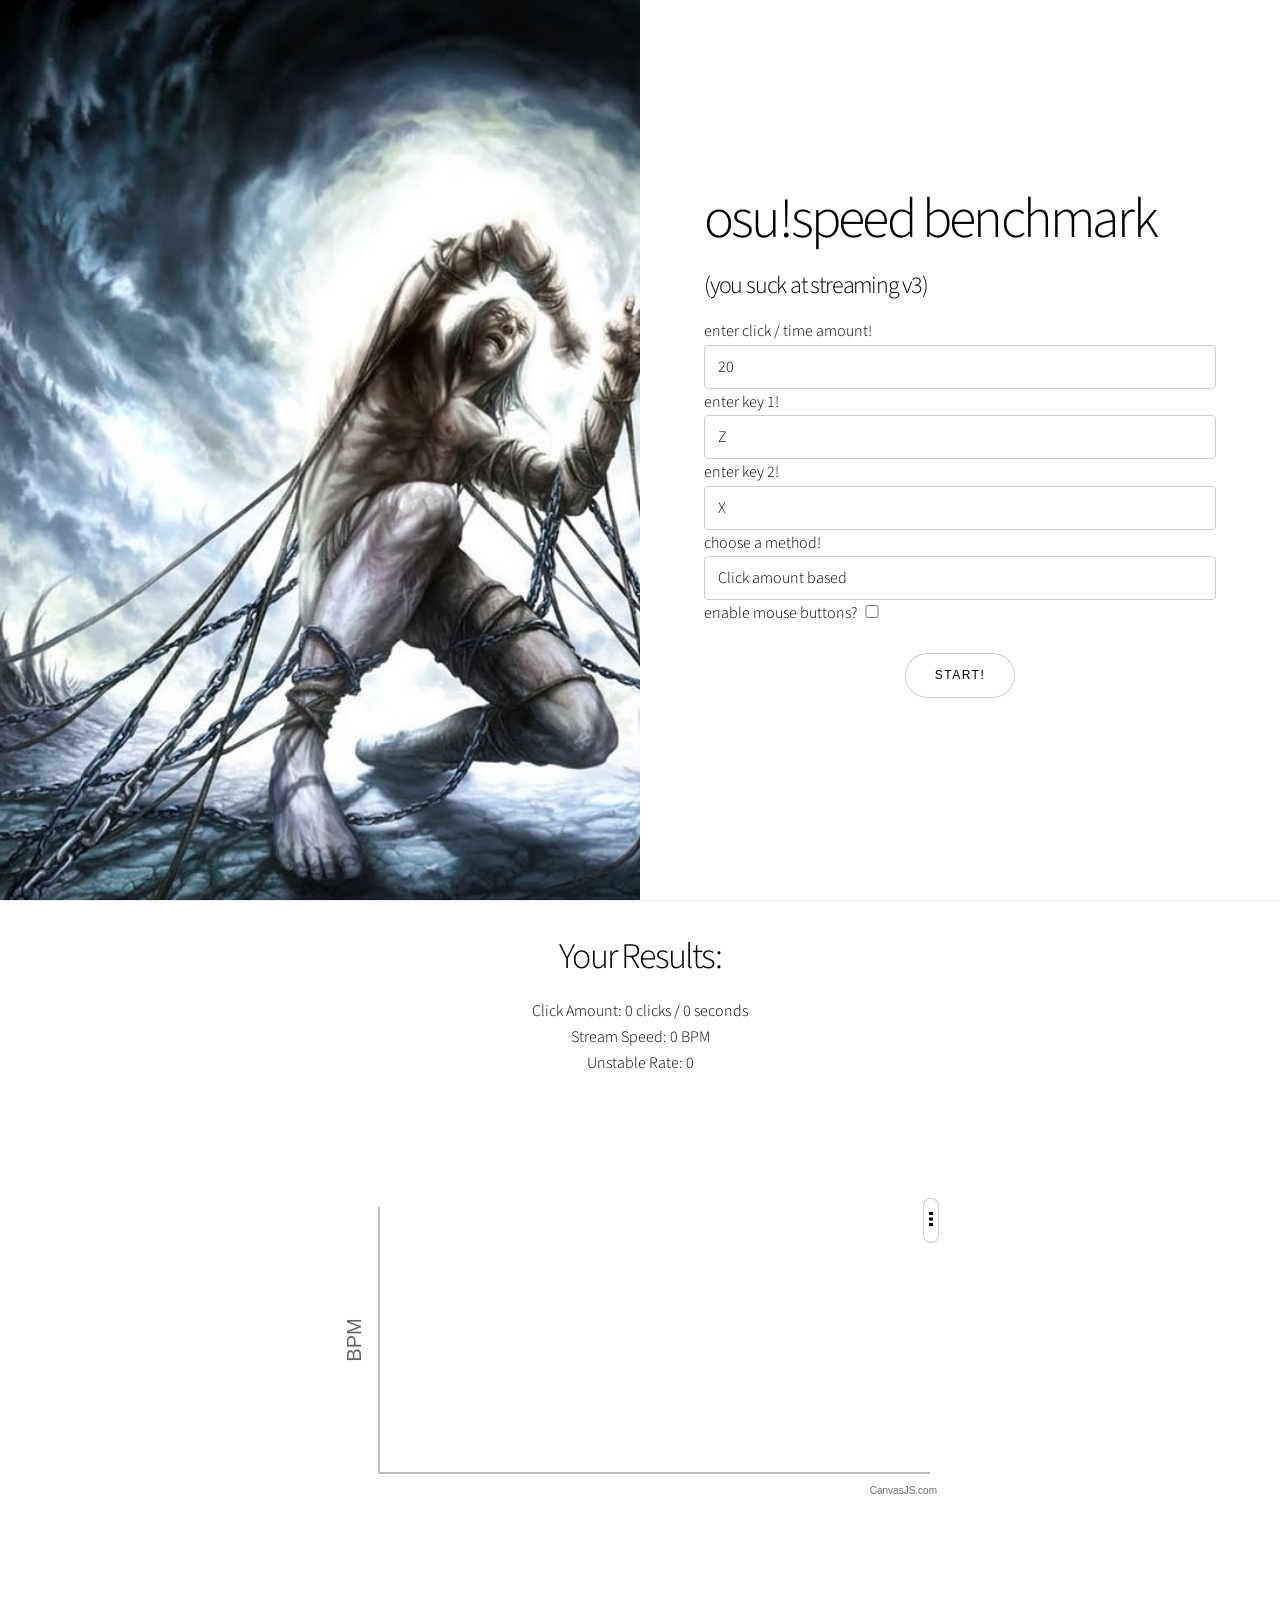
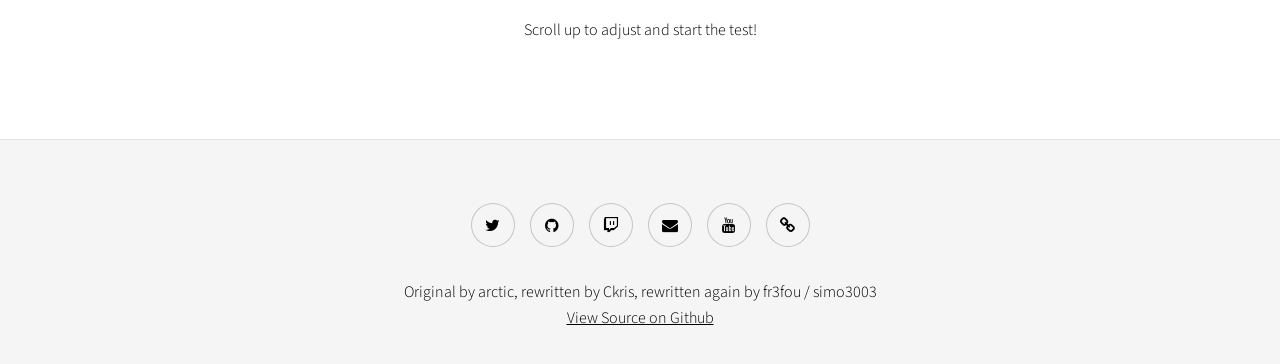
<file: index.html>
<!DOCTYPE HTML>
<html>

<head>
 <meta name="keywords" content="fr3fou, simo3003, GitHub, Simo Aleksandrov, osu!, speed test, speed osu, osu! speed, benchmark, speed test">
    <meta name="robots" content="index,follow">
	<script async src="https://www.googletagmanager.com/gtag/js?id=UA-119885780-1"></script>
	<script>
		window.dataLayer = window.dataLayer || [];
		function gtag() { dataLayer.push(arguments); }
		gtag('js', new Date());
		gtag('config', 'UA-119885780-1');
	</script>
	<title>osu!speed benchmark</title>
	<meta charset="utf-8" />
	<meta name="viewport" content="width=device-width, initial-scale=1" />
	<meta name="google-site-verification" content="1zC2v0RzUmeZ8P00uOAmUdrccvRsgkYQR87oyn7iTC4" />
	<meta name="msapplication-TileColor" content="#da532c">
	<meta name="theme-color" content="#ffffff">
	<link rel="stylesheet" href="assets/css/main.css?version=1.2" />
	<link rel="apple-touch-icon" sizes="180x180" href="images/favicon/apple-touch-icon.png">
	<link rel="icon" type="image/png" sizes="32x32" href="images/favicon/favicon-32x32.png">
	<link rel="icon" type="image/png" sizes="16x16" href="images/favicon/favicon-16x16.png">
	<link rel="manifest" href="images/favicon/site.webmanifest">
	<link rel="mask-icon" href="images/favicon/safari-pinned-tab.svg" color="#5bbad5">
	<meta name="msapplication-TileColor" content="#da532c">
	<meta name="description" content="Check how fast you can stream in osu! (recreation of the you suck at streaming speed test / osuStreamSpeed.js)"
	/>
	<script src="assets/js/jquery.min.js"></script>
	<script src="assets/js/jquery.scrollex.min.js"></script>
	<script src="assets/js/jquery.scrolly.min.js"></script>
	<script src="assets/js/jquery.canvasjs.min.js"></script>
	<script src="assets/js/speed.js"></script>
</head>

<body>
	<div id="wrapper" class="divided">
		<section class="banner style1 orient-right content-align-left image-position-left fullscreen onload-image-fade-in onload-content-fade-left">
			<div class="content" id="main" style="padding-top: 1rem">
				<h1>osu!speed benchmark</h1>
				<h3>(you suck at streaming v3)</h3>
				enter click / time amount!
				<input type="number" value="20" id="clickOrTimeAmount" min="5"> enter key 1!
				<input type="text" id="key1" value="Z" required="required"> enter key 2!
				<input type="text" id="key2" value="X" required="required"> choose a method!
				<select id="method" name="type">
					<option value="clicks">Click amount based</option>
					<option value="time">Time amount based</option>
				</select>
				<div>
					enable mouse buttons?
					<input type="checkbox" id="mouseCheck" style="opacity: 100;-webkit-appearance:checkbox; display: inline-block;float:none">
				</div>
				<br>
				<div style="text-align:center;">
					<button type="button" id="start">
						<p>start!</p>
				</div>
			</div>
			<div class="image">
				<img src="images/image7.jpg" />
			</div>
		</section>
		<div class="content" style="text-align: center; padding-top: 2rem; padding-bottom: 6rem">
			<a id="resultsAnchor"></a>
			<h2>Your Results:</h2>
			<div id="result">
				Click Amount: 0 clicks / 0 seconds
				<br>Stream Speed: 0 BPM
				<br>Unstable Rate: 0
			</div>
			<div style="display:flex;justify-content:center;align-items:center;">
				<div id="chartContainer" class="container" style="text-align:center; width:600px;height:300px;margin-bottom: 120px;margin-top:120px"></div>
			</div>
			<div style='display:none;' id="retry">
				<button style="width: 80%;" type="button" style="text-align: center;">
					<p>retry!</p>
			</div>
			<div style="text-align: center;" id="status">Scroll up to adjust and start the test!</div>
		</div>
		<footer class="wrapper style1 align-center" style="background-color: rgb(245,245,245)">
			<div class="inner">
				<ul class="icons">
					<li>
						<a href="https://twitter.com/fr3fou" class="icon style2 fa-twitter">
							<span class="label">Twitter</span>
						</a>
					</li>
					<li>
						<a href="https://github.com/simo3003" class="icon style2 fa-github">
							<span class="label">GitHub</span>
						</a>
					</li>
					<li>
						<a href="https://www.twitch.tv/fr3fou" class="icon style2 fa-twitch">
							<span class="label">Twitch</span>
						</a>
					</li>
					<li>
						<a href="mailto:simo3003@me.com" class="icon style2 fa-envelope">
							<span class="label">Email</span>
						</a>
					</li>
					<li>
						<a href="https://www.youtube.com/channel/UCXudfqkZnDPm8Kg8gijrAlA?view_as=subscriber" class="icon style2 fa-youtube">
							<span class="label">YouTube</span>
						</a>
					</li>
					<li>
						<a href="https:///simooo.ga" class="icon style2 fa-link">
							<span class="label">My Website</span>
						</a>
					</li>
				</ul>
				Original by arctic, rewritten by Ckris, rewritten again by fr3fou / simo3003
				<br>
				<a href="https://github.com/simo3003/osuStreamSpeed.js">View Source on Github</a>
			</div>
		</footer>
	</div>
	<script src="assets/js/skel.min.js"></script>
	<script src="assets/js/util.js"></script>
	<script src="assets/js/main.js"></script>
</body>

</html>
</file>
<file: assets/css/main.css>
@import url(font-awesome.min.css);
@import url("https://fonts.googleapis.com/css?family=Source+Sans+Pro:300,300i,400,400i");

	html, body, div, span, applet, object, iframe, h1, h2, h3, h4, h5, h6, p, blockquote, pre, a, abbr, acronym, address, big, cite, code, del, dfn, em, img, ins, kbd, q, s, samp, small, strike, strong, sub, sup, tt, var, b, u, i, center, dl, dt, dd, ol, ul, li, fieldset, form, label, legend, table, caption, tbody, tfoot, thead, tr, th, td, article, aside, canvas, details, embed, figure, figcaption, footer, header, hgroup, menu, nav, output, ruby, section, summary, time, mark, audio, video {
		margin: 0;
		padding: 0;
		border: 0;
		font-size: 100%;
		font: inherit;
		vertical-align: baseline;
	}
	
	article, aside, details, figcaption, figure, footer, header, hgroup, menu, nav, section {
		display: block;
	}

	body, html {
		line-height: 1;
	}

	ol, ul {
		list-style: none;
	}

	blockquote, q {
		quotes: none;
	}

	blockquote:before, blockquote:after, q:before, q:after {
		content: '';
		content: none;
	}

	table {
		border-collapse: collapse;
		border-spacing: 0;
	}

	body {
		-webkit-text-size-adjust: none;
	}

	input[type=date]::-webkit-inner-spin-button {
		-webkit-appearance: none;
		display: none;
	}		

/* Box Model */

	*, *:before, *:after {
		-moz-box-sizing: border-box;
		-webkit-box-sizing: border-box;
		box-sizing: border-box;
	}

/* Grid */

	.row {
		border-bottom: solid 1px transparent;
		-moz-box-sizing: border-box;
		-webkit-box-sizing: border-box;
		box-sizing: border-box;
	}

	.row > * {
		float: left;
		-moz-box-sizing: border-box;
		-webkit-box-sizing: border-box;
		box-sizing: border-box;
	}

	.row:after, .row:before {
		content: '';
		display: block;
		clear: both;
		height: 0;
	}

	.row.uniform > * > :first-child {
		margin-top: 0;
	}

	.row.uniform > * > :last-child {
		margin-bottom: 0;
	}

	.row.\30 \25 > * {
		padding: 0 0 0 0rem;
	}

	.row.\30 \25 {
		margin: 0 0 -1px 0rem;
	}

	.row.uniform.\30 \25 > * {
		padding: 0rem 0 0 0rem;
	}

	.row.uniform.\30 \25 {
		margin: 0rem 0 -1px 0rem;
	}

	.row > * {
		padding: 0 0 0 2rem;
	}

	.row {
		margin: 0 0 -1px -2rem;
	}

	.row.uniform > * {
		padding: 2rem 0 0 2rem;
	}

	.row.uniform {
		margin: -2rem 0 -1px -2rem;
	}

	.row.\32 00\25 > * {
		padding: 0 0 0 4rem;
	}

	.row.\32 00\25 {
		margin: 0 0 -1px -4rem;
	}

	.row.uniform.\32 00\25 > * {
		padding: 4rem 0 0 4rem;
	}

	.row.uniform.\32 00\25 {
		margin: -4rem 0 -1px -4rem;
	}

	.row.\31 50\25 > * {
		padding: 0 0 0 3rem;
	}

	.row.\31 50\25 {
		margin: 0 0 -1px -3rem;
	}

	.row.uniform.\31 50\25 > * {
		padding: 3rem 0 0 3rem;
	}

	.row.uniform.\31 50\25 {
		margin: -3rem 0 -1px -3rem;
	}

	.row.\35 0\25 > * {
		padding: 0 0 0 1rem;
	}

	.row.\35 0\25 {
		margin: 0 0 -1px -1rem;
	}

	.row.uniform.\35 0\25 > * {
		padding: 1rem 0 0 1rem;
	}

	.row.uniform.\35 0\25 {
		margin: -1rem 0 -1px -1rem;
	}

	.row.\32 5\25 > * {
		padding: 0 0 0 0.5rem;
	}

	.row.\32 5\25 {
		margin: 0 0 -1px -0.5rem;
	}

	.row.uniform.\32 5\25 > * {
		padding: 0.5rem 0 0 0.5rem;
	}

	.row.uniform.\32 5\25 {
		margin: -0.5rem 0 -1px -0.5rem;
	}

	.\31 2u, .\31 2u\24 {
		width: 100%;
		clear: none;
		margin-left: 0;
	}

	.\31 1u, .\31 1u\24 {
		width: 91.6666666667%;
		clear: none;
		margin-left: 0;
	}

	.\31 0u, .\31 0u\24 {
		width: 83.3333333333%;
		clear: none;
		margin-left: 0;
	}

	.\39 u, .\39 u\24 {
		width: 75%;
		clear: none;
		margin-left: 0;
	}

	.\38 u, .\38 u\24 {
		width: 66.6666666667%;
		clear: none;
		margin-left: 0;
	}

	.\37 u, .\37 u\24 {
		width: 58.3333333333%;
		clear: none;
		margin-left: 0;
	}

	.\36 u, .\36 u\24 {
		width: 50%;
		clear: none;
		margin-left: 0;
	}

	.\35 u, .\35 u\24 {
		width: 41.6666666667%;
		clear: none;
		margin-left: 0;
	}

	.\34 u, .\34 u\24 {
		width: 33.3333333333%;
		clear: none;
		margin-left: 0;
	}

	.\33 u, .\33 u\24 {
		width: 25%;
		clear: none;
		margin-left: 0;
	}

	.\32 u, .\32 u\24 {
		width: 16.6666666667%;
		clear: none;
		margin-left: 0;
	}

	.\31 u, .\31 u\24 {
		width: 8.3333333333%;
		clear: none;
		margin-left: 0;
	}

	.\31 2u\24 + *,
	.\31 1u\24 + *,
	.\31 0u\24 + *,
	.\39 u\24 + *,
	.\38 u\24 + *,
	.\37 u\24 + *,
	.\36 u\24 + *,
	.\35 u\24 + *,
	.\34 u\24 + *,
	.\33 u\24 + *,
	.\32 u\24 + *,
	.\31 u\24 + * {
		clear: left;
	}

	.\-11u {
		margin-left: 91.66667%;
	}

	.\-10u {
		margin-left: 83.33333%;
	}

	.\-9u {
		margin-left: 75%;
	}

	.\-8u {
		margin-left: 66.66667%;
	}

	.\-7u {
		margin-left: 58.33333%;
	}

	.\-6u {
		margin-left: 50%;
	}

	.\-5u {
		margin-left: 41.66667%;
	}

	.\-4u {
		margin-left: 33.33333%;
	}

	.\-3u {
		margin-left: 25%;
	}

	.\-2u {
		margin-left: 16.66667%;
	}

	.\-1u {
		margin-left: 8.33333%;
	}

	@media screen and (max-width: 1680px) {

		.row > * {
			padding: 0 0 0 2rem;
		}

		.row {
			margin: 0 0 -1px -2rem;
		}

		.row.uniform > * {
			padding: 2rem 0 0 2rem;
		}

		.row.uniform {
			margin: -2rem 0 -1px -2rem;
		}

		.row.\32 00\25 > * {
			padding: 0 0 0 4rem;
		}

		.row.\32 00\25 {
			margin: 0 0 -1px -4rem;
		}

		.row.uniform.\32 00\25 > * {
			padding: 4rem 0 0 4rem;
		}

		.row.uniform.\32 00\25 {
			margin: -4rem 0 -1px -4rem;
		}

		.row.\31 50\25 > * {
			padding: 0 0 0 3rem;
		}

		.row.\31 50\25 {
			margin: 0 0 -1px -3rem;
		}

		.row.uniform.\31 50\25 > * {
			padding: 3rem 0 0 3rem;
		}

		.row.uniform.\31 50\25 {
			margin: -3rem 0 -1px -3rem;
		}

		.row.\35 0\25 > * {
			padding: 0 0 0 1rem;
		}

		.row.\35 0\25 {
			margin: 0 0 -1px -1rem;
		}

		.row.uniform.\35 0\25 > * {
			padding: 1rem 0 0 1rem;
		}

		.row.uniform.\35 0\25 {
			margin: -1rem 0 -1px -1rem;
		}

		.row.\32 5\25 > * {
			padding: 0 0 0 0.5rem;
		}

		.row.\32 5\25 {
			margin: 0 0 -1px -0.5rem;
		}

		.row.uniform.\32 5\25 > * {
			padding: 0.5rem 0 0 0.5rem;
		}

		.row.uniform.\32 5\25 {
			margin: -0.5rem 0 -1px -0.5rem;
		}

		.\31 2u\28xlarge\29, .\31 2u\24\28xlarge\29 {
			width: 100%;
			clear: none;
			margin-left: 0;
		}

		.\31 1u\28xlarge\29, .\31 1u\24\28xlarge\29 {
			width: 91.6666666667%;
			clear: none;
			margin-left: 0;
		}

		.\31 0u\28xlarge\29, .\31 0u\24\28xlarge\29 {
			width: 83.3333333333%;
			clear: none;
			margin-left: 0;
		}

		.\39 u\28xlarge\29, .\39 u\24\28xlarge\29 {
			width: 75%;
			clear: none;
			margin-left: 0;
		}

		.\38 u\28xlarge\29, .\38 u\24\28xlarge\29 {
			width: 66.6666666667%;
			clear: none;
			margin-left: 0;
		}

		.\37 u\28xlarge\29, .\37 u\24\28xlarge\29 {
			width: 58.3333333333%;
			clear: none;
			margin-left: 0;
		}

		.\36 u\28xlarge\29, .\36 u\24\28xlarge\29 {
			width: 50%;
			clear: none;
			margin-left: 0;
		}

		.\35 u\28xlarge\29, .\35 u\24\28xlarge\29 {
			width: 41.6666666667%;
			clear: none;
			margin-left: 0;
		}

		.\34 u\28xlarge\29, .\34 u\24\28xlarge\29 {
			width: 33.3333333333%;
			clear: none;
			margin-left: 0;
		}

		.\33 u\28xlarge\29, .\33 u\24\28xlarge\29 {
			width: 25%;
			clear: none;
			margin-left: 0;
		}

		.\32 u\28xlarge\29, .\32 u\24\28xlarge\29 {
			width: 16.6666666667%;
			clear: none;
			margin-left: 0;
		}

		.\31 u\28xlarge\29, .\31 u\24\28xlarge\29 {
			width: 8.3333333333%;
			clear: none;
			margin-left: 0;
		}

		.\31 2u\24\28xlarge\29 + *,
		.\31 1u\24\28xlarge\29 + *,
		.\31 0u\24\28xlarge\29 + *,
		.\39 u\24\28xlarge\29 + *,
		.\38 u\24\28xlarge\29 + *,
		.\37 u\24\28xlarge\29 + *,
		.\36 u\24\28xlarge\29 + *,
		.\35 u\24\28xlarge\29 + *,
		.\34 u\24\28xlarge\29 + *,
		.\33 u\24\28xlarge\29 + *,
		.\32 u\24\28xlarge\29 + *,
		.\31 u\24\28xlarge\29 + * {
			clear: left;
		}

		.\-11u\28xlarge\29 {
			margin-left: 91.66667%;
		}

		.\-10u\28xlarge\29 {
			margin-left: 83.33333%;
		}

		.\-9u\28xlarge\29 {
			margin-left: 75%;
		}

		.\-8u\28xlarge\29 {
			margin-left: 66.66667%;
		}

		.\-7u\28xlarge\29 {
			margin-left: 58.33333%;
		}

		.\-6u\28xlarge\29 {
			margin-left: 50%;
		}

		.\-5u\28xlarge\29 {
			margin-left: 41.66667%;
		}

		.\-4u\28xlarge\29 {
			margin-left: 33.33333%;
		}

		.\-3u\28xlarge\29 {
			margin-left: 25%;
		}

		.\-2u\28xlarge\29 {
			margin-left: 16.66667%;
		}

		.\-1u\28xlarge\29 {
			margin-left: 8.33333%;
		}

	}

	@media screen and (max-width: 1280px) {

		.row > * {
			padding: 0 0 0 2rem;
		}

		.row {
			margin: 0 0 -1px -2rem;
		}

		.row.uniform > * {
			padding: 2rem 0 0 2rem;
		}

		.row.uniform {
			margin: -2rem 0 -1px -2rem;
		}

		.row.\32 00\25 > * {
			padding: 0 0 0 4rem;
		}

		.row.\32 00\25 {
			margin: 0 0 -1px -4rem;
		}

		.row.uniform.\32 00\25 > * {
			padding: 4rem 0 0 4rem;
		}

		.row.uniform.\32 00\25 {
			margin: -4rem 0 -1px -4rem;
		}

		.row.\31 50\25 > * {
			padding: 0 0 0 3rem;
		}

		.row.\31 50\25 {
			margin: 0 0 -1px -3rem;
		}

		.row.uniform.\31 50\25 > * {
			padding: 3rem 0 0 3rem;
		}

		.row.uniform.\31 50\25 {
			margin: -3rem 0 -1px -3rem;
		}

		.row.\35 0\25 > * {
			padding: 0 0 0 1rem;
		}

		.row.\35 0\25 {
			margin: 0 0 -1px -1rem;
		}

		.row.uniform.\35 0\25 > * {
			padding: 1rem 0 0 1rem;
		}

		.row.uniform.\35 0\25 {
			margin: -1rem 0 -1px -1rem;
		}

		.row.\32 5\25 > * {
			padding: 0 0 0 0.5rem;
		}

		.row.\32 5\25 {
			margin: 0 0 -1px -0.5rem;
		}

		.row.uniform.\32 5\25 > * {
			padding: 0.5rem 0 0 0.5rem;
		}

		.row.uniform.\32 5\25 {
			margin: -0.5rem 0 -1px -0.5rem;
		}

		.\31 2u\28large\29, .\31 2u\24\28large\29 {
			width: 100%;
			clear: none;
			margin-left: 0;
		}

		.\31 1u\28large\29, .\31 1u\24\28large\29 {
			width: 91.6666666667%;
			clear: none;
			margin-left: 0;
		}

		.\31 0u\28large\29, .\31 0u\24\28large\29 {
			width: 83.3333333333%;
			clear: none;
			margin-left: 0;
		}

		.\39 u\28large\29, .\39 u\24\28large\29 {
			width: 75%;
			clear: none;
			margin-left: 0;
		}

		.\38 u\28large\29, .\38 u\24\28large\29 {
			width: 66.6666666667%;
			clear: none;
			margin-left: 0;
		}

		.\37 u\28large\29, .\37 u\24\28large\29 {
			width: 58.3333333333%;
			clear: none;
			margin-left: 0;
		}

		.\36 u\28large\29, .\36 u\24\28large\29 {
			width: 50%;
			clear: none;
			margin-left: 0;
		}

		.\35 u\28large\29, .\35 u\24\28large\29 {
			width: 41.6666666667%;
			clear: none;
			margin-left: 0;
		}

		.\34 u\28large\29, .\34 u\24\28large\29 {
			width: 33.3333333333%;
			clear: none;
			margin-left: 0;
		}

		.\33 u\28large\29, .\33 u\24\28large\29 {
			width: 25%;
			clear: none;
			margin-left: 0;
		}

		.\32 u\28large\29, .\32 u\24\28large\29 {
			width: 16.6666666667%;
			clear: none;
			margin-left: 0;
		}

		.\31 u\28large\29, .\31 u\24\28large\29 {
			width: 8.3333333333%;
			clear: none;
			margin-left: 0;
		}

		.\31 2u\24\28large\29 + *,
		.\31 1u\24\28large\29 + *,
		.\31 0u\24\28large\29 + *,
		.\39 u\24\28large\29 + *,
		.\38 u\24\28large\29 + *,
		.\37 u\24\28large\29 + *,
		.\36 u\24\28large\29 + *,
		.\35 u\24\28large\29 + *,
		.\34 u\24\28large\29 + *,
		.\33 u\24\28large\29 + *,
		.\32 u\24\28large\29 + *,
		.\31 u\24\28large\29 + * {
			clear: left;
		}

		.\-11u\28large\29 {
			margin-left: 91.66667%;
		}

		.\-10u\28large\29 {
			margin-left: 83.33333%;
		}

		.\-9u\28large\29 {
			margin-left: 75%;
		}

		.\-8u\28large\29 {
			margin-left: 66.66667%;
		}

		.\-7u\28large\29 {
			margin-left: 58.33333%;
		}

		.\-6u\28large\29 {
			margin-left: 50%;
		}

		.\-5u\28large\29 {
			margin-left: 41.66667%;
		}

		.\-4u\28large\29 {
			margin-left: 33.33333%;
		}

		.\-3u\28large\29 {
			margin-left: 25%;
		}

		.\-2u\28large\29 {
			margin-left: 16.66667%;
		}

		.\-1u\28large\29 {
			margin-left: 8.33333%;
		}

	}

	@media screen and (max-width: 980px) {

		.row > * {
			padding: 0 0 0 2rem;
		}

		.row {
			margin: 0 0 -1px -2rem;
		}

		.row.uniform > * {
			padding: 2rem 0 0 2rem;
		}

		.row.uniform {
			margin: -2rem 0 -1px -2rem;
		}

		.row.\32 00\25 > * {
			padding: 0 0 0 4rem;
		}

		.row.\32 00\25 {
			margin: 0 0 -1px -4rem;
		}

		.row.uniform.\32 00\25 > * {
			padding: 4rem 0 0 4rem;
		}

		.row.uniform.\32 00\25 {
			margin: -4rem 0 -1px -4rem;
		}

		.row.\31 50\25 > * {
			padding: 0 0 0 3rem;
		}

		.row.\31 50\25 {
			margin: 0 0 -1px -3rem;
		}

		.row.uniform.\31 50\25 > * {
			padding: 3rem 0 0 3rem;
		}

		.row.uniform.\31 50\25 {
			margin: -3rem 0 -1px -3rem;
		}

		.row.\35 0\25 > * {
			padding: 0 0 0 1rem;
		}

		.row.\35 0\25 {
			margin: 0 0 -1px -1rem;
		}

		.row.uniform.\35 0\25 > * {
			padding: 1rem 0 0 1rem;
		}

		.row.uniform.\35 0\25 {
			margin: -1rem 0 -1px -1rem;
		}

		.row.\32 5\25 > * {
			padding: 0 0 0 0.5rem;
		}

		.row.\32 5\25 {
			margin: 0 0 -1px -0.5rem;
		}

		.row.uniform.\32 5\25 > * {
			padding: 0.5rem 0 0 0.5rem;
		}

		.row.uniform.\32 5\25 {
			margin: -0.5rem 0 -1px -0.5rem;
		}

		.\31 2u\28medium\29, .\31 2u\24\28medium\29 {
			width: 100%;
			clear: none;
			margin-left: 0;
		}

		.\31 1u\28medium\29, .\31 1u\24\28medium\29 {
			width: 91.6666666667%;
			clear: none;
			margin-left: 0;
		}

		.\31 0u\28medium\29, .\31 0u\24\28medium\29 {
			width: 83.3333333333%;
			clear: none;
			margin-left: 0;
		}

		.\39 u\28medium\29, .\39 u\24\28medium\29 {
			width: 75%;
			clear: none;
			margin-left: 0;
		}

		.\38 u\28medium\29, .\38 u\24\28medium\29 {
			width: 66.6666666667%;
			clear: none;
			margin-left: 0;
		}

		.\37 u\28medium\29, .\37 u\24\28medium\29 {
			width: 58.3333333333%;
			clear: none;
			margin-left: 0;
		}

		.\36 u\28medium\29, .\36 u\24\28medium\29 {
			width: 50%;
			clear: none;
			margin-left: 0;
		}

		.\35 u\28medium\29, .\35 u\24\28medium\29 {
			width: 41.6666666667%;
			clear: none;
			margin-left: 0;
		}

		.\34 u\28medium\29, .\34 u\24\28medium\29 {
			width: 33.3333333333%;
			clear: none;
			margin-left: 0;
		}

		.\33 u\28medium\29, .\33 u\24\28medium\29 {
			width: 25%;
			clear: none;
			margin-left: 0;
		}

		.\32 u\28medium\29, .\32 u\24\28medium\29 {
			width: 16.6666666667%;
			clear: none;
			margin-left: 0;
		}

		.\31 u\28medium\29, .\31 u\24\28medium\29 {
			width: 8.3333333333%;
			clear: none;
			margin-left: 0;
		}

		.\31 2u\24\28medium\29 + *,
		.\31 1u\24\28medium\29 + *,
		.\31 0u\24\28medium\29 + *,
		.\39 u\24\28medium\29 + *,
		.\38 u\24\28medium\29 + *,
		.\37 u\24\28medium\29 + *,
		.\36 u\24\28medium\29 + *,
		.\35 u\24\28medium\29 + *,
		.\34 u\24\28medium\29 + *,
		.\33 u\24\28medium\29 + *,
		.\32 u\24\28medium\29 + *,
		.\31 u\24\28medium\29 + * {
			clear: left;
		}

		.\-11u\28medium\29 {
			margin-left: 91.66667%;
		}

		.\-10u\28medium\29 {
			margin-left: 83.33333%;
		}

		.\-9u\28medium\29 {
			margin-left: 75%;
		}

		.\-8u\28medium\29 {
			margin-left: 66.66667%;
		}

		.\-7u\28medium\29 {
			margin-left: 58.33333%;
		}

		.\-6u\28medium\29 {
			margin-left: 50%;
		}

		.\-5u\28medium\29 {
			margin-left: 41.66667%;
		}

		.\-4u\28medium\29 {
			margin-left: 33.33333%;
		}

		.\-3u\28medium\29 {
			margin-left: 25%;
		}

		.\-2u\28medium\29 {
			margin-left: 16.66667%;
		}

		.\-1u\28medium\29 {
			margin-left: 8.33333%;
		}

	}

	@media screen and (max-width: 736px) {

		.row > * {
			padding: 0 0 0 2rem;
		}

		.row {
			margin: 0 0 -1px -2rem;
		}

		.row.uniform > * {
			padding: 2rem 0 0 2rem;
		}

		.row.uniform {
			margin: -2rem 0 -1px -2rem;
		}

		.row.\32 00\25 > * {
			padding: 0 0 0 4rem;
		}

		.row.\32 00\25 {
			margin: 0 0 -1px -4rem;
		}

		.row.uniform.\32 00\25 > * {
			padding: 4rem 0 0 4rem;
		}

		.row.uniform.\32 00\25 {
			margin: -4rem 0 -1px -4rem;
		}

		.row.\31 50\25 > * {
			padding: 0 0 0 3rem;
		}

		.row.\31 50\25 {
			margin: 0 0 -1px -3rem;
		}

		.row.uniform.\31 50\25 > * {
			padding: 3rem 0 0 3rem;
		}

		.row.uniform.\31 50\25 {
			margin: -3rem 0 -1px -3rem;
		}

		.row.\35 0\25 > * {
			padding: 0 0 0 1rem;
		}

		.row.\35 0\25 {
			margin: 0 0 -1px -1rem;
		}

		.row.uniform.\35 0\25 > * {
			padding: 1rem 0 0 1rem;
		}

		.row.uniform.\35 0\25 {
			margin: -1rem 0 -1px -1rem;
		}

		.row.\32 5\25 > * {
			padding: 0 0 0 0.5rem;
		}

		.row.\32 5\25 {
			margin: 0 0 -1px -0.5rem;
		}

		.row.uniform.\32 5\25 > * {
			padding: 0.5rem 0 0 0.5rem;
		}

		.row.uniform.\32 5\25 {
			margin: -0.5rem 0 -1px -0.5rem;
		}

		.\31 2u\28small\29, .\31 2u\24\28small\29 {
			width: 100%;
			clear: none;
			margin-left: 0;
		}

		.\31 1u\28small\29, .\31 1u\24\28small\29 {
			width: 91.6666666667%;
			clear: none;
			margin-left: 0;
		}

		.\31 0u\28small\29, .\31 0u\24\28small\29 {
			width: 83.3333333333%;
			clear: none;
			margin-left: 0;
		}

		.\39 u\28small\29, .\39 u\24\28small\29 {
			width: 75%;
			clear: none;
			margin-left: 0;
		}

		.\38 u\28small\29, .\38 u\24\28small\29 {
			width: 66.6666666667%;
			clear: none;
			margin-left: 0;
		}

		.\37 u\28small\29, .\37 u\24\28small\29 {
			width: 58.3333333333%;
			clear: none;
			margin-left: 0;
		}

		.\36 u\28small\29, .\36 u\24\28small\29 {
			width: 50%;
			clear: none;
			margin-left: 0;
		}

		.\35 u\28small\29, .\35 u\24\28small\29 {
			width: 41.6666666667%;
			clear: none;
			margin-left: 0;
		}

		.\34 u\28small\29, .\34 u\24\28small\29 {
			width: 33.3333333333%;
			clear: none;
			margin-left: 0;
		}

		.\33 u\28small\29, .\33 u\24\28small\29 {
			width: 25%;
			clear: none;
			margin-left: 0;
		}

		.\32 u\28small\29, .\32 u\24\28small\29 {
			width: 16.6666666667%;
			clear: none;
			margin-left: 0;
		}

		.\31 u\28small\29, .\31 u\24\28small\29 {
			width: 8.3333333333%;
			clear: none;
			margin-left: 0;
		}

		.\31 2u\24\28small\29 + *,
		.\31 1u\24\28small\29 + *,
		.\31 0u\24\28small\29 + *,
		.\39 u\24\28small\29 + *,
		.\38 u\24\28small\29 + *,
		.\37 u\24\28small\29 + *,
		.\36 u\24\28small\29 + *,
		.\35 u\24\28small\29 + *,
		.\34 u\24\28small\29 + *,
		.\33 u\24\28small\29 + *,
		.\32 u\24\28small\29 + *,
		.\31 u\24\28small\29 + * {
			clear: left;
		}

		.\-11u\28small\29 {
			margin-left: 91.66667%;
		}

		.\-10u\28small\29 {
			margin-left: 83.33333%;
		}

		.\-9u\28small\29 {
			margin-left: 75%;
		}

		.\-8u\28small\29 {
			margin-left: 66.66667%;
		}

		.\-7u\28small\29 {
			margin-left: 58.33333%;
		}

		.\-6u\28small\29 {
			margin-left: 50%;
		}

		.\-5u\28small\29 {
			margin-left: 41.66667%;
		}

		.\-4u\28small\29 {
			margin-left: 33.33333%;
		}

		.\-3u\28small\29 {
			margin-left: 25%;
		}

		.\-2u\28small\29 {
			margin-left: 16.66667%;
		}

		.\-1u\28small\29 {
			margin-left: 8.33333%;
		}

	}

	@media screen and (max-width: 480px) {

		.row > * {
			padding: 0 0 0 2rem;
		}

		.row {
			margin: 0 0 -1px -2rem;
		}

		.row.uniform > * {
			padding: 2rem 0 0 2rem;
		}

		.row.uniform {
			margin: -2rem 0 -1px -2rem;
		}

		.row.\32 00\25 > * {
			padding: 0 0 0 4rem;
		}

		.row.\32 00\25 {
			margin: 0 0 -1px -4rem;
		}

		.row.uniform.\32 00\25 > * {
			padding: 4rem 0 0 4rem;
		}

		.row.uniform.\32 00\25 {
			margin: -4rem 0 -1px -4rem;
		}

		.row.\31 50\25 > * {
			padding: 0 0 0 3rem;
		}

		.row.\31 50\25 {
			margin: 0 0 -1px -3rem;
		}

		.row.uniform.\31 50\25 > * {
			padding: 3rem 0 0 3rem;
		}

		.row.uniform.\31 50\25 {
			margin: -3rem 0 -1px -3rem;
		}

		.row.\35 0\25 > * {
			padding: 0 0 0 1rem;
		}

		.row.\35 0\25 {
			margin: 0 0 -1px -1rem;
		}

		.row.uniform.\35 0\25 > * {
			padding: 1rem 0 0 1rem;
		}

		.row.uniform.\35 0\25 {
			margin: -1rem 0 -1px -1rem;
		}

		.row.\32 5\25 > * {
			padding: 0 0 0 0.5rem;
		}

		.row.\32 5\25 {
			margin: 0 0 -1px -0.5rem;
		}

		.row.uniform.\32 5\25 > * {
			padding: 0.5rem 0 0 0.5rem;
		}

		.row.uniform.\32 5\25 {
			margin: -0.5rem 0 -1px -0.5rem;
		}

		.\31 2u\28xsmall\29, .\31 2u\24\28xsmall\29 {
			width: 100%;
			clear: none;
			margin-left: 0;
		}

		.\31 1u\28xsmall\29, .\31 1u\24\28xsmall\29 {
			width: 91.6666666667%;
			clear: none;
			margin-left: 0;
		}

		.\31 0u\28xsmall\29, .\31 0u\24\28xsmall\29 {
			width: 83.3333333333%;
			clear: none;
			margin-left: 0;
		}

		.\39 u\28xsmall\29, .\39 u\24\28xsmall\29 {
			width: 75%;
			clear: none;
			margin-left: 0;
		}

		.\38 u\28xsmall\29, .\38 u\24\28xsmall\29 {
			width: 66.6666666667%;
			clear: none;
			margin-left: 0;
		}

		.\37 u\28xsmall\29, .\37 u\24\28xsmall\29 {
			width: 58.3333333333%;
			clear: none;
			margin-left: 0;
		}

		.\36 u\28xsmall\29, .\36 u\24\28xsmall\29 {
			width: 50%;
			clear: none;
			margin-left: 0;
		}

		.\35 u\28xsmall\29, .\35 u\24\28xsmall\29 {
			width: 41.6666666667%;
			clear: none;
			margin-left: 0;
		}

		.\34 u\28xsmall\29, .\34 u\24\28xsmall\29 {
			width: 33.3333333333%;
			clear: none;
			margin-left: 0;
		}

		.\33 u\28xsmall\29, .\33 u\24\28xsmall\29 {
			width: 25%;
			clear: none;
			margin-left: 0;
		}

		.\32 u\28xsmall\29, .\32 u\24\28xsmall\29 {
			width: 16.6666666667%;
			clear: none;
			margin-left: 0;
		}

		.\31 u\28xsmall\29, .\31 u\24\28xsmall\29 {
			width: 8.3333333333%;
			clear: none;
			margin-left: 0;
		}

		.\31 2u\24\28xsmall\29 + *,
		.\31 1u\24\28xsmall\29 + *,
		.\31 0u\24\28xsmall\29 + *,
		.\39 u\24\28xsmall\29 + *,
		.\38 u\24\28xsmall\29 + *,
		.\37 u\24\28xsmall\29 + *,
		.\36 u\24\28xsmall\29 + *,
		.\35 u\24\28xsmall\29 + *,
		.\34 u\24\28xsmall\29 + *,
		.\33 u\24\28xsmall\29 + *,
		.\32 u\24\28xsmall\29 + *,
		.\31 u\24\28xsmall\29 + * {
			clear: left;
		}

		.\-11u\28xsmall\29 {
			margin-left: 91.66667%;
		}

		.\-10u\28xsmall\29 {
			margin-left: 83.33333%;
		}

		.\-9u\28xsmall\29 {
			margin-left: 75%;
		}

		.\-8u\28xsmall\29 {
			margin-left: 66.66667%;
		}

		.\-7u\28xsmall\29 {
			margin-left: 58.33333%;
		}

		.\-6u\28xsmall\29 {
			margin-left: 50%;
		}

		.\-5u\28xsmall\29 {
			margin-left: 41.66667%;
		}

		.\-4u\28xsmall\29 {
			margin-left: 33.33333%;
		}

		.\-3u\28xsmall\29 {
			margin-left: 25%;
		}

		.\-2u\28xsmall\29 {
			margin-left: 16.66667%;
		}

		.\-1u\28xsmall\29 {
			margin-left: 8.33333%;
		}

	}

	@media screen and (max-width: 360px) {

		.row > * {
			padding: 0 0 0 2rem;
		}

		.row {
			margin: 0 0 -1px -2rem;
		}

		.row.uniform > * {
			padding: 2rem 0 0 2rem;
		}

		.row.uniform {
			margin: -2rem 0 -1px -2rem;
		}

		.row.\32 00\25 > * {
			padding: 0 0 0 4rem;
		}

		.row.\32 00\25 {
			margin: 0 0 -1px -4rem;
		}

		.row.uniform.\32 00\25 > * {
			padding: 4rem 0 0 4rem;
		}

		.row.uniform.\32 00\25 {
			margin: -4rem 0 -1px -4rem;
		}

		.row.\31 50\25 > * {
			padding: 0 0 0 3rem;
		}

		.row.\31 50\25 {
			margin: 0 0 -1px -3rem;
		}

		.row.uniform.\31 50\25 > * {
			padding: 3rem 0 0 3rem;
		}

		.row.uniform.\31 50\25 {
			margin: -3rem 0 -1px -3rem;
		}

		.row.\35 0\25 > * {
			padding: 0 0 0 1rem;
		}

		.row.\35 0\25 {
			margin: 0 0 -1px -1rem;
		}

		.row.uniform.\35 0\25 > * {
			padding: 1rem 0 0 1rem;
		}

		.row.uniform.\35 0\25 {
			margin: -1rem 0 -1px -1rem;
		}

		.row.\32 5\25 > * {
			padding: 0 0 0 0.5rem;
		}

		.row.\32 5\25 {
			margin: 0 0 -1px -0.5rem;
		}

		.row.uniform.\32 5\25 > * {
			padding: 0.5rem 0 0 0.5rem;
		}

		.row.uniform.\32 5\25 {
			margin: -0.5rem 0 -1px -0.5rem;
		}

		.\31 2u\28xxsmall\29, .\31 2u\24\28xxsmall\29 {
			width: 100%;
			clear: none;
			margin-left: 0;
		}

		.\31 1u\28xxsmall\29, .\31 1u\24\28xxsmall\29 {
			width: 91.6666666667%;
			clear: none;
			margin-left: 0;
		}

		.\31 0u\28xxsmall\29, .\31 0u\24\28xxsmall\29 {
			width: 83.3333333333%;
			clear: none;
			margin-left: 0;
		}

		.\39 u\28xxsmall\29, .\39 u\24\28xxsmall\29 {
			width: 75%;
			clear: none;
			margin-left: 0;
		}

		.\38 u\28xxsmall\29, .\38 u\24\28xxsmall\29 {
			width: 66.6666666667%;
			clear: none;
			margin-left: 0;
		}

		.\37 u\28xxsmall\29, .\37 u\24\28xxsmall\29 {
			width: 58.3333333333%;
			clear: none;
			margin-left: 0;
		}

		.\36 u\28xxsmall\29, .\36 u\24\28xxsmall\29 {
			width: 50%;
			clear: none;
			margin-left: 0;
		}

		.\35 u\28xxsmall\29, .\35 u\24\28xxsmall\29 {
			width: 41.6666666667%;
			clear: none;
			margin-left: 0;
		}

		.\34 u\28xxsmall\29, .\34 u\24\28xxsmall\29 {
			width: 33.3333333333%;
			clear: none;
			margin-left: 0;
		}

		.\33 u\28xxsmall\29, .\33 u\24\28xxsmall\29 {
			width: 25%;
			clear: none;
			margin-left: 0;
		}

		.\32 u\28xxsmall\29, .\32 u\24\28xxsmall\29 {
			width: 16.6666666667%;
			clear: none;
			margin-left: 0;
		}

		.\31 u\28xxsmall\29, .\31 u\24\28xxsmall\29 {
			width: 8.3333333333%;
			clear: none;
			margin-left: 0;
		}

		.\31 2u\24\28xxsmall\29 + *,
		.\31 1u\24\28xxsmall\29 + *,
		.\31 0u\24\28xxsmall\29 + *,
		.\39 u\24\28xxsmall\29 + *,
		.\38 u\24\28xxsmall\29 + *,
		.\37 u\24\28xxsmall\29 + *,
		.\36 u\24\28xxsmall\29 + *,
		.\35 u\24\28xxsmall\29 + *,
		.\34 u\24\28xxsmall\29 + *,
		.\33 u\24\28xxsmall\29 + *,
		.\32 u\24\28xxsmall\29 + *,
		.\31 u\24\28xxsmall\29 + * {
			clear: left;
		}

		.\-11u\28xxsmall\29 {
			margin-left: 91.66667%;
		}

		.\-10u\28xxsmall\29 {
			margin-left: 83.33333%;
		}

		.\-9u\28xxsmall\29 {
			margin-left: 75%;
		}

		.\-8u\28xxsmall\29 {
			margin-left: 66.66667%;
		}

		.\-7u\28xxsmall\29 {
			margin-left: 58.33333%;
		}

		.\-6u\28xxsmall\29 {
			margin-left: 50%;
		}

		.\-5u\28xxsmall\29 {
			margin-left: 41.66667%;
		}

		.\-4u\28xxsmall\29 {
			margin-left: 33.33333%;
		}

		.\-3u\28xxsmall\29 {
			margin-left: 25%;
		}

		.\-2u\28xxsmall\29 {
			margin-left: 16.66667%;
		}

		.\-1u\28xxsmall\29 {
			margin-left: 8.33333%;
		}

	}

/* Basic */

	@-ms-viewport {
		width: device-width;
	}

	body {
		-ms-overflow-style: scrollbar;
	}

	@media screen and (max-width: 480px) {

		html, body {
			min-width: 320px;
		}

	}

	body {
		background: #ffffff;
	}

		body.is-loading *, body.is-loading *:before, body.is-loading *:after {
			-moz-animation: none !important;
			-webkit-animation: none !important;
			-ms-animation: none !important;
			animation: none !important;
			-moz-transition: none !important;
			-webkit-transition: none !important;
			-ms-transition: none !important;
			transition: none !important;
		}

/* Type */

	html {
		font-size: 18pt;
	}

		@media screen and (max-width: 1680px) {

			html {
				font-size: 14pt;
			}

		}

		@media screen and (max-width: 1280px) {

			html {
				font-size: 12pt;
			}

		}

		@media screen and (max-width: 736px) {

			html {
				font-size: 11pt;
			}

		}

		@media screen and (max-width: 360px) {

			html {
				font-size: 10pt;
			}

		}

	body {
		background-color: #ffffff;
		color: #000000;
	}

	body, input, select, textarea {
		font-family: "Source Sans Pro", Helvetica, sans-serif;
		font-size: 1rem;
		font-weight: 300;
		line-height: 1.65;
	}

	a {
		-moz-transition: color 0.2s ease-in-out;
		-webkit-transition: color 0.2s ease-in-out;
		-ms-transition: color 0.2s ease-in-out;
		transition: color 0.2s ease-in-out;
		text-decoration: underline;
	}

		a:hover {
			text-decoration: none;
		}

	strong, b {
		font-weight: 400;
	}

	em, i {
		font-style: italic;
	}

	p {
		margin: 0 0 2rem 0;
	}

		p.major {
			font-size: 1.25rem;
		}

	h1, h2, h3, h4, h5, h6 {
		font-weight: 300;
		line-height: 1.375;
		letter-spacing: -0.05em;
		margin: 0 0 1rem 0;
	}

		h1 a, h2 a, h3 a, h4 a, h5 a, h6 a {
			color: inherit;
			text-decoration: none;
		}

	h1 {
		font-size: 3.5rem;
		line-height: 1.2;
	}

	h2 {
		font-size: 2.25rem;
	}

	h3 {
		font-size: 1.5rem;
	}

	h4 {
		font-size: 1.1rem;
	}

	h5 {
		font-size: 0.9rem;
	}

	h6 {
		font-size: 0.7rem;
	}

	sub {
		font-size: 0.8rem;
		position: relative;
		top: 0.5rem;
	}

	sup {
		font-size: 0.8rem;
		position: relative;
		top: -0.5rem;
	}

	blockquote {
		border-left: solid 4px;
		font-style: italic;
		margin: 0 0 2rem 0;
		padding: 0.5rem 0 0.5rem 2rem;
	}

	code {
		border-radius: 4px;
		font-family: "Courier New", monospace;
		font-size: 0.9em;
		margin: 0 0.25rem;
		padding: 0.25rem 0.325rem;
	}

	pre {
		-webkit-overflow-scrolling: touch;
		font-family: "Courier New", monospace;
		font-size: 0.9em;
		margin: 0 0 2rem 0;
	}

		pre code {
			display: block;
			line-height: 1.5;
			padding: 0.75rem 1rem;
			overflow-x: auto;
		}

	hr {
		border: 0;
		border-bottom: solid 1px;
		margin: 2.5rem 0;
	}

		hr.major {
			margin: 3.5rem 0;
		}

	.align-left {
		text-align: left;
	}

	.align-center {
		text-align: center;
	}

	.align-right {
		text-align: right;
	}

	@media screen and (max-width: 736px) {

		p.major {
			font-size: 1.1rem;
		}

		h1 {
			font-size: 2.5rem;
		}

		h2 {
			font-size: 2rem;
		}

		h3 {
			font-size: 1.25rem;
		}

		h4 {
			font-size: 1rem;
		}

	}

	input, select, textarea {
		color: #000000;
	}

	a {
		color: #000000;
	}

		a:hover {
			color: #47D3E5;
		}

	strong, b {
		color: #000000;
	}

	h1, h2, h3, h4, h5, h6 {
		color: #000000;
	}

	blockquote {
		border-left-color: rgba(0, 0, 0, 0.2);
	}

	code {
		background: rgba(0, 0, 0, 0.05);
		border-color: rgba(0, 0, 0, 0.2);
	}

	hr {
		border-bottom-color: rgba(0, 0, 0, 0.2);
	}

/* Box */

	.box {
		border-radius: 4px;
		border: solid 1px;
		margin-bottom: 2rem;
		padding: 1.5rem;
	}

		.box > :last-child,
		.box > :last-child > :last-child,
		.box > :last-child > :last-child > :last-child {
			margin-bottom: 0;
		}

		.box.alt {
			border: 0;
			border-radius: 0;
			padding: 0;
		}

	.box {
		border-color: rgba(0, 0, 0, 0.2);
	}

/* Button */

	input[type="submit"],
	input[type="reset"],
	input[type="button"],
	button,
	.button {
		-moz-appearance: none;
		-webkit-appearance: none;
		-ms-appearance: none;
		appearance: none;
		-moz-transition: background-color 0.2s ease-in-out, box-shadow 0.2s ease-in-out, color 0.2s ease-in-out;
		-webkit-transition: background-color 0.2s ease-in-out, box-shadow 0.2s ease-in-out, color 0.2s ease-in-out;
		-ms-transition: background-color 0.2s ease-in-out, box-shadow 0.2s ease-in-out, color 0.2s ease-in-out;
		transition: background-color 0.2s ease-in-out, box-shadow 0.2s ease-in-out, color 0.2s ease-in-out;
		border: 0;
		cursor: pointer;
		display: inline-block;
		font-weight: 400;
		letter-spacing: 0.125em;
		text-align: center;
		text-decoration: none;
		text-transform: uppercase;
		white-space: nowrap;
		font-size: 0.75rem;
		max-width: 20rem;
		height: 3.75em;
		line-height: 3.75em;
		border-radius: 3.75em;
		padding: 0 2.5em;
		text-overflow: ellipsis;
		overflow: hidden;
	}

		input[type="submit"].icon:before,
		input[type="reset"].icon:before,
		input[type="button"].icon:before,
		button.icon:before,
		.button.icon:before {
			margin-right: 0.5rem;
		}

		input[type="submit"].fit,
		input[type="reset"].fit,
		input[type="button"].fit,
		button.fit,
		.button.fit {
			display: block;
			margin: 0 0 1rem 0;
			width: 100%;
		}

		input[type="submit"].small,
		input[type="reset"].small,
		input[type="button"].small,
		button.small,
		.button.small {
			font-size: 0.6rem;
			height: 3.325em;
			line-height: 3.325em;
			border-radius: 3.325em;
			padding: 0 2em;
		}

		input[type="submit"].big,
		input[type="reset"].big,
		input[type="button"].big,
		button.big,
		.button.big {
			font-size: 0.8rem;
			height: 4em;
			line-height: 4em;
			border-radius: 4em;
			padding: 0 3em;
		}

		input[type="submit"].wide,
		input[type="reset"].wide,
		input[type="button"].wide,
		button.wide,
		.button.wide {
			min-width: 14em;
		}

		input[type="submit"].disabled, input[type="submit"]:disabled,
		input[type="reset"].disabled,
		input[type="reset"]:disabled,
		input[type="button"].disabled,
		input[type="button"]:disabled,
		button.disabled,
		button:disabled,
		.button.disabled,
		.button:disabled {
			-moz-pointer-events: none;
			-webkit-pointer-events: none;
			-ms-pointer-events: none;
			pointer-events: none;
			opacity: 0.25;
		}

	input[type="submit"],
	input[type="reset"],
	input[type="button"],
	button,
	.button {
		background-color: transparent;
		box-shadow: inset 0 0 0 1px rgba(0, 0, 0, 0.2);
		color: #000000 !important;
	}

		input[type="submit"]:hover,
		input[type="reset"]:hover,
		input[type="button"]:hover,
		button:hover,
		.button:hover {
			box-shadow: inset 0 0 0 1px #47D3E5;
			color: #47D3E5 !important;
		}

		input[type="submit"]:active,
		input[type="reset"]:active,
		input[type="button"]:active,
		button:active,
		.button:active {
			background-color: rgba(71, 211, 229, 0.2);
			box-shadow: inset 0 0 0 1px #47D3E5;
			color: #47D3E5 !important;
		}

		input[type="submit"].special,
		input[type="reset"].special,
		input[type="button"].special,
		button.special,
		.button.special {
			background-color: #000000;
			box-shadow: none;
			color: #ffffff !important;
		}

			input[type="submit"].special:hover,
			input[type="reset"].special:hover,
			input[type="button"].special:hover,
			button.special:hover,
			.button.special:hover {
				background-color: #47D3E5;
			}

			input[type="submit"].special:active,
			input[type="reset"].special:active,
			input[type="button"].special:active,
			button.special:active,
			.button.special:active {
				background-color: #1ebdd1;
			}

/* Form */

	form {
		margin: 0 0 2rem 0;
	}

		form .field {
			margin: 0 0 1.5rem 0;
			clear: both;
		}

			form .field.half {
				clear: none;
				width: 50%;
				float: left;
				padding: 0 0 0 0.75rem;
			}

				form .field.half.first {
					padding: 0 0.75rem 0 0;
				}

			form .field.third {
				clear: none;
				width: 33.33333%;
				float: left;
				padding: 0 0 0 0.75rem;
			}

				form .field.third.first {
					padding: 0 0.75rem 0 0;
				}

		form > .actions {
			clear: both;
			margin: 1.875rem 0 0 0 !important;
		}

		@media screen and (max-width: 736px) {

			form .field {
				margin: 0 0 1.125rem 0;
			}

				form .field.half {
					padding: 0 0 0 0.5625rem;
				}

					form .field.half.first {
						padding: 0 0.5625rem 0 0;
					}

			form > .actions {
				margin: 1.5rem 0 0 0 !important;
			}

		}

		@media screen and (max-width: 480px) {

			form .field.half {
				width: 100%;
				float: none;
				padding: 0;
			}

				form .field.half.first {
					padding: 0;
				}

			form .field.third {
				width: 100%;
				float: none;
				padding: 0;
			}

				form .field.third.first {
					padding: 0;
				}

		}

	label {
		display: block;
		font-size: 0.9rem;
		font-weight: 400;
		margin: 0 0 1rem 0;
	}

	input[type="text"],
	input[type="password"],
	input[type="email"],
	input[type="tel"],
	input[type="search"],
	input[type="url"],
	input[type="date"],	
	input[type="number"],
	select,
	textarea {
		-moz-appearance: none;
		-webkit-appearance: none;
		-ms-appearance: none;
		appearance: none;
		background-color: transparent;
		border-radius: 4px;
		border: none;
		border: solid 1px;
		color: inherit;
		display: block;
		outline: 0;
		padding: 0 0.825rem;
		text-decoration: none;
		width: 100%;
	}

		input[type="text"]:invalid,
		input[type="password"]:invalid,
		input[type="email"]:invalid,
		input[type="tel"]:invalid,
		input[type="search"]:invalid,
		input[type="url"]:invalid,
		input[type="date"]:invalid,
		input[type="number"]:invalid,
		select:invalid,
		textarea:invalid {
			box-shadow: none;
		}

	.select-wrapper {
		text-decoration: none;
		display: block;
		position: relative;
	}

		.select-wrapper:before {
			-moz-osx-font-smoothing: grayscale;
			-webkit-font-smoothing: antialiased;
			font-family: FontAwesome;
			font-style: normal;
			font-weight: normal;
			text-transform: none !important;
		}

		.select-wrapper:before {
			content: '\f078';
			display: block;
			height: 2.75rem;
			line-height: 2.75rem;
			pointer-events: none;
			position: absolute;
			right: 0;
			text-align: center;
			top: 0;
			width: 2.75rem;
		}

		.select-wrapper select::-ms-expand {
			display: none;
		}

	input[type="text"],
	input[type="password"],
	input[type="email"],
	input[type="tel"],
	input[type="search"],
	input[type="url"],
	input[type="date"],	
	input[type="number"],
	select {
		height: 2.75rem;
	}

	textarea {
		padding: 0.75rem 1rem;
	}

	input[type="checkbox"],
	input[type="radio"] {
		-moz-appearance: none;
		-webkit-appearance: none;
		-ms-appearance: none;
		appearance: none;
		display: block;
		float: left;
		margin-right: -2rem;
		opacity: 0;
		width: 1rem;
		z-index: -1;
	}

		input[type="checkbox"] + label,
		input[type="radio"] + label {
			text-decoration: none;
			-moz-user-select: none;
			-webkit-user-select: none;
			-ms-user-select: none;
			user-select: none;
			cursor: pointer;
			display: inline-block;
			font-size: 1rem;
			font-weight: 300;
			padding-left: 2.4rem;
			padding-right: 0.75rem;
			position: relative;
			margin-bottom: 0;
		}

			input[type="checkbox"] + label:before,
			input[type="radio"] + label:before {
				-moz-osx-font-smoothing: grayscale;
				-webkit-font-smoothing: antialiased;
				font-family: FontAwesome;
				font-style: normal;
				font-weight: normal;
				text-transform: none !important;
			}

			input[type="checkbox"] + label:before,
			input[type="radio"] + label:before {
				border-radius: 4px;
				border: solid 1px;
				content: '';
				display: inline-block;
				height: 1.65rem;
				left: 0;
				line-height: 1.58125rem;
				position: absolute;
				text-align: center;
				top: 0;
				width: 1.65rem;
			}

		input[type="checkbox"]:checked + label:before,
		input[type="radio"]:checked + label:before {
			content: '\f00c';
		}

	input[type="checkbox"] + label:before {
		border-radius: 4px;
	}

	input[type="radio"] + label:before {
		border-radius: 100%;
	}

	::-webkit-input-placeholder {
		opacity: 1.0;
	}

	:-moz-placeholder {
		opacity: 1.0;
	}

	::-moz-placeholder {
		opacity: 1.0;
	}

	:-ms-input-placeholder {
		opacity: 1.0;
	}

	.formerize-placeholder {
		opacity: 1.0;
	}

	label {
		color: #000000;
	}

	input[type="text"],
	input[type="password"],
	input[type="email"],
	input[type="tel"],
	input[type="search"],
	input[type="url"],
	input[type="date"],	
	input[type="number"],
	select,
	textarea {
		border-color: rgba(0, 0, 0, 0.2);
	}

		input[type="text"]:focus,
		input[type="password"]:focus,
		input[type="email"]:focus,
		input[type="tel"]:focus,
		input[type="search"]:focus,
		input[type="url"]:focus,
		input[type="date"]:focus,	
		input[type="number"]:focus,	
		select:focus,
		textarea:focus {
			border-color: #47D3E5;
			box-shadow: 0 0 0 1px #47D3E5;
		}

	.select-wrapper:before {
		color: rgba(0, 0, 0, 0.2);
	}

	input[type="checkbox"] + label,
	input[type="radio"] + label {
		color: #000000;
	}

		input[type="checkbox"] + label:before,
		input[type="radio"] + label:before {
			border-color: rgba(0, 0, 0, 0.2);
		}

	input[type="checkbox"]:checked + label:before,
	input[type="radio"]:checked + label:before {
		background-color: #000000;
		border-color: #000000;
		color: #ffffff;
	}

	input[type="checkbox"]:focus + label:before,
	input[type="radio"]:focus + label:before {
		border-color: #47D3E5;
		box-shadow: 0 0 0 1px #47D3E5;
	}

	::-webkit-input-placeholder {
		color: rgba(0, 0, 0, 0.75) !important;
	}

	:-moz-placeholder {
		color: rgba(0, 0, 0, 0.75) !important;
	}

	::-moz-placeholder {
		color: rgba(0, 0, 0, 0.75) !important;
	}

	:-ms-input-placeholder {
		color: rgba(0, 0, 0, 0.75) !important;
	}

	.formerize-placeholder {
		color: rgba(0, 0, 0, 0.75) !important;
	}

/* Icon */

	.icon {
		text-decoration: none;
		border-bottom: none;
		position: relative;
		text-align: center;
	}

		.icon:before {
			-moz-osx-font-smoothing: grayscale;
			-webkit-font-smoothing: antialiased;
			font-family: FontAwesome;
			font-style: normal;
			font-weight: normal;
			text-transform: none !important;
		}

		.icon > .label {
			display: none;
		}

		.icon.style2:before {
			border-radius: 2.75em;
			display: inline-block;
			height: 2.75em;
			line-height: 2.75em;
			width: 2.75em;
		}

		.icon.major {
			display: block;
			margin: 0 0 1rem 0;
		}

			.icon.major:before {
				font-size: 1.25rem;
			}

	a.icon.style2:before {
		-moz-transition: background-color 0.2s ease-in-out, box-shadow 0.2s ease-in-out, color 0.2s ease-in-out;
		-webkit-transition: background-color 0.2s ease-in-out, box-shadow 0.2s ease-in-out, color 0.2s ease-in-out;
		-ms-transition: background-color 0.2s ease-in-out, box-shadow 0.2s ease-in-out, color 0.2s ease-in-out;
		transition: background-color 0.2s ease-in-out, box-shadow 0.2s ease-in-out, color 0.2s ease-in-out;
	}

	.icon.style2:before {
		box-shadow: inset 0 0 0 1px rgba(0, 0, 0, 0.2);
	}

	a.icon.style2:hover:before {
		box-shadow: inset 0 0 0 1px #47D3E5;
		color: #47D3E5;
	}

	a.icon.style2:active:before {
		background-color: rgba(71, 211, 229, 0.1);
		box-shadow: inset 0 0 0 1px #47D3E5;
		color: #47D3E5;
	}

/* Image */

	.image {
		border: 0;
		border-radius: 4px;
		display: inline-block;
		position: relative;
	}

		.image img {
			display: block;
			border-radius: 4px;
		}

		.image.left, .image.right {
			width: 40%;
			max-width: 10rem;
		}

			.image.left img, .image.right img {
				width: 100%;
			}

		.image.left {
			float: left;
			margin: 0 1.5rem 1rem 0;
			top: 0.25rem;
		}

		.image.right {
			float: right;
			margin: 0 0 1rem 1.5rem;
			top: 0.25rem;
		}

		.image.fit {
			display: block;
			margin: 0 0 2rem 0;
			width: 100%;
		}

			.image.fit img {
				width: 100%;
			}

		.image.main {
			display: block;
			margin: 0 0 3rem 0;
			width: 100%;
		}

			.image.main img {
				width: 100%;
			}

/* List */

	ol {
		list-style: decimal;
		margin: 0 0 2rem 0;
		padding-left: 1.25rem;
	}

		ol li {
			padding-left: 0.25rem;
		}

	ul {
		list-style: disc;
		margin: 0 0 2rem 0;
		padding-left: 1rem;
	}

		ul li {
			padding-left: 0.5rem;
		}

		ul.alt {
			list-style: none;
			padding-left: 0;
		}

			ul.alt li {
				border-top: solid 1px;
				padding: 0.5rem 0;
			}

				ul.alt li:first-child {
					border-top: 0;
					padding-top: 0;
				}

		ul.icons {
			cursor: default;
			list-style: none;
			padding-left: 0;
		}

			ul.icons li {
				display: inline-block;
				padding: 0 0.75rem 0 0;
			}

				ul.icons li:last-child {
					padding-right: 0;
				}

		ul.actions {
			cursor: default;
			list-style: none;
			padding-left: 0;
		}

			ul.actions li {
				display: inline-block;
				padding: 0 1rem 0 0;
				vertical-align: middle;
			}

				ul.actions li:last-child {
					padding-right: 0;
				}

			ul.actions.small li {
				padding: 0 0.5rem 0 0;
			}

			ul.actions.vertical li {
				display: block;
				padding: 1rem 0 0 0;
			}

				ul.actions.vertical li:first-child {
					padding-top: 0;
				}

				ul.actions.vertical li > * {
					margin-bottom: 0;
				}

			ul.actions.vertical.small li {
				padding: 0.5rem 0 0 0;
			}

				ul.actions.vertical.small li:first-child {
					padding-top: 0;
				}

			ul.actions.fit {
				display: table;
				margin-left: -1rem;
				padding: 0;
				table-layout: fixed;
				width: calc(100% + 1rem);
			}

				ul.actions.fit li {
					display: table-cell;
					padding: 0 0 0 1rem;
				}

					ul.actions.fit li > * {
						margin-bottom: 0;
					}

				ul.actions.fit.small {
					margin-left: -0.5rem;
					width: calc(100% + 0.5rem);
				}

					ul.actions.fit.small li {
						padding: 0 0 0 0.5rem;
					}

			@media screen and (max-width: 480px) {

				ul.actions {
					margin: 0 0 2rem 0;
				}

					ul.actions li {
						padding: 1rem 0 0 0;
						display: block;
						text-align: center;
						width: 100%;
					}

						ul.actions li:first-child {
							padding-top: 0;
						}

						ul.actions li > * {
							width: 100%;
							margin: 0 !important;
						}

							ul.actions li > *.icon:before {
								margin-left: -2rem;
							}

					ul.actions.small li {
						padding: 0.5rem 0 0 0;
					}

						ul.actions.small li:first-child {
							padding-top: 0;
						}

			}

	dl {
		margin: 0 0 2rem 0;
	}

		dl dt {
			display: block;
			font-weight: 400;
			margin: 0 0 1rem 0;
		}

		dl dd {
			margin-left: 2rem;
		}

		dl.style2 dt {
			width: 25%;
			float: left;
		}

		dl.style2 dd {
			width: 70%;
			float: left;
		}

		dl.style2:after {
			content: '';
			display: block;
			clear: both;
		}

	ul.alt li {
		border-top-color: rgba(0, 0, 0, 0.2);
	}

/* Section/Article */

	section.special, article.special {
		text-align: center;
	}

	header p {
		position: relative;
		margin: -0.65rem 0 1.5rem 0;
		font-style: italic;
	}

	header h1 + p {
		font-size: 1.375rem;
	}

	header h2 + p {
		font-size: 1.25rem;
	}

	header h3 + p {
		font-size: 1.1rem;
	}

	header h4 + p,
	header h5 + p,
	header h6 + p {
		font-size: 0.9rem;
	}

	header p {
		color: rgba(0, 0, 0, 0.75);
	}

/* Table */

	.table-wrapper {
		-webkit-overflow-scrolling: touch;
		margin: 0 0 2rem 0;
		overflow-x: auto;
	}

		.table-wrapper > table {
			margin-bottom: 0;
		}

	table {
		margin: 0 0 2rem 0;
		width: 100%;
	}

		table tbody tr {
			border: solid 1px;
			border-left: 0;
			border-right: 0;
		}

		table td {
			padding: 0.75rem 0.75rem;
		}

		table th {
			font-size: 0.9rem;
			font-weight: 400;
			padding: 0 0.75rem 0.75rem 0.75rem;
			text-align: left;
		}

		table thead {
			border-bottom: solid 2px;
		}

		table tfoot {
			border-top: solid 2px;
		}

		table.alt {
			border-collapse: separate;
		}

			table.alt tbody tr td {
				border: solid 1px;
				border-left-width: 0;
				border-top-width: 0;
			}

				table.alt tbody tr td:first-child {
					border-left-width: 1px;
				}

			table.alt tbody tr:first-child td {
				border-top-width: 1px;
			}

			table.alt thead {
				border-bottom: 0;
			}

			table.alt tfoot {
				border-top: 0;
			}

		table.fixed {
			table-layout: fixed;
		}

	table tbody tr {
		border-color: rgba(0, 0, 0, 0.2);
	}

		table tbody tr:nth-child(2n + 1) {
			background-color: rgba(0, 0, 0, 0.05);
		}

		table tbody tr.alt {
			background-color: rgba(0, 0, 0, 0.05) !important;
		}

	table th {
		color: #000000;
	}

	table thead {
		border-bottom-color: rgba(0, 0, 0, 0.2);
	}

	table tfoot {
		border-top-color: rgba(0, 0, 0, 0.2);
	}

	table.alt tbody tr td {
		border-color: rgba(0, 0, 0, 0.2);
	}

	table.uniform tbody tr:nth-child(2n + 1) {
		background-color: transparent;
	}

/* Banner (transitions) */

	.banner.onload-content-fade-up .content {
		-moz-transition: opacity 0.75s ease-in-out, -moz-transform 0.75s ease-in-out;
		-webkit-transition: opacity 0.75s ease-in-out, -webkit-transform 0.75s ease-in-out;
		-ms-transition: opacity 0.75s ease-in-out, -ms-transform 0.75s ease-in-out;
		transition: opacity 0.75s ease-in-out, transform 0.75s ease-in-out;
	}

	body.is-loading .banner.onload-content-fade-up .content {
		-moz-transform: translateY(1rem);
		-webkit-transform: translateY(1rem);
		-ms-transform: translateY(1rem);
		transform: translateY(1rem);
		opacity: 0;
	}

	.banner.onload-content-fade-down .content {
		-moz-transition: opacity 0.75s ease-in-out, -moz-transform 0.75s ease-in-out;
		-webkit-transition: opacity 0.75s ease-in-out, -webkit-transform 0.75s ease-in-out;
		-ms-transition: opacity 0.75s ease-in-out, -ms-transform 0.75s ease-in-out;
		transition: opacity 0.75s ease-in-out, transform 0.75s ease-in-out;
	}

	body.is-loading .banner.onload-content-fade-down .content {
		-moz-transform: translateY(-1rem);
		-webkit-transform: translateY(-1rem);
		-ms-transform: translateY(-1rem);
		transform: translateY(-1rem);
		opacity: 0;
	}

	.banner.onload-content-fade-left .content {
		-moz-transition: opacity 0.75s ease-in-out, -moz-transform 0.75s ease-in-out;
		-webkit-transition: opacity 0.75s ease-in-out, -webkit-transform 0.75s ease-in-out;
		-ms-transition: opacity 0.75s ease-in-out, -ms-transform 0.75s ease-in-out;
		transition: opacity 0.75s ease-in-out, transform 0.75s ease-in-out;
	}

	body.is-loading .banner.onload-content-fade-left .content {
		-moz-transform: translateX(1rem);
		-webkit-transform: translateX(1rem);
		-ms-transform: translateX(1rem);
		transform: translateX(1rem);
		opacity: 0;
	}

	.banner.onload-content-fade-right .content {
		-moz-transition: opacity 0.75s ease-in-out, -moz-transform 0.75s ease-in-out;
		-webkit-transition: opacity 0.75s ease-in-out, -webkit-transform 0.75s ease-in-out;
		-ms-transition: opacity 0.75s ease-in-out, -ms-transform 0.75s ease-in-out;
		transition: opacity 0.75s ease-in-out, transform 0.75s ease-in-out;
	}

	body.is-loading .banner.onload-content-fade-right .content {
		-moz-transform: translateX(-1rem);
		-webkit-transform: translateX(-1rem);
		-ms-transform: translateX(-1rem);
		transform: translateX(-1rem);
		opacity: 0;
	}

	.banner.onload-content-fade-in .content {
		-moz-transition: opacity 0.75s ease-in-out;
		-webkit-transition: opacity 0.75s ease-in-out;
		-ms-transition: opacity 0.75s ease-in-out;
		transition: opacity 0.75s ease-in-out;
	}

	body.is-loading .banner.onload-content-fade-in .content {
		opacity: 0;
	}

	.banner.onload-image-fade-up .image {
		-moz-transition: opacity 0.75s ease-in-out, -moz-transform 0.75s ease-in-out;
		-webkit-transition: opacity 0.75s ease-in-out, -webkit-transform 0.75s ease-in-out;
		-ms-transition: opacity 0.75s ease-in-out, -ms-transform 0.75s ease-in-out;
		transition: opacity 0.75s ease-in-out, transform 0.75s ease-in-out;
	}

		.banner.onload-image-fade-up .image img {
			-moz-transition: opacity 0.75s ease-in-out;
			-webkit-transition: opacity 0.75s ease-in-out;
			-ms-transition: opacity 0.75s ease-in-out;
			transition: opacity 0.75s ease-in-out;
			-moz-transition-delay: 0.5625s;
			-webkit-transition-delay: 0.5625s;
			-ms-transition-delay: 0.5625s;
			transition-delay: 0.5625s;
		}

	body.is-loading .banner.onload-image-fade-up .image {
		-moz-transform: translateY(1rem);
		-webkit-transform: translateY(1rem);
		-ms-transform: translateY(1rem);
		transform: translateY(1rem);
		opacity: 0;
	}

		body.is-loading .banner.onload-image-fade-up .image img {
			opacity: 0;
		}

	.banner.onload-image-fade-down .image {
		-moz-transition: opacity 0.75s ease-in-out, -moz-transform 0.75s ease-in-out;
		-webkit-transition: opacity 0.75s ease-in-out, -webkit-transform 0.75s ease-in-out;
		-ms-transition: opacity 0.75s ease-in-out, -ms-transform 0.75s ease-in-out;
		transition: opacity 0.75s ease-in-out, transform 0.75s ease-in-out;
	}

		.banner.onload-image-fade-down .image img {
			-moz-transition: opacity 0.75s ease-in-out;
			-webkit-transition: opacity 0.75s ease-in-out;
			-ms-transition: opacity 0.75s ease-in-out;
			transition: opacity 0.75s ease-in-out;
			-moz-transition-delay: 0.5625s;
			-webkit-transition-delay: 0.5625s;
			-ms-transition-delay: 0.5625s;
			transition-delay: 0.5625s;
		}

	body.is-loading .banner.onload-image-fade-down .image {
		-moz-transform: translateY(-1rem);
		-webkit-transform: translateY(-1rem);
		-ms-transform: translateY(-1rem);
		transform: translateY(-1rem);
		opacity: 0;
	}

		body.is-loading .banner.onload-image-fade-down .image img {
			opacity: 0;
		}

	.banner.onload-image-fade-left .image {
		-moz-transition: opacity 0.75s ease-in-out, -moz-transform 0.75s ease-in-out;
		-webkit-transition: opacity 0.75s ease-in-out, -webkit-transform 0.75s ease-in-out;
		-ms-transition: opacity 0.75s ease-in-out, -ms-transform 0.75s ease-in-out;
		transition: opacity 0.75s ease-in-out, transform 0.75s ease-in-out;
	}

		.banner.onload-image-fade-left .image img {
			-moz-transition: opacity 0.75s ease-in-out;
			-webkit-transition: opacity 0.75s ease-in-out;
			-ms-transition: opacity 0.75s ease-in-out;
			transition: opacity 0.75s ease-in-out;
			-moz-transition-delay: 0.5625s;
			-webkit-transition-delay: 0.5625s;
			-ms-transition-delay: 0.5625s;
			transition-delay: 0.5625s;
		}

	body.is-loading .banner.onload-image-fade-left .image {
		-moz-transform: translateX(1rem);
		-webkit-transform: translateX(1rem);
		-ms-transform: translateX(1rem);
		transform: translateX(1rem);
		opacity: 0;
	}

		body.is-loading .banner.onload-image-fade-left .image img {
			opacity: 0;
		}

	.banner.onload-image-fade-right .image {
		-moz-transition: opacity 0.75s ease-in-out, -moz-transform 0.75s ease-in-out;
		-webkit-transition: opacity 0.75s ease-in-out, -webkit-transform 0.75s ease-in-out;
		-ms-transition: opacity 0.75s ease-in-out, -ms-transform 0.75s ease-in-out;
		transition: opacity 0.75s ease-in-out, transform 0.75s ease-in-out;
	}

		.banner.onload-image-fade-right .image img {
			-moz-transition: opacity 0.75s ease-in-out;
			-webkit-transition: opacity 0.75s ease-in-out;
			-ms-transition: opacity 0.75s ease-in-out;
			transition: opacity 0.75s ease-in-out;
			-moz-transition-delay: 0.5625s;
			-webkit-transition-delay: 0.5625s;
			-ms-transition-delay: 0.5625s;
			transition-delay: 0.5625s;
		}

	body.is-loading .banner.onload-image-fade-right .image {
		-moz-transform: translateX(-1rem);
		-webkit-transform: translateX(-1rem);
		-ms-transform: translateX(-1rem);
		transform: translateX(-1rem);
		opacity: 0;
	}

		body.is-loading .banner.onload-image-fade-right .image img {
			opacity: 0;
		}

	.banner.onload-image-fade-in .image img {
		-moz-transition: opacity 0.75s ease-in-out;
		-webkit-transition: opacity 0.75s ease-in-out;
		-ms-transition: opacity 0.75s ease-in-out;
		transition: opacity 0.75s ease-in-out;
	}

	body.is-loading .banner.onload-image-fade-in .image img {
		opacity: 0;
	}

	.banner.onscroll-content-fade-up .content {
		-moz-transition: opacity 0.75s ease-in-out, -moz-transform 0.75s ease-in-out;
		-webkit-transition: opacity 0.75s ease-in-out, -webkit-transform 0.75s ease-in-out;
		-ms-transition: opacity 0.75s ease-in-out, -ms-transform 0.75s ease-in-out;
		transition: opacity 0.75s ease-in-out, transform 0.75s ease-in-out;
	}

	.banner.onscroll-content-fade-up.is-inactive .content {
		-moz-transform: translateY(1rem);
		-webkit-transform: translateY(1rem);
		-ms-transform: translateY(1rem);
		transform: translateY(1rem);
		opacity: 0;
	}

	.banner.onscroll-content-fade-down .content {
		-moz-transition: opacity 0.75s ease-in-out, -moz-transform 0.75s ease-in-out;
		-webkit-transition: opacity 0.75s ease-in-out, -webkit-transform 0.75s ease-in-out;
		-ms-transition: opacity 0.75s ease-in-out, -ms-transform 0.75s ease-in-out;
		transition: opacity 0.75s ease-in-out, transform 0.75s ease-in-out;
	}

	.banner.onscroll-content-fade-down.is-inactive .content {
		-moz-transform: translateY(-1rem);
		-webkit-transform: translateY(-1rem);
		-ms-transform: translateY(-1rem);
		transform: translateY(-1rem);
		opacity: 0;
	}

	.banner.onscroll-content-fade-left .content {
		-moz-transition: opacity 0.75s ease-in-out, -moz-transform 0.75s ease-in-out;
		-webkit-transition: opacity 0.75s ease-in-out, -webkit-transform 0.75s ease-in-out;
		-ms-transition: opacity 0.75s ease-in-out, -ms-transform 0.75s ease-in-out;
		transition: opacity 0.75s ease-in-out, transform 0.75s ease-in-out;
	}

	.banner.onscroll-content-fade-left.is-inactive .content {
		-moz-transform: translateX(1rem);
		-webkit-transform: translateX(1rem);
		-ms-transform: translateX(1rem);
		transform: translateX(1rem);
		opacity: 0;
	}

	.banner.onscroll-content-fade-right .content {
		-moz-transition: opacity 0.75s ease-in-out, -moz-transform 0.75s ease-in-out;
		-webkit-transition: opacity 0.75s ease-in-out, -webkit-transform 0.75s ease-in-out;
		-ms-transition: opacity 0.75s ease-in-out, -ms-transform 0.75s ease-in-out;
		transition: opacity 0.75s ease-in-out, transform 0.75s ease-in-out;
	}

	.banner.onscroll-content-fade-right.is-inactive .content {
		-moz-transform: translateX(-1rem);
		-webkit-transform: translateX(-1rem);
		-ms-transform: translateX(-1rem);
		transform: translateX(-1rem);
		opacity: 0;
	}

	.banner.onscroll-content-fade-in .content {
		-moz-transition: opacity 0.75s ease-in-out;
		-webkit-transition: opacity 0.75s ease-in-out;
		-ms-transition: opacity 0.75s ease-in-out;
		transition: opacity 0.75s ease-in-out;
	}

	.banner.onscroll-content-fade-in.is-inactive .content {
		opacity: 0;
	}

	.banner.onscroll-image-fade-up .image {
		-moz-transition: opacity 0.75s ease-in-out, -moz-transform 0.75s ease-in-out;
		-webkit-transition: opacity 0.75s ease-in-out, -webkit-transform 0.75s ease-in-out;
		-ms-transition: opacity 0.75s ease-in-out, -ms-transform 0.75s ease-in-out;
		transition: opacity 0.75s ease-in-out, transform 0.75s ease-in-out;
	}

		.banner.onscroll-image-fade-up .image img {
			-moz-transition: opacity 0.75s ease-in-out;
			-webkit-transition: opacity 0.75s ease-in-out;
			-ms-transition: opacity 0.75s ease-in-out;
			transition: opacity 0.75s ease-in-out;
			-moz-transition-delay: 0.5625s;
			-webkit-transition-delay: 0.5625s;
			-ms-transition-delay: 0.5625s;
			transition-delay: 0.5625s;
		}

	.banner.onscroll-image-fade-up.is-inactive .image {
		-moz-transform: translateY(1rem);
		-webkit-transform: translateY(1rem);
		-ms-transform: translateY(1rem);
		transform: translateY(1rem);
		opacity: 0;
	}

		.banner.onscroll-image-fade-up.is-inactive .image img {
			opacity: 0;
		}

	.banner.onscroll-image-fade-down .image {
		-moz-transition: opacity 0.75s ease-in-out, -moz-transform 0.75s ease-in-out;
		-webkit-transition: opacity 0.75s ease-in-out, -webkit-transform 0.75s ease-in-out;
		-ms-transition: opacity 0.75s ease-in-out, -ms-transform 0.75s ease-in-out;
		transition: opacity 0.75s ease-in-out, transform 0.75s ease-in-out;
	}

		.banner.onscroll-image-fade-down .image img {
			-moz-transition: opacity 0.75s ease-in-out;
			-webkit-transition: opacity 0.75s ease-in-out;
			-ms-transition: opacity 0.75s ease-in-out;
			transition: opacity 0.75s ease-in-out;
			-moz-transition-delay: 0.5625s;
			-webkit-transition-delay: 0.5625s;
			-ms-transition-delay: 0.5625s;
			transition-delay: 0.5625s;
		}

	.banner.onscroll-image-fade-down.is-inactive .image {
		-moz-transform: translateY(-1rem);
		-webkit-transform: translateY(-1rem);
		-ms-transform: translateY(-1rem);
		transform: translateY(-1rem);
		opacity: 0;
	}

		.banner.onscroll-image-fade-down.is-inactive .image img {
			opacity: 0;
		}

	.banner.onscroll-image-fade-left .image {
		-moz-transition: opacity 0.75s ease-in-out, -moz-transform 0.75s ease-in-out;
		-webkit-transition: opacity 0.75s ease-in-out, -webkit-transform 0.75s ease-in-out;
		-ms-transition: opacity 0.75s ease-in-out, -ms-transform 0.75s ease-in-out;
		transition: opacity 0.75s ease-in-out, transform 0.75s ease-in-out;
	}

		.banner.onscroll-image-fade-left .image img {
			-moz-transition: opacity 0.75s ease-in-out;
			-webkit-transition: opacity 0.75s ease-in-out;
			-ms-transition: opacity 0.75s ease-in-out;
			transition: opacity 0.75s ease-in-out;
			-moz-transition-delay: 0.5625s;
			-webkit-transition-delay: 0.5625s;
			-ms-transition-delay: 0.5625s;
			transition-delay: 0.5625s;
		}

	.banner.onscroll-image-fade-left.is-inactive .image {
		-moz-transform: translateX(1rem);
		-webkit-transform: translateX(1rem);
		-ms-transform: translateX(1rem);
		transform: translateX(1rem);
		opacity: 0;
	}

		.banner.onscroll-image-fade-left.is-inactive .image img {
			opacity: 0;
		}

	.banner.onscroll-image-fade-right .image {
		-moz-transition: opacity 0.75s ease-in-out, -moz-transform 0.75s ease-in-out;
		-webkit-transition: opacity 0.75s ease-in-out, -webkit-transform 0.75s ease-in-out;
		-ms-transition: opacity 0.75s ease-in-out, -ms-transform 0.75s ease-in-out;
		transition: opacity 0.75s ease-in-out, transform 0.75s ease-in-out;
	}

		.banner.onscroll-image-fade-right .image img {
			-moz-transition: opacity 0.75s ease-in-out;
			-webkit-transition: opacity 0.75s ease-in-out;
			-ms-transition: opacity 0.75s ease-in-out;
			transition: opacity 0.75s ease-in-out;
			-moz-transition-delay: 0.5625s;
			-webkit-transition-delay: 0.5625s;
			-ms-transition-delay: 0.5625s;
			transition-delay: 0.5625s;
		}

	.banner.onscroll-image-fade-right.is-inactive .image {
		-moz-transform: translateX(-1rem);
		-webkit-transform: translateX(-1rem);
		-ms-transform: translateX(-1rem);
		transform: translateX(-1rem);
		opacity: 0;
	}

		.banner.onscroll-image-fade-right.is-inactive .image img {
			opacity: 0;
		}

	.banner.onscroll-image-fade-in .image img {
		-moz-transition: opacity 0.75s ease-in-out;
		-webkit-transition: opacity 0.75s ease-in-out;
		-ms-transition: opacity 0.75s ease-in-out;
		transition: opacity 0.75s ease-in-out;
	}

	.banner.onscroll-image-fade-in.is-inactive .image img {
		opacity: 0;
	}

/* Banner (style1) */

	.banner.style1 {
		-moz-align-items: stretch;
		-webkit-align-items: stretch;
		-ms-align-items: stretch;
		align-items: stretch;
		display: -moz-flex;
		display: -webkit-flex;
		display: -ms-flex;
		display: flex;
		-moz-flex-direction: row;
		-webkit-flex-direction: row;
		-ms-flex-direction: row;
		flex-direction: row;
		-moz-justify-content: -moz-flex-end;
		-webkit-justify-content: -webkit-flex-end;
		-ms-justify-content: -ms-flex-end;
		justify-content: flex-end;
		position: relative;
		text-align: left;
		overflow-x: hidden;
	}

		.banner.style1 .content {
			padding: 7rem 7rem 5rem 7rem ;
			-moz-align-self: center;
			-webkit-align-self: center;
			-ms-align-self: center;
			align-self: center;
			-moz-flex-grow: 1;
			-webkit-flex-grow: 1;
			-ms-flex-grow: 1;
			flex-grow: 1;
			-moz-flex-shrink: 1;
			-webkit-flex-shrink: 1;
			-ms-flex-shrink: 1;
			flex-shrink: 1;
			width: 50%;
			max-width: 48rem;
			margin: 0 auto;
		}

		.banner.style1 .image {
			-moz-flex-grow: 0;
			-webkit-flex-grow: 0;
			-ms-flex-grow: 0;
			flex-grow: 0;
			-moz-flex-shrink: 0;
			-webkit-flex-shrink: 0;
			-ms-flex-shrink: 0;
			flex-shrink: 0;
			border-radius: 0;
			width: 50%;
		}

			.banner.style1 .image img {
				-moz-object-fit: cover;
				-webkit-object-fit: cover;
				-ms-object-fit: cover;
				object-fit: cover;
				-moz-object-position: center;
				-webkit-object-position: center;
				-ms-object-position: center;
				object-position: center;
				display: block;
				position: absolute;
				top: 0;
				left: 0;
				width: 100%;
				height: 100%;
				border-radius: 0;
			}

		@media screen and (max-width: 1680px) {

			.banner.style1 .content {
				padding: 5rem 5rem 3rem 5rem ;
			}

		}

		@media screen and (max-width: 1280px) {

			.banner.style1 .content {
				padding: 4rem 4rem 2rem 4rem ;
			}

		}

		@media screen and (max-width: 980px) {

			.banner.style1 .content {
				padding: 3.75rem 3rem 1.75rem 3rem ;
			}

		}

		@media screen and (max-width: 736px) {

			.banner.style1 .content {
				padding: 2.5rem 2rem 0.5rem 2rem ;
			}

		}

		@media screen and (orientation: portrait) {

			.banner.style1 {
				-moz-flex-direction: column-reverse;
				-webkit-flex-direction: column-reverse;
				-ms-flex-direction: column-reverse;
				flex-direction: column-reverse;
				text-align: center;
			}

				.banner.style1 .content {
					display: -moz-flex;
					display: -webkit-flex;
					display: -ms-flex;
					display: flex;
					-moz-flex-direction: column;
					-webkit-flex-direction: column;
					-ms-flex-direction: column;
					flex-direction: column;
					-moz-justify-content: center;
					-webkit-justify-content: center;
					-ms-justify-content: center;
					justify-content: center;
					width: 100%;
					max-width: 100%;
				}

				.banner.style1 .image {
					width: 100%;
					max-width: 100%;
					height: 45vh;
				}

		}

		.banner.style1.fullscreen {
			min-height: 100vh;
		}

			@media screen and (orientation: portrait) {

				.banner.style1.fullscreen .content {
					min-height: 50vh;
				}

				.banner.style1.fullscreen .image {
					height: 50vh;
				}

			}

		.banner.style1.orient-right {
			-moz-flex-direction: row-reverse;
			-webkit-flex-direction: row-reverse;
			-ms-flex-direction: row-reverse;
			flex-direction: row-reverse;
		}

			@media screen and (orientation: portrait) {

				.banner.style1.orient-right {
					-moz-flex-direction: column-reverse;
					-webkit-flex-direction: column-reverse;
					-ms-flex-direction: column-reverse;
					flex-direction: column-reverse;
				}

			}

		.banner.style1.content-align-center {
			text-align: center;
		}

		.banner.style1.content-align-right {
			text-align: right;
		}

			@media screen and (orientation: portrait) {

				.banner.style1.content-align-right {
					text-align: center;
				}

			}

		.banner.style1.image-position-left .image img {
			-moz-object-position: left;
			-webkit-object-position: left;
			-ms-object-position: left;
			object-position: left;
		}

		.banner.style1.image-position-right .image img {
			-moz-object-position: right;
			-webkit-object-position: right;
			-ms-object-position: right;
			object-position: right;
		}

/* Banner (style2) */

	.banner.style2 {
		padding: 5.25rem 5.25rem 3.25rem 5.25rem ;
		-moz-align-items: center;
		-webkit-align-items: center;
		-ms-align-items: center;
		align-items: center;
		display: -moz-flex;
		display: -webkit-flex;
		display: -ms-flex;
		display: flex;
		-moz-justify-content: center;
		-webkit-justify-content: center;
		-ms-justify-content: center;
		justify-content: center;
		background-color: inherit;
		position: relative;
		text-align: center;
		overflow-x: hidden;
	}

		.banner.style2 .content {
			padding: 5.25rem 5.25rem 3.25rem 5.25rem ;
			position: relative;
			width: 40rem;
			max-width: 100%;
			background-color: inherit;
			border-radius: 0.5rem;
			margin-bottom: 2rem;
			z-index: 1;
		}

		.banner.style2 .image {
			-moz-flex-grow: 0;
			-webkit-flex-grow: 0;
			-ms-flex-grow: 0;
			flex-grow: 0;
			-moz-flex-shrink: 0;
			-webkit-flex-shrink: 0;
			-ms-flex-shrink: 0;
			flex-shrink: 0;
			position: absolute;
			width: 100%;
			height: 100%;
			top: 0;
			left: 0;
			border-radius: 0;
		}

			.banner.style2 .image img {
				-moz-object-fit: cover;
				-webkit-object-fit: cover;
				-ms-object-fit: cover;
				object-fit: cover;
				-moz-object-position: center;
				-webkit-object-position: center;
				-ms-object-position: center;
				object-position: center;
				display: block;
				position: absolute;
				top: 0;
				left: 0;
				width: 100%;
				height: 100%;
				border-radius: 0;
			}

		@media screen and (max-width: 1680px) {

			.banner.style2 {
				padding: 3.75rem 3.75rem 1.75rem 3.75rem ;
			}

				.banner.style2 .content {
					padding: 3.75rem 3.75rem 1.75rem 3.75rem ;
				}

		}

		@media screen and (max-width: 1280px) {

			.banner.style2 {
				padding: 4rem 3rem 2rem 3rem ;
			}

				.banner.style2 .content {
					padding: 4rem 3rem 2rem 3rem ;
				}

		}

		@media screen and (max-width: 980px) {

			.banner.style2 {
				padding: 3rem 3rem 1rem 3rem ;
			}

				.banner.style2 .content {
					padding: 3.75rem 2.25rem 1.75rem 2.25rem ;
				}

		}

		@media screen and (max-width: 736px) {

			.banner.style2 {
				padding: 2rem 2rem 0.1rem 2rem ;
			}

				.banner.style2 .content {
					padding: 2.5rem 1.5rem 0.5rem 1.5rem ;
				}

		}

		.banner.style2.fullscreen {
			min-height: 100vh;
		}

		.banner.style2.orient-left {
			-moz-justify-content: -moz-flex-start;
			-webkit-justify-content: -webkit-flex-start;
			-ms-justify-content: -ms-flex-start;
			justify-content: flex-start;
			padding-left: 0;
		}

			.banner.style2.orient-left .content {
				border-top-left-radius: 0;
				border-bottom-left-radius: 0;
			}

		.banner.style2.orient-right {
			-moz-justify-content: -moz-flex-end;
			-webkit-justify-content: -webkit-flex-end;
			-ms-justify-content: -ms-flex-end;
			justify-content: flex-end;
			padding-right: 0;
		}

			.banner.style2.orient-right .content {
				border-top-right-radius: 0;
				border-bottom-right-radius: 0;
			}

		.banner.style2.content-align-left {
			text-align: left;
		}

		.banner.style2.content-align-right {
			text-align: right;
		}

		.banner.style2.image-position-left .image img {
			-moz-object-position: left;
			-webkit-object-position: left;
			-ms-object-position: left;
			object-position: left;
		}

		.banner.style2.image-position-right .image img {
			-moz-object-position: right;
			-webkit-object-position: right;
			-ms-object-position: right;
			object-position: right;
		}

/* Banner (style3) */

	.banner.style3 {
		padding: 7rem 7rem 5rem 7rem ;
		-moz-align-items: center;
		-webkit-align-items: center;
		-ms-align-items: center;
		align-items: center;
		display: -moz-flex;
		display: -webkit-flex;
		display: -ms-flex;
		display: flex;
		-moz-flex-direction: row-reverse;
		-webkit-flex-direction: row-reverse;
		-ms-flex-direction: row-reverse;
		flex-direction: row-reverse;
		-moz-justify-content: center;
		-webkit-justify-content: center;
		-ms-justify-content: center;
		justify-content: center;
		position: relative;
		text-align: left;
		overflow-x: hidden;
	}

		.banner.style3 .content {
			width: 31.5rem;
			max-width: 100%;
		}

		.banner.style3 .image {
			-moz-flex-grow: 0;
			-webkit-flex-grow: 0;
			-ms-flex-grow: 0;
			flex-grow: 0;
			-moz-flex-shrink: 0;
			-webkit-flex-shrink: 0;
			-ms-flex-shrink: 0;
			flex-shrink: 0;
			width: 21rem;
			height: 21rem;
			border-radius: 100%;
			margin: 0 3.5rem 2rem 0;
		}

			.banner.style3 .image img {
				-moz-object-fit: cover;
				-webkit-object-fit: cover;
				-ms-object-fit: cover;
				object-fit: cover;
				-moz-object-position: center;
				-webkit-object-position: center;
				-ms-object-position: center;
				object-position: center;
				display: block;
				width: 100%;
				height: 100%;
				border-radius: 100%;
			}

		@media screen and (max-width: 1680px) {

			.banner.style3 {
				padding: 5rem 5rem 3rem 5rem ;
			}

		}

		@media screen and (max-width: 1280px) {

			.banner.style3 {
				padding: 4rem 4rem 2rem 4rem ;
			}

		}

		@media screen and (max-width: 980px) {

			.banner.style3 {
				padding: 3.75rem 3rem 1.75rem 3rem ;
			}

				.banner.style3 .image {
					width: 18.375rem;
					height: 18.375rem;
				}

		}

		@media screen and (max-width: 736px) {

			.banner.style3 {
				padding: 2.5rem 2rem 0.5rem 2rem ;
				-moz-align-items: -moz-flex-start;
				-webkit-align-items: -webkit-flex-start;
				-ms-align-items: -ms-flex-start;
				align-items: flex-start;
			}

				.banner.style3 .image {
					width: 15.75rem;
					height: 15.75rem;
					margin: 0 2rem 2rem 0;
				}

		}

		@media screen and (orientation: portrait) {

			.banner.style3 {
				-moz-align-items: center;
				-webkit-align-items: center;
				-ms-align-items: center;
				align-items: center;
				-moz-flex-direction: column-reverse;
				-webkit-flex-direction: column-reverse;
				-ms-flex-direction: column-reverse;
				flex-direction: column-reverse;
				text-align: center;
			}

				.banner.style3 .content {
					width: 34rem;
					max-width: 100%;
				}

				.banner.style3 .image {
					margin-right: 0;
				}

		}

		.banner.style3.fullscreen {
			min-height: 100vh;
		}

		.banner.style3.orient-left {
			-moz-flex-direction: row;
			-webkit-flex-direction: row;
			-ms-flex-direction: row;
			flex-direction: row;
		}

			.banner.style3.orient-left .image {
				margin: 0 0 2rem 3.5rem;
			}

			@media screen and (max-width: 736px) {

				.banner.style3.orient-left .image {
					margin: 0 0 2rem 2rem;
				}

			}

			@media screen and (orientation: portrait) {

				.banner.style3.orient-left {
					-moz-flex-direction: column-reverse;
					-webkit-flex-direction: column-reverse;
					-ms-flex-direction: column-reverse;
					flex-direction: column-reverse;
				}

					.banner.style3.orient-left .image {
						margin-left: 0;
					}

			}

		.banner.style3.content-align-center {
			text-align: center;
		}

		.banner.style3.content-align-right {
			text-align: right;
		}

		.banner.style3.image-position-left .image img {
			-moz-object-position: left;
			-webkit-object-position: left;
			-ms-object-position: left;
			object-position: left;
		}

		.banner.style3.image-position-right .image img {
			-moz-object-position: right;
			-webkit-object-position: right;
			-ms-object-position: right;
			object-position: right;
		}

/* Banner (style4) */

	.banner.style4 {
		padding: 7rem 7rem 5rem 7rem ;
		-moz-align-items: center;
		-webkit-align-items: center;
		-ms-align-items: center;
		align-items: center;
		display: -moz-flex;
		display: -webkit-flex;
		display: -ms-flex;
		display: flex;
		-moz-flex-direction: row-reverse;
		-webkit-flex-direction: row-reverse;
		-ms-flex-direction: row-reverse;
		flex-direction: row-reverse;
		-moz-justify-content: center;
		-webkit-justify-content: center;
		-ms-justify-content: center;
		justify-content: center;
		position: relative;
		text-align: left;
		overflow-x: hidden;
	}

		.banner.style4 .content {
			width: 31.5rem;
			max-width: 100%;
		}

		.banner.style4 .image {
			-moz-flex-grow: 0;
			-webkit-flex-grow: 0;
			-ms-flex-grow: 0;
			flex-grow: 0;
			-moz-flex-shrink: 0;
			-webkit-flex-shrink: 0;
			-ms-flex-shrink: 0;
			flex-shrink: 0;
			border-radius: 0;
			border: solid 1px;
			width: 13rem;
			height: 23.11111rem;
			margin-top: 2.5rem;
			margin-bottom: 5rem;
			margin-right: 3.5rem;
		}

			.banner.style4 .image img {
				-moz-object-fit: cover;
				-webkit-object-fit: cover;
				-ms-object-fit: cover;
				object-fit: cover;
				-moz-object-position: center;
				-webkit-object-position: center;
				-ms-object-position: center;
				object-position: center;
				display: block;
				width: 100%;
				height: 100%;
				border-radius: 0;
			}

			.banner.style4 .image:before {
				content: '';
				display: block;
				background-position: center;
				background-repeat: no-repeat;
				border: solid 1px;
				border-bottom: 0;
			}

			.banner.style4 .image:after {
				content: '';
				display: block;
				background-position: center;
				background-repeat: no-repeat;
				border: solid 1px;
				border-top: 0;
			}

			.banner.style4 .image:before {
				height: 2.5rem;
				background-size: 64px 32px;
				margin-top: -2.5rem;
				border-radius: 1rem 1rem 0 0;
			}

			.banner.style4 .image:after {
				height: 3rem;
				background-size: 64px 32px;
				margin-bottom: -3rem;
				border-radius: 0 0 1rem 1rem;
			}

		@media screen and (max-width: 1680px) {

			.banner.style4 {
				padding: 5rem 5rem 3rem 5rem ;
			}

		}

		@media screen and (max-width: 1280px) {

			.banner.style4 {
				padding: 4rem 4rem 2rem 4rem ;
			}

		}

		@media screen and (max-width: 980px) {

			.banner.style4 {
				padding: 3.75rem 3rem 1.75rem 3rem ;
			}

				.banner.style4 .image {
					width: 11.375rem;
					height: 20.22222rem;
					margin-top: 2.1875rem;
					margin-bottom: 4.625rem;
				}

					.banner.style4 .image:before {
						height: 2.1875rem;
						background-size: 56px 28px;
						margin-top: -2.1875rem;
						border-radius: 0.875rem 0.875rem 0 0;
					}

					.banner.style4 .image:after {
						height: 2.625rem;
						background-size: 56px 28px;
						margin-bottom: -2.625rem;
						border-radius: 0 0 0.875rem 0.875rem;
					}

		}

		@media screen and (max-width: 736px) {

			.banner.style4 {
				padding: 2.5rem 2rem 0.5rem 2rem ;
				-moz-align-items: -moz-flex-start;
				-webkit-align-items: -webkit-flex-start;
				-ms-align-items: -ms-flex-start;
				align-items: flex-start;
			}

				.banner.style4 .image {
					width: 8.125rem;
					height: 14.44444rem;
					margin-top: 1.5625rem;
					margin-bottom: 3.875rem;
				}

					.banner.style4 .image:before {
						height: 1.5625rem;
						background-size: 40px 20px;
						margin-top: -1.5625rem;
						border-radius: 0.625rem 0.625rem 0 0;
					}

					.banner.style4 .image:after {
						height: 1.875rem;
						background-size: 40px 20px;
						margin-bottom: -1.875rem;
						border-radius: 0 0 0.625rem 0.625rem;
					}

		}

		@media screen and (orientation: portrait) {

			.banner.style4 {
				-moz-align-items: center;
				-webkit-align-items: center;
				-ms-align-items: center;
				align-items: center;
				-moz-flex-direction: column-reverse;
				-webkit-flex-direction: column-reverse;
				-ms-flex-direction: column-reverse;
				flex-direction: column-reverse;
				text-align: center;
			}

				.banner.style4 .content {
					width: 34rem;
					max-width: 100%;
				}

				.banner.style4 .image {
					margin-right: 0;
					margin-left: 0;
				}

		}

		.banner.style4.fullscreen {
			min-height: 100vh;
		}

		.banner.style4.orient-left {
			-moz-flex-direction: row;
			-webkit-flex-direction: row;
			-ms-flex-direction: row;
			flex-direction: row;
		}

			.banner.style4.orient-left .image {
				margin-right: 0;
				margin-left: 3.5rem;
			}

			@media screen and (orientation: portrait) {

				.banner.style4.orient-left {
					-moz-flex-direction: column-reverse;
					-webkit-flex-direction: column-reverse;
					-ms-flex-direction: column-reverse;
					flex-direction: column-reverse;
				}

					.banner.style4.orient-left .image {
						margin-right: 0;
						margin-left: 0;
					}

			}

		.banner.style4.content-align-center {
			text-align: center;
		}

		.banner.style4.content-align-right {
			text-align: right;
		}

		.banner.style4.image-position-left .image img {
			-moz-object-position: left;
			-webkit-object-position: left;
			-ms-object-position: left;
			object-position: left;
		}

		.banner.style4.image-position-right .image img {
			-moz-object-position: right;
			-webkit-object-position: right;
			-ms-object-position: right;
			object-position: right;
		}

/* Banner (style5) */

	.banner.style5 {
		padding: 7rem 7rem 5rem 7rem ;
		-moz-align-items: center;
		-webkit-align-items: center;
		-ms-align-items: center;
		align-items: center;
		display: -moz-flex;
		display: -webkit-flex;
		display: -ms-flex;
		display: flex;
		-moz-justify-content: center;
		-webkit-justify-content: center;
		-ms-justify-content: center;
		justify-content: center;
		background-color: inherit;
		position: relative;
		text-align: center;
		overflow-x: hidden;
	}

		.banner.style5 .content {
			position: relative;
			width: 40rem;
			max-width: 100%;
			margin-bottom: 2rem;
			z-index: 1;
		}

		.banner.style5 .image {
			-moz-flex-grow: 0;
			-webkit-flex-grow: 0;
			-ms-flex-grow: 0;
			flex-grow: 0;
			-moz-flex-shrink: 0;
			-webkit-flex-shrink: 0;
			-ms-flex-shrink: 0;
			flex-shrink: 0;
			position: absolute;
			width: 100%;
			height: 100%;
			top: 0;
			left: 0;
			border-radius: 0;
			opacity: 0.5;
		}

			.banner.style5 .image img {
				-moz-object-fit: cover;
				-webkit-object-fit: cover;
				-ms-object-fit: cover;
				object-fit: cover;
				-moz-object-position: center;
				-webkit-object-position: center;
				-ms-object-position: center;
				object-position: center;
				display: block;
				position: absolute;
				top: 0;
				left: 0;
				width: 100%;
				height: 100%;
				border-radius: 0;
			}

		@media screen and (max-width: 1680px) {

			.banner.style5 {
				padding: 5rem 5rem 3rem 5rem ;
			}

		}

		@media screen and (max-width: 1280px) {

			.banner.style5 {
				padding: 4rem 4rem 2rem 4rem ;
			}

		}

		@media screen and (max-width: 980px) {

			.banner.style5 {
				padding: 3.75rem 3rem 1.75rem 3rem ;
			}

		}

		@media screen and (max-width: 736px) {

			.banner.style5 {
				padding: 2.5rem 2rem 0.5rem 2rem ;
			}

		}

		.banner.style5.fullscreen {
			min-height: 100vh;
		}

		.banner.style5.content-align-left {
			text-align: left;
		}

		.banner.style5.content-align-right {
			text-align: right;
		}

		.banner.style5.image-position-left .image img {
			-moz-object-position: left;
			-webkit-object-position: left;
			-ms-object-position: left;
			object-position: left;
		}

		.banner.style5.image-position-right .image img {
			-moz-object-position: right;
			-webkit-object-position: right;
			-ms-object-position: right;
			object-position: right;
		}

	.banner .image {
		background-color: rgba(0, 0, 0, 0.125);
	}

	.banner.invert .image {
		background-color: rgba(255, 255, 255, 0.125);
	}

	.banner.style4 .image {
		border-color: rgba(0, 0, 0, 0.2);
		background-color: rgba(0, 0, 0, 0.2);
		border-width: 0;
	}

		.banner.style4 .image:before {
			background-image: url("data:image/svg+xml;charset=utf8,%3Csvg xmlns='http://www.w3.org/2000/svg' xmlns:xlink='http://www.w3.org/1999/xlink' width='64px' height='32px' viewBox='0 0 64 32' zoomAndPan='disable'%3E%3Cstyle%3Erect %7Bfill: transparent%3B stroke: rgba(0, 0, 0, 0.2)%3B stroke-width: 1px%3B %7D%3C/style%3E%3Crect rx='4' ry='4' x='11' y='12' width='42' height='8' vector-effect='non-scaling-stroke' /%3E%3C/svg%3E");
			border-color: rgba(0, 0, 0, 0.2);
			width: 100%;
		}

		.banner.style4 .image:after {
			background-image: url("data:image/svg+xml;charset=utf8,%3Csvg xmlns='http://www.w3.org/2000/svg' xmlns:xlink='http://www.w3.org/1999/xlink' width='64px' height='32px' viewBox='0 0 64 32' zoomAndPan='disable'%3E%3Cstyle%3Ecircle %7Bfill: transparent%3B stroke: rgba(0, 0, 0, 0.2)%3B stroke-width: 1px%3B %7D%3C/style%3E%3Ccircle cx='32' cy='16' r='14' vector-effect='non-scaling-stroke' /%3E%3C/svg%3E");
			border-color: rgba(0, 0, 0, 0.2);
			width: 100%;
		}

	.banner.style4.android .image:after {
		background-image: url("data:image/svg+xml;charset=utf8,%3Csvg xmlns='http://www.w3.org/2000/svg' xmlns:xlink='http://www.w3.org/1999/xlink' width='64px' height='32px' viewBox='0 0 64 32' zoomAndPan='disable'%3E%3Cstyle%3Erect %7Bfill: transparent%3B stroke: rgba(0, 0, 0, 0.2)%3B stroke-width: 1px%3B %7D%3C/style%3E%3Crect rx='4' ry='4' x='6' y='4' width='52' height='24' vector-effect='non-scaling-stroke' /%3E%3C/svg%3E");
	}

	.banner.style4.invert .image {
		border-color: white;
		background-color: white;
		border-width: 1px;
	}

		.banner.style4.invert .image:before {
			background-image: url("data:image/svg+xml;charset=utf8,%3Csvg xmlns='http://www.w3.org/2000/svg' xmlns:xlink='http://www.w3.org/1999/xlink' width='64px' height='32px' viewBox='0 0 64 32' zoomAndPan='disable'%3E%3Cstyle%3Erect %7Bfill: transparent%3B stroke: white%3B stroke-width: 1px%3B %7D%3C/style%3E%3Crect rx='4' ry='4' x='11' y='12' width='42' height='8' vector-effect='non-scaling-stroke' /%3E%3C/svg%3E");
			border-color: white;
			width: calc(100% + 2px);
			margin-left: -1px;
		}

		.banner.style4.invert .image:after {
			background-image: url("data:image/svg+xml;charset=utf8,%3Csvg xmlns='http://www.w3.org/2000/svg' xmlns:xlink='http://www.w3.org/1999/xlink' width='64px' height='32px' viewBox='0 0 64 32' zoomAndPan='disable'%3E%3Cstyle%3Ecircle %7Bfill: transparent%3B stroke: white%3B stroke-width: 1px%3B %7D%3C/style%3E%3Ccircle cx='32' cy='16' r='14' vector-effect='non-scaling-stroke' /%3E%3C/svg%3E");
			border-color: white;
			width: calc(100% + 2px);
			margin-left: -1px;
		}

	.banner.style4.invert.android .image:after {
		background-image: url("data:image/svg+xml;charset=utf8,%3Csvg xmlns='http://www.w3.org/2000/svg' xmlns:xlink='http://www.w3.org/1999/xlink' width='64px' height='32px' viewBox='0 0 64 32' zoomAndPan='disable'%3E%3Cstyle%3Erect %7Bfill: transparent%3B stroke: white%3B stroke-width: 1px%3B %7D%3C/style%3E%3Crect rx='4' ry='4' x='6' y='4' width='52' height='24' vector-effect='non-scaling-stroke' /%3E%3C/svg%3E");
	}

/* Spotlight (transitions) */

	.spotlight.onload-content-fade-up .content {
		-moz-transition: opacity 0.75s ease-in-out, -moz-transform 0.75s ease-in-out;
		-webkit-transition: opacity 0.75s ease-in-out, -webkit-transform 0.75s ease-in-out;
		-ms-transition: opacity 0.75s ease-in-out, -ms-transform 0.75s ease-in-out;
		transition: opacity 0.75s ease-in-out, transform 0.75s ease-in-out;
	}

	body.is-loading .spotlight.onload-content-fade-up .content {
		-moz-transform: translateY(1rem);
		-webkit-transform: translateY(1rem);
		-ms-transform: translateY(1rem);
		transform: translateY(1rem);
		opacity: 0;
	}

	.spotlight.onload-content-fade-down .content {
		-moz-transition: opacity 0.75s ease-in-out, -moz-transform 0.75s ease-in-out;
		-webkit-transition: opacity 0.75s ease-in-out, -webkit-transform 0.75s ease-in-out;
		-ms-transition: opacity 0.75s ease-in-out, -ms-transform 0.75s ease-in-out;
		transition: opacity 0.75s ease-in-out, transform 0.75s ease-in-out;
	}

	body.is-loading .spotlight.onload-content-fade-down .content {
		-moz-transform: translateY(-1rem);
		-webkit-transform: translateY(-1rem);
		-ms-transform: translateY(-1rem);
		transform: translateY(-1rem);
		opacity: 0;
	}

	.spotlight.onload-content-fade-left .content {
		-moz-transition: opacity 0.75s ease-in-out, -moz-transform 0.75s ease-in-out;
		-webkit-transition: opacity 0.75s ease-in-out, -webkit-transform 0.75s ease-in-out;
		-ms-transition: opacity 0.75s ease-in-out, -ms-transform 0.75s ease-in-out;
		transition: opacity 0.75s ease-in-out, transform 0.75s ease-in-out;
	}

	body.is-loading .spotlight.onload-content-fade-left .content {
		-moz-transform: translateX(1rem);
		-webkit-transform: translateX(1rem);
		-ms-transform: translateX(1rem);
		transform: translateX(1rem);
		opacity: 0;
	}

	.spotlight.onload-content-fade-right .content {
		-moz-transition: opacity 0.75s ease-in-out, -moz-transform 0.75s ease-in-out;
		-webkit-transition: opacity 0.75s ease-in-out, -webkit-transform 0.75s ease-in-out;
		-ms-transition: opacity 0.75s ease-in-out, -ms-transform 0.75s ease-in-out;
		transition: opacity 0.75s ease-in-out, transform 0.75s ease-in-out;
	}

	body.is-loading .spotlight.onload-content-fade-right .content {
		-moz-transform: translateX(-1rem);
		-webkit-transform: translateX(-1rem);
		-ms-transform: translateX(-1rem);
		transform: translateX(-1rem);
		opacity: 0;
	}

	.spotlight.onload-content-fade-in .content {
		-moz-transition: opacity 0.75s ease-in-out;
		-webkit-transition: opacity 0.75s ease-in-out;
		-ms-transition: opacity 0.75s ease-in-out;
		transition: opacity 0.75s ease-in-out;
	}

	body.is-loading .spotlight.onload-content-fade-in .content {
		opacity: 0;
	}

	.spotlight.onload-image-fade-up .image {
		-moz-transition: opacity 0.75s ease-in-out, -moz-transform 0.75s ease-in-out;
		-webkit-transition: opacity 0.75s ease-in-out, -webkit-transform 0.75s ease-in-out;
		-ms-transition: opacity 0.75s ease-in-out, -ms-transform 0.75s ease-in-out;
		transition: opacity 0.75s ease-in-out, transform 0.75s ease-in-out;
	}

		.spotlight.onload-image-fade-up .image img {
			-moz-transition: opacity 0.75s ease-in-out;
			-webkit-transition: opacity 0.75s ease-in-out;
			-ms-transition: opacity 0.75s ease-in-out;
			transition: opacity 0.75s ease-in-out;
			-moz-transition-delay: 0.5625s;
			-webkit-transition-delay: 0.5625s;
			-ms-transition-delay: 0.5625s;
			transition-delay: 0.5625s;
		}

	body.is-loading .spotlight.onload-image-fade-up .image {
		-moz-transform: translateY(1rem);
		-webkit-transform: translateY(1rem);
		-ms-transform: translateY(1rem);
		transform: translateY(1rem);
		opacity: 0;
	}

		body.is-loading .spotlight.onload-image-fade-up .image img {
			opacity: 0;
		}

	.spotlight.onload-image-fade-down .image {
		-moz-transition: opacity 0.75s ease-in-out, -moz-transform 0.75s ease-in-out;
		-webkit-transition: opacity 0.75s ease-in-out, -webkit-transform 0.75s ease-in-out;
		-ms-transition: opacity 0.75s ease-in-out, -ms-transform 0.75s ease-in-out;
		transition: opacity 0.75s ease-in-out, transform 0.75s ease-in-out;
	}

		.spotlight.onload-image-fade-down .image img {
			-moz-transition: opacity 0.75s ease-in-out;
			-webkit-transition: opacity 0.75s ease-in-out;
			-ms-transition: opacity 0.75s ease-in-out;
			transition: opacity 0.75s ease-in-out;
			-moz-transition-delay: 0.5625s;
			-webkit-transition-delay: 0.5625s;
			-ms-transition-delay: 0.5625s;
			transition-delay: 0.5625s;
		}

	body.is-loading .spotlight.onload-image-fade-down .image {
		-moz-transform: translateY(-1rem);
		-webkit-transform: translateY(-1rem);
		-ms-transform: translateY(-1rem);
		transform: translateY(-1rem);
		opacity: 0;
	}

		body.is-loading .spotlight.onload-image-fade-down .image img {
			opacity: 0;
		}

	.spotlight.onload-image-fade-left .image {
		-moz-transition: opacity 0.75s ease-in-out, -moz-transform 0.75s ease-in-out;
		-webkit-transition: opacity 0.75s ease-in-out, -webkit-transform 0.75s ease-in-out;
		-ms-transition: opacity 0.75s ease-in-out, -ms-transform 0.75s ease-in-out;
		transition: opacity 0.75s ease-in-out, transform 0.75s ease-in-out;
	}

		.spotlight.onload-image-fade-left .image img {
			-moz-transition: opacity 0.75s ease-in-out;
			-webkit-transition: opacity 0.75s ease-in-out;
			-ms-transition: opacity 0.75s ease-in-out;
			transition: opacity 0.75s ease-in-out;
			-moz-transition-delay: 0.5625s;
			-webkit-transition-delay: 0.5625s;
			-ms-transition-delay: 0.5625s;
			transition-delay: 0.5625s;
		}

	body.is-loading .spotlight.onload-image-fade-left .image {
		-moz-transform: translateX(1rem);
		-webkit-transform: translateX(1rem);
		-ms-transform: translateX(1rem);
		transform: translateX(1rem);
		opacity: 0;
	}

		body.is-loading .spotlight.onload-image-fade-left .image img {
			opacity: 0;
		}

	.spotlight.onload-image-fade-right .image {
		-moz-transition: opacity 0.75s ease-in-out, -moz-transform 0.75s ease-in-out;
		-webkit-transition: opacity 0.75s ease-in-out, -webkit-transform 0.75s ease-in-out;
		-ms-transition: opacity 0.75s ease-in-out, -ms-transform 0.75s ease-in-out;
		transition: opacity 0.75s ease-in-out, transform 0.75s ease-in-out;
	}

		.spotlight.onload-image-fade-right .image img {
			-moz-transition: opacity 0.75s ease-in-out;
			-webkit-transition: opacity 0.75s ease-in-out;
			-ms-transition: opacity 0.75s ease-in-out;
			transition: opacity 0.75s ease-in-out;
			-moz-transition-delay: 0.5625s;
			-webkit-transition-delay: 0.5625s;
			-ms-transition-delay: 0.5625s;
			transition-delay: 0.5625s;
		}

	body.is-loading .spotlight.onload-image-fade-right .image {
		-moz-transform: translateX(-1rem);
		-webkit-transform: translateX(-1rem);
		-ms-transform: translateX(-1rem);
		transform: translateX(-1rem);
		opacity: 0;
	}

		body.is-loading .spotlight.onload-image-fade-right .image img {
			opacity: 0;
		}

	.spotlight.onload-image-fade-in .image img {
		-moz-transition: opacity 0.75s ease-in-out;
		-webkit-transition: opacity 0.75s ease-in-out;
		-ms-transition: opacity 0.75s ease-in-out;
		transition: opacity 0.75s ease-in-out;
	}

	body.is-loading .spotlight.onload-image-fade-in .image img {
		opacity: 0;
	}

	.spotlight.onscroll-content-fade-up .content {
		-moz-transition: opacity 0.75s ease-in-out, -moz-transform 0.75s ease-in-out;
		-webkit-transition: opacity 0.75s ease-in-out, -webkit-transform 0.75s ease-in-out;
		-ms-transition: opacity 0.75s ease-in-out, -ms-transform 0.75s ease-in-out;
		transition: opacity 0.75s ease-in-out, transform 0.75s ease-in-out;
	}

	.spotlight.onscroll-content-fade-up.is-inactive .content {
		-moz-transform: translateY(1rem);
		-webkit-transform: translateY(1rem);
		-ms-transform: translateY(1rem);
		transform: translateY(1rem);
		opacity: 0;
	}

	.spotlight.onscroll-content-fade-down .content {
		-moz-transition: opacity 0.75s ease-in-out, -moz-transform 0.75s ease-in-out;
		-webkit-transition: opacity 0.75s ease-in-out, -webkit-transform 0.75s ease-in-out;
		-ms-transition: opacity 0.75s ease-in-out, -ms-transform 0.75s ease-in-out;
		transition: opacity 0.75s ease-in-out, transform 0.75s ease-in-out;
	}

	.spotlight.onscroll-content-fade-down.is-inactive .content {
		-moz-transform: translateY(-1rem);
		-webkit-transform: translateY(-1rem);
		-ms-transform: translateY(-1rem);
		transform: translateY(-1rem);
		opacity: 0;
	}

	.spotlight.onscroll-content-fade-left .content {
		-moz-transition: opacity 0.75s ease-in-out, -moz-transform 0.75s ease-in-out;
		-webkit-transition: opacity 0.75s ease-in-out, -webkit-transform 0.75s ease-in-out;
		-ms-transition: opacity 0.75s ease-in-out, -ms-transform 0.75s ease-in-out;
		transition: opacity 0.75s ease-in-out, transform 0.75s ease-in-out;
	}

	.spotlight.onscroll-content-fade-left.is-inactive .content {
		-moz-transform: translateX(1rem);
		-webkit-transform: translateX(1rem);
		-ms-transform: translateX(1rem);
		transform: translateX(1rem);
		opacity: 0;
	}

	.spotlight.onscroll-content-fade-right .content {
		-moz-transition: opacity 0.75s ease-in-out, -moz-transform 0.75s ease-in-out;
		-webkit-transition: opacity 0.75s ease-in-out, -webkit-transform 0.75s ease-in-out;
		-ms-transition: opacity 0.75s ease-in-out, -ms-transform 0.75s ease-in-out;
		transition: opacity 0.75s ease-in-out, transform 0.75s ease-in-out;
	}

	.spotlight.onscroll-content-fade-right.is-inactive .content {
		-moz-transform: translateX(-1rem);
		-webkit-transform: translateX(-1rem);
		-ms-transform: translateX(-1rem);
		transform: translateX(-1rem);
		opacity: 0;
	}

	.spotlight.onscroll-content-fade-in .content {
		-moz-transition: opacity 0.75s ease-in-out;
		-webkit-transition: opacity 0.75s ease-in-out;
		-ms-transition: opacity 0.75s ease-in-out;
		transition: opacity 0.75s ease-in-out;
	}

	.spotlight.onscroll-content-fade-in.is-inactive .content {
		opacity: 0;
	}

	.spotlight.onscroll-image-fade-up .image {
		-moz-transition: opacity 0.75s ease-in-out, -moz-transform 0.75s ease-in-out;
		-webkit-transition: opacity 0.75s ease-in-out, -webkit-transform 0.75s ease-in-out;
		-ms-transition: opacity 0.75s ease-in-out, -ms-transform 0.75s ease-in-out;
		transition: opacity 0.75s ease-in-out, transform 0.75s ease-in-out;
	}

		.spotlight.onscroll-image-fade-up .image img {
			-moz-transition: opacity 0.75s ease-in-out;
			-webkit-transition: opacity 0.75s ease-in-out;
			-ms-transition: opacity 0.75s ease-in-out;
			transition: opacity 0.75s ease-in-out;
			-moz-transition-delay: 0.5625s;
			-webkit-transition-delay: 0.5625s;
			-ms-transition-delay: 0.5625s;
			transition-delay: 0.5625s;
		}

	.spotlight.onscroll-image-fade-up.is-inactive .image {
		-moz-transform: translateY(1rem);
		-webkit-transform: translateY(1rem);
		-ms-transform: translateY(1rem);
		transform: translateY(1rem);
		opacity: 0;
	}

		.spotlight.onscroll-image-fade-up.is-inactive .image img {
			opacity: 0;
		}

	.spotlight.onscroll-image-fade-down .image {
		-moz-transition: opacity 0.75s ease-in-out, -moz-transform 0.75s ease-in-out;
		-webkit-transition: opacity 0.75s ease-in-out, -webkit-transform 0.75s ease-in-out;
		-ms-transition: opacity 0.75s ease-in-out, -ms-transform 0.75s ease-in-out;
		transition: opacity 0.75s ease-in-out, transform 0.75s ease-in-out;
	}

		.spotlight.onscroll-image-fade-down .image img {
			-moz-transition: opacity 0.75s ease-in-out;
			-webkit-transition: opacity 0.75s ease-in-out;
			-ms-transition: opacity 0.75s ease-in-out;
			transition: opacity 0.75s ease-in-out;
			-moz-transition-delay: 0.5625s;
			-webkit-transition-delay: 0.5625s;
			-ms-transition-delay: 0.5625s;
			transition-delay: 0.5625s;
		}

	.spotlight.onscroll-image-fade-down.is-inactive .image {
		-moz-transform: translateY(-1rem);
		-webkit-transform: translateY(-1rem);
		-ms-transform: translateY(-1rem);
		transform: translateY(-1rem);
		opacity: 0;
	}

		.spotlight.onscroll-image-fade-down.is-inactive .image img {
			opacity: 0;
		}

	.spotlight.onscroll-image-fade-left .image {
		-moz-transition: opacity 0.75s ease-in-out, -moz-transform 0.75s ease-in-out;
		-webkit-transition: opacity 0.75s ease-in-out, -webkit-transform 0.75s ease-in-out;
		-ms-transition: opacity 0.75s ease-in-out, -ms-transform 0.75s ease-in-out;
		transition: opacity 0.75s ease-in-out, transform 0.75s ease-in-out;
	}

		.spotlight.onscroll-image-fade-left .image img {
			-moz-transition: opacity 0.75s ease-in-out;
			-webkit-transition: opacity 0.75s ease-in-out;
			-ms-transition: opacity 0.75s ease-in-out;
			transition: opacity 0.75s ease-in-out;
			-moz-transition-delay: 0.5625s;
			-webkit-transition-delay: 0.5625s;
			-ms-transition-delay: 0.5625s;
			transition-delay: 0.5625s;
		}

	.spotlight.onscroll-image-fade-left.is-inactive .image {
		-moz-transform: translateX(1rem);
		-webkit-transform: translateX(1rem);
		-ms-transform: translateX(1rem);
		transform: translateX(1rem);
		opacity: 0;
	}

		.spotlight.onscroll-image-fade-left.is-inactive .image img {
			opacity: 0;
		}

	.spotlight.onscroll-image-fade-right .image {
		-moz-transition: opacity 0.75s ease-in-out, -moz-transform 0.75s ease-in-out;
		-webkit-transition: opacity 0.75s ease-in-out, -webkit-transform 0.75s ease-in-out;
		-ms-transition: opacity 0.75s ease-in-out, -ms-transform 0.75s ease-in-out;
		transition: opacity 0.75s ease-in-out, transform 0.75s ease-in-out;
	}

		.spotlight.onscroll-image-fade-right .image img {
			-moz-transition: opacity 0.75s ease-in-out;
			-webkit-transition: opacity 0.75s ease-in-out;
			-ms-transition: opacity 0.75s ease-in-out;
			transition: opacity 0.75s ease-in-out;
			-moz-transition-delay: 0.5625s;
			-webkit-transition-delay: 0.5625s;
			-ms-transition-delay: 0.5625s;
			transition-delay: 0.5625s;
		}

	.spotlight.onscroll-image-fade-right.is-inactive .image {
		-moz-transform: translateX(-1rem);
		-webkit-transform: translateX(-1rem);
		-ms-transform: translateX(-1rem);
		transform: translateX(-1rem);
		opacity: 0;
	}

		.spotlight.onscroll-image-fade-right.is-inactive .image img {
			opacity: 0;
		}

	.spotlight.onscroll-image-fade-in .image img {
		-moz-transition: opacity 0.75s ease-in-out;
		-webkit-transition: opacity 0.75s ease-in-out;
		-ms-transition: opacity 0.75s ease-in-out;
		transition: opacity 0.75s ease-in-out;
	}

	.spotlight.onscroll-image-fade-in.is-inactive .image img {
		opacity: 0;
	}

/* Spotlight (style1) */

	.spotlight.style1 {
		-moz-align-items: stretch;
		-webkit-align-items: stretch;
		-ms-align-items: stretch;
		align-items: stretch;
		display: -moz-flex;
		display: -webkit-flex;
		display: -ms-flex;
		display: flex;
		-moz-flex-direction: row;
		-webkit-flex-direction: row;
		-ms-flex-direction: row;
		flex-direction: row;
		-moz-justify-content: -moz-flex-end;
		-webkit-justify-content: -webkit-flex-end;
		-ms-justify-content: -ms-flex-end;
		justify-content: flex-end;
		position: relative;
		overflow-x: hidden;
		text-align: left;
	}

		.spotlight.style1 .content {
			padding: 7rem 7rem 5rem 7rem ;
			-moz-align-self: center;
			-webkit-align-self: center;
			-ms-align-self: center;
			align-self: center;
			-moz-flex-grow: 1;
			-webkit-flex-grow: 1;
			-ms-flex-grow: 1;
			flex-grow: 1;
			-moz-flex-shrink: 1;
			-webkit-flex-shrink: 1;
			-ms-flex-shrink: 1;
			flex-shrink: 1;
			width: 65%;
			max-width: 64rem;
			margin: 0 auto;
		}

		.spotlight.style1 .image {
			-moz-flex-grow: 0;
			-webkit-flex-grow: 0;
			-ms-flex-grow: 0;
			flex-grow: 0;
			-moz-flex-shrink: 0;
			-webkit-flex-shrink: 0;
			-ms-flex-shrink: 0;
			flex-shrink: 0;
			width: 35%;
			min-width: 25rem;
			border-radius: 0;
		}

			.spotlight.style1 .image img {
				-moz-object-fit: cover;
				-webkit-object-fit: cover;
				-ms-object-fit: cover;
				object-fit: cover;
				-moz-object-position: center;
				-webkit-object-position: center;
				-ms-object-position: center;
				object-position: center;
				display: block;
				position: absolute;
				top: 0;
				left: 0;
				width: 100%;
				height: 100%;
				border-radius: 0;
			}

		@media screen and (max-width: 1680px) {

			.spotlight.style1 .content {
				padding: 5rem 5rem 3rem 5rem ;
			}

		}

		@media screen and (max-width: 1280px) {

			.spotlight.style1 .content {
				padding: 4rem 4rem 2rem 4rem ;
			}

		}

		@media screen and (max-width: 980px) {

			.spotlight.style1 .content {
				padding: 3.75rem 3rem 1.75rem 3rem ;
				width: 50%;
				min-width: 0;
			}

			.spotlight.style1 .image {
				width: 50%;
				min-width: 0;
			}

		}

		@media screen and (max-width: 736px) {

			.spotlight.style1 .content {
				padding: 2.5rem 2rem 0.5rem 2rem ;
			}

		}

	@media screen and (max-width: 736px) and (orientation: portrait) {

		.spotlight.style1 {
			-moz-flex-direction: column-reverse;
			-webkit-flex-direction: column-reverse;
			-ms-flex-direction: column-reverse;
			flex-direction: column-reverse;
			text-align: center !important;
		}

			.spotlight.style1 .content {
				width: 100%;
			}

			.spotlight.style1 .image {
				width: 100%;
			}

				.spotlight.style1 .image img {
					position: relative;
				}

	}

		.spotlight.style1.orient-right {
			-moz-flex-direction: row-reverse;
			-webkit-flex-direction: row-reverse;
			-ms-flex-direction: row-reverse;
			flex-direction: row-reverse;
		}

	@media screen and (max-width: 736px) and (orientation: portrait) {

		.spotlight.style1.orient-right {
			-moz-flex-direction: column-reverse;
			-webkit-flex-direction: column-reverse;
			-ms-flex-direction: column-reverse;
			flex-direction: column-reverse;
		}

	}

		.spotlight.style1.content-align-center {
			text-align: center;
		}

		.spotlight.style1.content-align-right {
			text-align: right;
		}

		.spotlight.style1.image-position-left .image img {
			-moz-object-position: left;
			-webkit-object-position: left;
			-ms-object-position: left;
			object-position: left;
		}

		.spotlight.style1.image-position-right .image img {
			-moz-object-position: right;
			-webkit-object-position: right;
			-ms-object-position: right;
			object-position: right;
		}

/* Spotlight (style2) */

	.spotlight.style2 {
		padding: 7rem 7rem 5rem 7rem ;
		-moz-align-items: center;
		-webkit-align-items: center;
		-ms-align-items: center;
		align-items: center;
		display: -moz-flex;
		display: -webkit-flex;
		display: -ms-flex;
		display: flex;
		-moz-flex-direction: row-reverse;
		-webkit-flex-direction: row-reverse;
		-ms-flex-direction: row-reverse;
		flex-direction: row-reverse;
		-moz-justify-content: center;
		-webkit-justify-content: center;
		-ms-justify-content: center;
		justify-content: center;
		position: relative;
		overflow-x: hidden;
		text-align: left;
	}

		.spotlight.style2 .content {
			width: 44.5rem;
			max-width: 100%;
		}

		.spotlight.style2 .image {
			-moz-flex-grow: 0;
			-webkit-flex-grow: 0;
			-ms-flex-grow: 0;
			flex-grow: 0;
			-moz-flex-shrink: 0;
			-webkit-flex-shrink: 0;
			-ms-flex-shrink: 0;
			flex-shrink: 0;
			width: 21rem;
			height: 21rem;
			border-radius: 100%;
			margin: 0 3.5rem 2rem 0;
		}

			.spotlight.style2 .image img {
				-moz-object-fit: cover;
				-webkit-object-fit: cover;
				-ms-object-fit: cover;
				object-fit: cover;
				-moz-object-position: center;
				-webkit-object-position: center;
				-ms-object-position: center;
				object-position: center;
				display: block;
				width: 100%;
				height: 100%;
				border-radius: 100%;
			}

		@media screen and (max-width: 1680px) {

			.spotlight.style2 {
				padding: 5rem 5rem 3rem 5rem ;
			}

		}

		@media screen and (max-width: 1280px) {

			.spotlight.style2 {
				padding: 4rem 4rem 2rem 4rem ;
			}

		}

		@media screen and (max-width: 980px) {

			.spotlight.style2 {
				padding: 3.75rem 3rem 1.75rem 3rem ;
			}

				.spotlight.style2 .image {
					width: 18.375rem;
					height: 18.375rem;
				}

		}

		@media screen and (max-width: 736px) {

			.spotlight.style2 {
				padding: 2.5rem 2rem 0.5rem 2rem ;
				-moz-align-items: -moz-flex-start;
				-webkit-align-items: -webkit-flex-start;
				-ms-align-items: -ms-flex-start;
				align-items: flex-start;
			}

				.spotlight.style2 .image {
					width: 15.75rem;
					height: 15.75rem;
					margin: 0 2rem 2rem 0;
				}

		}

		@media screen and (orientation: portrait) {

			.spotlight.style2 {
				-moz-align-items: center;
				-webkit-align-items: center;
				-ms-align-items: center;
				align-items: center;
				-moz-flex-direction: column-reverse;
				-webkit-flex-direction: column-reverse;
				-ms-flex-direction: column-reverse;
				flex-direction: column-reverse;
				text-align: center !important;
			}

				.spotlight.style2 .content {
					width: 34rem;
					max-width: 100%;
				}

				.spotlight.style2 .image {
					margin-right: 0;
				}

		}

		.spotlight.style2.orient-left {
			-moz-flex-direction: row;
			-webkit-flex-direction: row;
			-ms-flex-direction: row;
			flex-direction: row;
		}

			.spotlight.style2.orient-left .image {
				margin: 0 0 2rem 3.5rem;
			}

			@media screen and (max-width: 736px) {

				.spotlight.style2.orient-left .image {
					margin: 0 0 2rem 2rem;
				}

			}

			@media screen and (orientation: portrait) {

				.spotlight.style2.orient-left {
					-moz-flex-direction: column-reverse;
					-webkit-flex-direction: column-reverse;
					-ms-flex-direction: column-reverse;
					flex-direction: column-reverse;
				}

					.spotlight.style2.orient-left .image {
						margin-left: 0;
					}

			}

		.spotlight.style2.content-align-center {
			text-align: center;
		}

		.spotlight.style2.content-align-right {
			text-align: right;
		}

		.spotlight.style2.image-position-left .image img {
			-moz-object-position: left;
			-webkit-object-position: left;
			-ms-object-position: left;
			object-position: left;
		}

		.spotlight.style2.image-position-right .image img {
			-moz-object-position: right;
			-webkit-object-position: right;
			-ms-object-position: right;
			object-position: right;
		}

/* Spotlight (style3) */

	.spotlight.style3 {
		padding: 7rem 7rem 5rem 7rem ;
		-moz-align-items: center;
		-webkit-align-items: center;
		-ms-align-items: center;
		align-items: center;
		display: -moz-flex;
		display: -webkit-flex;
		display: -ms-flex;
		display: flex;
		-moz-flex-direction: row-reverse;
		-webkit-flex-direction: row-reverse;
		-ms-flex-direction: row-reverse;
		flex-direction: row-reverse;
		-moz-justify-content: center;
		-webkit-justify-content: center;
		-ms-justify-content: center;
		justify-content: center;
		position: relative;
		overflow-x: hidden;
		text-align: left;
	}

		.spotlight.style3 .content {
			width: 44.5rem;
			max-width: 100%;
		}

		.spotlight.style3 .image {
			-moz-flex-grow: 0;
			-webkit-flex-grow: 0;
			-ms-flex-grow: 0;
			flex-grow: 0;
			-moz-flex-shrink: 0;
			-webkit-flex-shrink: 0;
			-ms-flex-shrink: 0;
			flex-shrink: 0;
			border-radius: 0;
			border: solid 1px;
			width: 13rem;
			height: 23.11111rem;
			margin-top: 2.5rem;
			margin-bottom: 5rem;
			margin-right: 3.5rem;
		}

			.spotlight.style3 .image img {
				-moz-object-fit: cover;
				-webkit-object-fit: cover;
				-ms-object-fit: cover;
				object-fit: cover;
				-moz-object-position: center;
				-webkit-object-position: center;
				-ms-object-position: center;
				object-position: center;
				display: block;
				width: 100%;
				height: 100%;
				border-radius: 0;
			}

			.spotlight.style3 .image:before {
				content: '';
				display: block;
				background-position: center;
				background-repeat: no-repeat;
				border: solid 1px;
				border-bottom: 0;
			}

			.spotlight.style3 .image:after {
				content: '';
				display: block;
				background-position: center;
				background-repeat: no-repeat;
				border: solid 1px;
				border-top: 0;
			}

			.spotlight.style3 .image:before {
				height: 2.5rem;
				background-size: 64px 32px;
				margin-top: -2.5rem;
				border-radius: 1rem 1rem 0 0;
			}

			.spotlight.style3 .image:after {
				height: 3rem;
				background-size: 64px 32px;
				margin-bottom: -3rem;
				border-radius: 0 0 1rem 1rem;
			}

		@media screen and (max-width: 1680px) {

			.spotlight.style3 {
				padding: 5rem 5rem 3rem 5rem ;
			}

		}

		@media screen and (max-width: 1280px) {

			.spotlight.style3 {
				padding: 4rem 4rem 2rem 4rem ;
			}

		}

		@media screen and (max-width: 980px) {

			.spotlight.style3 {
				padding: 3.75rem 3rem 1.75rem 3rem ;
			}

				.spotlight.style3 .image {
					width: 11.375rem;
					height: 20.22222rem;
					margin-top: 2.1875rem;
					margin-bottom: 4.625rem;
				}

					.spotlight.style3 .image:before {
						height: 2.1875rem;
						background-size: 56px 28px;
						margin-top: -2.1875rem;
						border-radius: 0.875rem 0.875rem 0 0;
					}

					.spotlight.style3 .image:after {
						height: 2.625rem;
						background-size: 56px 28px;
						margin-bottom: -2.625rem;
						border-radius: 0 0 0.875rem 0.875rem;
					}

		}

		@media screen and (max-width: 736px) {

			.spotlight.style3 {
				padding: 2.5rem 2rem 0.5rem 2rem ;
				-moz-align-items: -moz-flex-start;
				-webkit-align-items: -webkit-flex-start;
				-ms-align-items: -ms-flex-start;
				align-items: flex-start;
			}

				.spotlight.style3 .image {
					width: 8.125rem;
					height: 14.44444rem;
					margin-top: 1.5625rem;
					margin-bottom: 3.875rem;
				}

					.spotlight.style3 .image:before {
						height: 1.5625rem;
						background-size: 40px 20px;
						margin-top: -1.5625rem;
						border-radius: 0.625rem 0.625rem 0 0;
					}

					.spotlight.style3 .image:after {
						height: 1.875rem;
						background-size: 40px 20px;
						margin-bottom: -1.875rem;
						border-radius: 0 0 0.625rem 0.625rem;
					}

		}

		@media screen and (orientation: portrait) {

			.spotlight.style3 {
				-moz-align-items: center;
				-webkit-align-items: center;
				-ms-align-items: center;
				align-items: center;
				-moz-flex-direction: column-reverse;
				-webkit-flex-direction: column-reverse;
				-ms-flex-direction: column-reverse;
				flex-direction: column-reverse;
				text-align: center !important;
			}

				.spotlight.style3 .content {
					width: 34rem;
					max-width: 100%;
				}

				.spotlight.style3 .image {
					margin-right: 0;
					margin-left: 0;
				}

		}

		.spotlight.style3.orient-left {
			-moz-flex-direction: row;
			-webkit-flex-direction: row;
			-ms-flex-direction: row;
			flex-direction: row;
		}

			.spotlight.style3.orient-left .image {
				margin-right: 0;
				margin-left: 3.5rem;
			}

			@media screen and (orientation: portrait) {

				.spotlight.style3.orient-left {
					-moz-flex-direction: column-reverse;
					-webkit-flex-direction: column-reverse;
					-ms-flex-direction: column-reverse;
					flex-direction: column-reverse;
				}

					.spotlight.style3.orient-left .image {
						margin-right: 0;
						margin-left: 0;
					}

			}

		.spotlight.style3.content-align-center {
			text-align: center;
		}

		.spotlight.style3.content-align-right {
			text-align: right;
		}

		.spotlight.style3.image-position-left .image img {
			-moz-object-position: left;
			-webkit-object-position: left;
			-ms-object-position: left;
			object-position: left;
		}

		.spotlight.style3.image-position-right .image img {
			-moz-object-position: right;
			-webkit-object-position: right;
			-ms-object-position: right;
			object-position: right;
		}

/* Spotlight (style4) */

	.spotlight.style4 {
		padding: 7rem 5.25rem 5rem 5.25rem ;
		-moz-align-items: center;
		-webkit-align-items: center;
		-ms-align-items: center;
		align-items: center;
		display: -moz-flex;
		display: -webkit-flex;
		display: -ms-flex;
		display: flex;
		-moz-justify-content: center;
		-webkit-justify-content: center;
		-ms-justify-content: center;
		justify-content: center;
		background-color: inherit;
		position: relative;
		overflow-x: hidden;
		text-align: center;
	}

		.spotlight.style4 .content {
			padding: 3.5rem 3.5rem 1.5rem 3.5rem ;
			position: relative;
			width: 40rem;
			max-width: 50%;
			background-color: inherit;
			border-radius: 0.5rem;
			margin-bottom: 2rem;
			z-index: 1;
		}

		.spotlight.style4 .image {
			-moz-flex-grow: 0;
			-webkit-flex-grow: 0;
			-ms-flex-grow: 0;
			flex-grow: 0;
			-moz-flex-shrink: 0;
			-webkit-flex-shrink: 0;
			-ms-flex-shrink: 0;
			flex-shrink: 0;
			position: absolute;
			width: 100%;
			height: 100%;
			top: 0;
			left: 0;
			border-radius: 0;
		}

			.spotlight.style4 .image img {
				-moz-object-fit: cover;
				-webkit-object-fit: cover;
				-ms-object-fit: cover;
				object-fit: cover;
				-moz-object-position: center;
				-webkit-object-position: center;
				-ms-object-position: center;
				object-position: center;
				display: block;
				position: absolute;
				top: 0;
				left: 0;
				width: 100%;
				height: 100%;
				border-radius: 0;
			}

		@media screen and (max-width: 1680px) {

			.spotlight.style4 {
				padding: 5rem 3.75rem 3rem 3.75rem ;
			}

				.spotlight.style4 .content {
					padding: 2.5rem 2.5rem 0.5rem 2.5rem ;
				}

		}

		@media screen and (max-width: 1280px) {

			.spotlight.style4 {
				padding: 4rem 3rem 2rem 3rem ;
			}

				.spotlight.style4 .content {
					padding: 3rem 3rem 1rem 3rem ;
				}

		}

		@media screen and (max-width: 980px) {

			.spotlight.style4 {
				padding: 3rem 2.25rem 1rem 2.25rem ;
			}

				.spotlight.style4 .content {
					padding: 2.25rem 2.25rem 0.25rem 2.25rem ;
				}

		}

		@media screen and (max-width: 736px) {

			.spotlight.style4 {
				padding: 2rem 1.5rem 0.1rem 1.5rem ;
			}

				.spotlight.style4 .content {
					padding: 1.5rem 1.5rem 0.1rem 1.5rem ;
				}

		}

		@media screen and (max-width: 480px) {

			.spotlight.style4 .content {
				max-width: 80%;
			}

		}

		.spotlight.style4.fullscreen {
			min-height: 100vh;
		}

		.spotlight.style4.halfscreen {
			min-height: 50vh;
		}

		.spotlight.style4.orient-left {
			-moz-justify-content: -moz-flex-start;
			-webkit-justify-content: -webkit-flex-start;
			-ms-justify-content: -ms-flex-start;
			justify-content: flex-start;
			padding-left: 0;
		}

			.spotlight.style4.orient-left .content {
				border-top-left-radius: 0;
				border-bottom-left-radius: 0;
			}

		.spotlight.style4.orient-right {
			-moz-justify-content: -moz-flex-end;
			-webkit-justify-content: -webkit-flex-end;
			-ms-justify-content: -ms-flex-end;
			justify-content: flex-end;
			padding-right: 0;
		}

			.spotlight.style4.orient-right .content {
				border-top-right-radius: 0;
				border-bottom-right-radius: 0;
			}

		.spotlight.style4.content-align-left {
			text-align: left;
		}

		.spotlight.style4.content-align-right {
			text-align: right;
		}

		.spotlight.style4.image-position-left .image img {
			-moz-object-position: left;
			-webkit-object-position: left;
			-ms-object-position: left;
			object-position: left;
		}

		.spotlight.style4.image-position-right .image img {
			-moz-object-position: right;
			-webkit-object-position: right;
			-ms-object-position: right;
			object-position: right;
		}

/* Spotlight (style5) */

	.spotlight.style5 {
		padding: 7rem 5.25rem 5rem 5.25rem ;
		-moz-align-items: center;
		-webkit-align-items: center;
		-ms-align-items: center;
		align-items: center;
		display: -moz-flex;
		display: -webkit-flex;
		display: -ms-flex;
		display: flex;
		-moz-justify-content: center;
		-webkit-justify-content: center;
		-ms-justify-content: center;
		justify-content: center;
		background-color: inherit;
		position: relative;
		overflow-x: hidden;
		text-align: center;
	}

		.spotlight.style5 .content {
			padding: 3.5rem 3.5rem 1.5rem 3.5rem ;
			position: relative;
			width: 40rem;
			max-width: 52.5%;
			background-color: inherit;
			border-radius: 0.5rem;
			margin-bottom: 2rem;
			z-index: 1;
		}

		.spotlight.style5 .image {
			-moz-flex-grow: 0;
			-webkit-flex-grow: 0;
			-ms-flex-grow: 0;
			flex-grow: 0;
			-moz-flex-shrink: 0;
			-webkit-flex-shrink: 0;
			-ms-flex-shrink: 0;
			flex-shrink: 0;
			position: absolute;
			width: 100%;
			height: 100%;
			top: 0;
			left: 0;
			border-radius: 0;
		}

			.spotlight.style5 .image img {
				-moz-object-fit: cover;
				-webkit-object-fit: cover;
				-ms-object-fit: cover;
				object-fit: cover;
				-moz-object-position: center;
				-webkit-object-position: center;
				-ms-object-position: center;
				object-position: center;
				display: block;
				position: absolute;
				top: 0;
				left: 0;
				width: 100%;
				height: 100%;
				border-radius: 0;
			}

		@media screen and (max-width: 1680px) {

			.spotlight.style5 {
				padding: 5rem 3.75rem 3rem 3.75rem ;
			}

				.spotlight.style5 .content {
					padding: 2.5rem 2.5rem 0.5rem 2.5rem ;
				}

		}

		@media screen and (max-width: 1280px) {

			.spotlight.style5 {
				padding: 4rem 3rem 2rem 3rem ;
			}

				.spotlight.style5 .content {
					padding: 3rem 3rem 1rem 3rem ;
				}

		}

		@media screen and (max-width: 980px) {

			.spotlight.style5 {
				padding: 3rem 2.25rem 1rem 2.25rem ;
			}

				.spotlight.style5 .content {
					padding: 2.25rem 2.25rem 0.25rem 2.25rem ;
				}

		}

		@media screen and (max-width: 736px) {

			.spotlight.style5 {
				padding: 2rem 1.5rem 0.1rem 1.5rem ;
			}

				.spotlight.style5 .content {
					padding: 1.5rem 1.5rem 0.1rem 1.5rem ;
				}

		}

		@media screen and (max-width: 480px) {

			.spotlight.style5 .content {
				max-width: 80%;
			}

		}

		.spotlight.style5.fullscreen {
			min-height: 100vh;
		}

		.spotlight.style5.halfscreen {
			min-height: 50vh;
		}

		.spotlight.style5.orient-left {
			-moz-justify-content: -moz-flex-start;
			-webkit-justify-content: -webkit-flex-start;
			-ms-justify-content: -ms-flex-start;
			justify-content: flex-start;
		}

		.spotlight.style5.orient-right {
			-moz-justify-content: -moz-flex-end;
			-webkit-justify-content: -webkit-flex-end;
			-ms-justify-content: -ms-flex-end;
			justify-content: flex-end;
		}

		.spotlight.style5.content-align-left {
			text-align: left;
		}

		.spotlight.style5.content-align-right {
			text-align: right;
		}

		.spotlight.style5.image-position-left .image img {
			-moz-object-position: left;
			-webkit-object-position: left;
			-ms-object-position: left;
			object-position: left;
		}

		.spotlight.style5.image-position-right .image img {
			-moz-object-position: right;
			-webkit-object-position: right;
			-ms-object-position: right;
			object-position: right;
		}

	.spotlight .image {
		background-color: rgba(0, 0, 0, 0.125);
	}

	.spotlight.invert .image {
		background-color: rgba(255, 255, 255, 0.125);
	}

	.spotlight.style3 .image {
		border-color: rgba(0, 0, 0, 0.2);
		background-color: rgba(0, 0, 0, 0.2);
		border-width: 0;
	}

		.spotlight.style3 .image:before {
			background-image: url("data:image/svg+xml;charset=utf8,%3Csvg xmlns='http://www.w3.org/2000/svg' xmlns:xlink='http://www.w3.org/1999/xlink' width='64px' height='32px' viewBox='0 0 64 32' zoomAndPan='disable'%3E%3Cstyle%3Erect %7Bfill: transparent%3B stroke: rgba(0, 0, 0, 0.2)%3B stroke-width: 1px%3B %7D%3C/style%3E%3Crect rx='4' ry='4' x='11' y='12' width='42' height='8' vector-effect='non-scaling-stroke' /%3E%3C/svg%3E");
			border-color: rgba(0, 0, 0, 0.2);
			width: 100%;
		}

		.spotlight.style3 .image:after {
			background-image: url("data:image/svg+xml;charset=utf8,%3Csvg xmlns='http://www.w3.org/2000/svg' xmlns:xlink='http://www.w3.org/1999/xlink' width='64px' height='32px' viewBox='0 0 64 32' zoomAndPan='disable'%3E%3Cstyle%3Ecircle %7Bfill: transparent%3B stroke: rgba(0, 0, 0, 0.2)%3B stroke-width: 1px%3B %7D%3C/style%3E%3Ccircle cx='32' cy='16' r='14' vector-effect='non-scaling-stroke' /%3E%3C/svg%3E");
			border-color: rgba(0, 0, 0, 0.2);
			width: 100%;
		}

	.spotlight.style3.android .image:after {
		background-image: url("data:image/svg+xml;charset=utf8,%3Csvg xmlns='http://www.w3.org/2000/svg' xmlns:xlink='http://www.w3.org/1999/xlink' width='64px' height='32px' viewBox='0 0 64 32' zoomAndPan='disable'%3E%3Cstyle%3Erect %7Bfill: transparent%3B stroke: rgba(0, 0, 0, 0.2)%3B stroke-width: 1px%3B %7D%3C/style%3E%3Crect rx='4' ry='4' x='6' y='4' width='52' height='24' vector-effect='non-scaling-stroke' /%3E%3C/svg%3E");
	}

	.spotlight.style3.invert .image {
		border-color: white;
		background-color: white;
		border-width: 1px;
	}

		.spotlight.style3.invert .image:before {
			background-image: url("data:image/svg+xml;charset=utf8,%3Csvg xmlns='http://www.w3.org/2000/svg' xmlns:xlink='http://www.w3.org/1999/xlink' width='64px' height='32px' viewBox='0 0 64 32' zoomAndPan='disable'%3E%3Cstyle%3Erect %7Bfill: transparent%3B stroke: white%3B stroke-width: 1px%3B %7D%3C/style%3E%3Crect rx='4' ry='4' x='11' y='12' width='42' height='8' vector-effect='non-scaling-stroke' /%3E%3C/svg%3E");
			border-color: white;
			width: calc(100% + 2px);
			margin-left: -1px;
		}

		.spotlight.style3.invert .image:after {
			background-image: url("data:image/svg+xml;charset=utf8,%3Csvg xmlns='http://www.w3.org/2000/svg' xmlns:xlink='http://www.w3.org/1999/xlink' width='64px' height='32px' viewBox='0 0 64 32' zoomAndPan='disable'%3E%3Cstyle%3Ecircle %7Bfill: transparent%3B stroke: white%3B stroke-width: 1px%3B %7D%3C/style%3E%3Ccircle cx='32' cy='16' r='14' vector-effect='non-scaling-stroke' /%3E%3C/svg%3E");
			border-color: white;
			width: calc(100% + 2px);
			margin-left: -1px;
		}

	.spotlight.style3.invert.android .image:after {
		background-image: url("data:image/svg+xml;charset=utf8,%3Csvg xmlns='http://www.w3.org/2000/svg' xmlns:xlink='http://www.w3.org/1999/xlink' width='64px' height='32px' viewBox='0 0 64 32' zoomAndPan='disable'%3E%3Cstyle%3Erect %7Bfill: transparent%3B stroke: white%3B stroke-width: 1px%3B %7D%3C/style%3E%3Crect rx='4' ry='4' x='6' y='4' width='52' height='24' vector-effect='non-scaling-stroke' /%3E%3C/svg%3E");
	}

/* Gallery (transitions) */

	.gallery.onload-fade-in article .image img {
		-moz-transition: opacity 0.75s ease-in-out;
		-webkit-transition: opacity 0.75s ease-in-out;
		-ms-transition: opacity 0.75s ease-in-out;
		transition: opacity 0.75s ease-in-out;
		-moz-transition-delay: 4.8s;
		-webkit-transition-delay: 4.8s;
		-ms-transition-delay: 4.8s;
		transition-delay: 4.8s;
	}

	.gallery.onload-fade-in article:nth-child(1) .image img {
		-moz-transition-delay: 0s;
		-webkit-transition-delay: 0s;
		-ms-transition-delay: 0s;
		transition-delay: 0s;
	}

	.gallery.onload-fade-in article:nth-child(2) .image img {
		-moz-transition-delay: 0.15s;
		-webkit-transition-delay: 0.15s;
		-ms-transition-delay: 0.15s;
		transition-delay: 0.15s;
	}

	.gallery.onload-fade-in article:nth-child(3) .image img {
		-moz-transition-delay: 0.3s;
		-webkit-transition-delay: 0.3s;
		-ms-transition-delay: 0.3s;
		transition-delay: 0.3s;
	}

	.gallery.onload-fade-in article:nth-child(4) .image img {
		-moz-transition-delay: 0.45s;
		-webkit-transition-delay: 0.45s;
		-ms-transition-delay: 0.45s;
		transition-delay: 0.45s;
	}

	.gallery.onload-fade-in article:nth-child(5) .image img {
		-moz-transition-delay: 0.6s;
		-webkit-transition-delay: 0.6s;
		-ms-transition-delay: 0.6s;
		transition-delay: 0.6s;
	}

	.gallery.onload-fade-in article:nth-child(6) .image img {
		-moz-transition-delay: 0.75s;
		-webkit-transition-delay: 0.75s;
		-ms-transition-delay: 0.75s;
		transition-delay: 0.75s;
	}

	.gallery.onload-fade-in article:nth-child(7) .image img {
		-moz-transition-delay: 0.9s;
		-webkit-transition-delay: 0.9s;
		-ms-transition-delay: 0.9s;
		transition-delay: 0.9s;
	}

	.gallery.onload-fade-in article:nth-child(8) .image img {
		-moz-transition-delay: 1.05s;
		-webkit-transition-delay: 1.05s;
		-ms-transition-delay: 1.05s;
		transition-delay: 1.05s;
	}

	.gallery.onload-fade-in article:nth-child(9) .image img {
		-moz-transition-delay: 1.2s;
		-webkit-transition-delay: 1.2s;
		-ms-transition-delay: 1.2s;
		transition-delay: 1.2s;
	}

	.gallery.onload-fade-in article:nth-child(10) .image img {
		-moz-transition-delay: 1.35s;
		-webkit-transition-delay: 1.35s;
		-ms-transition-delay: 1.35s;
		transition-delay: 1.35s;
	}

	.gallery.onload-fade-in article:nth-child(11) .image img {
		-moz-transition-delay: 1.5s;
		-webkit-transition-delay: 1.5s;
		-ms-transition-delay: 1.5s;
		transition-delay: 1.5s;
	}

	.gallery.onload-fade-in article:nth-child(12) .image img {
		-moz-transition-delay: 1.65s;
		-webkit-transition-delay: 1.65s;
		-ms-transition-delay: 1.65s;
		transition-delay: 1.65s;
	}

	.gallery.onload-fade-in article:nth-child(13) .image img {
		-moz-transition-delay: 1.8s;
		-webkit-transition-delay: 1.8s;
		-ms-transition-delay: 1.8s;
		transition-delay: 1.8s;
	}

	.gallery.onload-fade-in article:nth-child(14) .image img {
		-moz-transition-delay: 1.95s;
		-webkit-transition-delay: 1.95s;
		-ms-transition-delay: 1.95s;
		transition-delay: 1.95s;
	}

	.gallery.onload-fade-in article:nth-child(15) .image img {
		-moz-transition-delay: 2.1s;
		-webkit-transition-delay: 2.1s;
		-ms-transition-delay: 2.1s;
		transition-delay: 2.1s;
	}

	.gallery.onload-fade-in article:nth-child(16) .image img {
		-moz-transition-delay: 2.25s;
		-webkit-transition-delay: 2.25s;
		-ms-transition-delay: 2.25s;
		transition-delay: 2.25s;
	}

	.gallery.onload-fade-in article:nth-child(17) .image img {
		-moz-transition-delay: 2.4s;
		-webkit-transition-delay: 2.4s;
		-ms-transition-delay: 2.4s;
		transition-delay: 2.4s;
	}

	.gallery.onload-fade-in article:nth-child(18) .image img {
		-moz-transition-delay: 2.55s;
		-webkit-transition-delay: 2.55s;
		-ms-transition-delay: 2.55s;
		transition-delay: 2.55s;
	}

	.gallery.onload-fade-in article:nth-child(19) .image img {
		-moz-transition-delay: 2.7s;
		-webkit-transition-delay: 2.7s;
		-ms-transition-delay: 2.7s;
		transition-delay: 2.7s;
	}

	.gallery.onload-fade-in article:nth-child(20) .image img {
		-moz-transition-delay: 2.85s;
		-webkit-transition-delay: 2.85s;
		-ms-transition-delay: 2.85s;
		transition-delay: 2.85s;
	}

	.gallery.onload-fade-in article:nth-child(21) .image img {
		-moz-transition-delay: 3s;
		-webkit-transition-delay: 3s;
		-ms-transition-delay: 3s;
		transition-delay: 3s;
	}

	.gallery.onload-fade-in article:nth-child(22) .image img {
		-moz-transition-delay: 3.15s;
		-webkit-transition-delay: 3.15s;
		-ms-transition-delay: 3.15s;
		transition-delay: 3.15s;
	}

	.gallery.onload-fade-in article:nth-child(23) .image img {
		-moz-transition-delay: 3.3s;
		-webkit-transition-delay: 3.3s;
		-ms-transition-delay: 3.3s;
		transition-delay: 3.3s;
	}

	.gallery.onload-fade-in article:nth-child(24) .image img {
		-moz-transition-delay: 3.45s;
		-webkit-transition-delay: 3.45s;
		-ms-transition-delay: 3.45s;
		transition-delay: 3.45s;
	}

	.gallery.onload-fade-in article:nth-child(25) .image img {
		-moz-transition-delay: 3.6s;
		-webkit-transition-delay: 3.6s;
		-ms-transition-delay: 3.6s;
		transition-delay: 3.6s;
	}

	.gallery.onload-fade-in article:nth-child(26) .image img {
		-moz-transition-delay: 3.75s;
		-webkit-transition-delay: 3.75s;
		-ms-transition-delay: 3.75s;
		transition-delay: 3.75s;
	}

	.gallery.onload-fade-in article:nth-child(27) .image img {
		-moz-transition-delay: 3.9s;
		-webkit-transition-delay: 3.9s;
		-ms-transition-delay: 3.9s;
		transition-delay: 3.9s;
	}

	.gallery.onload-fade-in article:nth-child(28) .image img {
		-moz-transition-delay: 4.05s;
		-webkit-transition-delay: 4.05s;
		-ms-transition-delay: 4.05s;
		transition-delay: 4.05s;
	}

	.gallery.onload-fade-in article:nth-child(29) .image img {
		-moz-transition-delay: 4.2s;
		-webkit-transition-delay: 4.2s;
		-ms-transition-delay: 4.2s;
		transition-delay: 4.2s;
	}

	.gallery.onload-fade-in article:nth-child(30) .image img {
		-moz-transition-delay: 4.35s;
		-webkit-transition-delay: 4.35s;
		-ms-transition-delay: 4.35s;
		transition-delay: 4.35s;
	}

	.gallery.onload-fade-in article:nth-child(31) .image img {
		-moz-transition-delay: 4.5s;
		-webkit-transition-delay: 4.5s;
		-ms-transition-delay: 4.5s;
		transition-delay: 4.5s;
	}

	.gallery.onload-fade-in article:nth-child(32) .image img {
		-moz-transition-delay: 4.65s;
		-webkit-transition-delay: 4.65s;
		-ms-transition-delay: 4.65s;
		transition-delay: 4.65s;
	}

	.gallery.onload-fade-in article:nth-child(33) .image img {
		-moz-transition-delay: 4.8s;
		-webkit-transition-delay: 4.8s;
		-ms-transition-delay: 4.8s;
		transition-delay: 4.8s;
	}

	body.is-loading .gallery.onload-fade-in article .image img {
		opacity: 0;
	}

	.gallery.onscroll-fade-in article .image img {
		-moz-transition: opacity 0.75s ease-in-out;
		-webkit-transition: opacity 0.75s ease-in-out;
		-ms-transition: opacity 0.75s ease-in-out;
		transition: opacity 0.75s ease-in-out;
		-moz-transition-delay: 4.8s;
		-webkit-transition-delay: 4.8s;
		-ms-transition-delay: 4.8s;
		transition-delay: 4.8s;
	}

	.gallery.onscroll-fade-in article:nth-child(1) .image img {
		-moz-transition-delay: 0s;
		-webkit-transition-delay: 0s;
		-ms-transition-delay: 0s;
		transition-delay: 0s;
	}

	.gallery.onscroll-fade-in article:nth-child(2) .image img {
		-moz-transition-delay: 0.15s;
		-webkit-transition-delay: 0.15s;
		-ms-transition-delay: 0.15s;
		transition-delay: 0.15s;
	}

	.gallery.onscroll-fade-in article:nth-child(3) .image img {
		-moz-transition-delay: 0.3s;
		-webkit-transition-delay: 0.3s;
		-ms-transition-delay: 0.3s;
		transition-delay: 0.3s;
	}

	.gallery.onscroll-fade-in article:nth-child(4) .image img {
		-moz-transition-delay: 0.45s;
		-webkit-transition-delay: 0.45s;
		-ms-transition-delay: 0.45s;
		transition-delay: 0.45s;
	}

	.gallery.onscroll-fade-in article:nth-child(5) .image img {
		-moz-transition-delay: 0.6s;
		-webkit-transition-delay: 0.6s;
		-ms-transition-delay: 0.6s;
		transition-delay: 0.6s;
	}

	.gallery.onscroll-fade-in article:nth-child(6) .image img {
		-moz-transition-delay: 0.75s;
		-webkit-transition-delay: 0.75s;
		-ms-transition-delay: 0.75s;
		transition-delay: 0.75s;
	}

	.gallery.onscroll-fade-in article:nth-child(7) .image img {
		-moz-transition-delay: 0.9s;
		-webkit-transition-delay: 0.9s;
		-ms-transition-delay: 0.9s;
		transition-delay: 0.9s;
	}

	.gallery.onscroll-fade-in article:nth-child(8) .image img {
		-moz-transition-delay: 1.05s;
		-webkit-transition-delay: 1.05s;
		-ms-transition-delay: 1.05s;
		transition-delay: 1.05s;
	}

	.gallery.onscroll-fade-in article:nth-child(9) .image img {
		-moz-transition-delay: 1.2s;
		-webkit-transition-delay: 1.2s;
		-ms-transition-delay: 1.2s;
		transition-delay: 1.2s;
	}

	.gallery.onscroll-fade-in article:nth-child(10) .image img {
		-moz-transition-delay: 1.35s;
		-webkit-transition-delay: 1.35s;
		-ms-transition-delay: 1.35s;
		transition-delay: 1.35s;
	}

	.gallery.onscroll-fade-in article:nth-child(11) .image img {
		-moz-transition-delay: 1.5s;
		-webkit-transition-delay: 1.5s;
		-ms-transition-delay: 1.5s;
		transition-delay: 1.5s;
	}

	.gallery.onscroll-fade-in article:nth-child(12) .image img {
		-moz-transition-delay: 1.65s;
		-webkit-transition-delay: 1.65s;
		-ms-transition-delay: 1.65s;
		transition-delay: 1.65s;
	}

	.gallery.onscroll-fade-in article:nth-child(13) .image img {
		-moz-transition-delay: 1.8s;
		-webkit-transition-delay: 1.8s;
		-ms-transition-delay: 1.8s;
		transition-delay: 1.8s;
	}

	.gallery.onscroll-fade-in article:nth-child(14) .image img {
		-moz-transition-delay: 1.95s;
		-webkit-transition-delay: 1.95s;
		-ms-transition-delay: 1.95s;
		transition-delay: 1.95s;
	}

	.gallery.onscroll-fade-in article:nth-child(15) .image img {
		-moz-transition-delay: 2.1s;
		-webkit-transition-delay: 2.1s;
		-ms-transition-delay: 2.1s;
		transition-delay: 2.1s;
	}

	.gallery.onscroll-fade-in article:nth-child(16) .image img {
		-moz-transition-delay: 2.25s;
		-webkit-transition-delay: 2.25s;
		-ms-transition-delay: 2.25s;
		transition-delay: 2.25s;
	}

	.gallery.onscroll-fade-in article:nth-child(17) .image img {
		-moz-transition-delay: 2.4s;
		-webkit-transition-delay: 2.4s;
		-ms-transition-delay: 2.4s;
		transition-delay: 2.4s;
	}

	.gallery.onscroll-fade-in article:nth-child(18) .image img {
		-moz-transition-delay: 2.55s;
		-webkit-transition-delay: 2.55s;
		-ms-transition-delay: 2.55s;
		transition-delay: 2.55s;
	}

	.gallery.onscroll-fade-in article:nth-child(19) .image img {
		-moz-transition-delay: 2.7s;
		-webkit-transition-delay: 2.7s;
		-ms-transition-delay: 2.7s;
		transition-delay: 2.7s;
	}

	.gallery.onscroll-fade-in article:nth-child(20) .image img {
		-moz-transition-delay: 2.85s;
		-webkit-transition-delay: 2.85s;
		-ms-transition-delay: 2.85s;
		transition-delay: 2.85s;
	}

	.gallery.onscroll-fade-in article:nth-child(21) .image img {
		-moz-transition-delay: 3s;
		-webkit-transition-delay: 3s;
		-ms-transition-delay: 3s;
		transition-delay: 3s;
	}

	.gallery.onscroll-fade-in article:nth-child(22) .image img {
		-moz-transition-delay: 3.15s;
		-webkit-transition-delay: 3.15s;
		-ms-transition-delay: 3.15s;
		transition-delay: 3.15s;
	}

	.gallery.onscroll-fade-in article:nth-child(23) .image img {
		-moz-transition-delay: 3.3s;
		-webkit-transition-delay: 3.3s;
		-ms-transition-delay: 3.3s;
		transition-delay: 3.3s;
	}

	.gallery.onscroll-fade-in article:nth-child(24) .image img {
		-moz-transition-delay: 3.45s;
		-webkit-transition-delay: 3.45s;
		-ms-transition-delay: 3.45s;
		transition-delay: 3.45s;
	}

	.gallery.onscroll-fade-in article:nth-child(25) .image img {
		-moz-transition-delay: 3.6s;
		-webkit-transition-delay: 3.6s;
		-ms-transition-delay: 3.6s;
		transition-delay: 3.6s;
	}

	.gallery.onscroll-fade-in article:nth-child(26) .image img {
		-moz-transition-delay: 3.75s;
		-webkit-transition-delay: 3.75s;
		-ms-transition-delay: 3.75s;
		transition-delay: 3.75s;
	}

	.gallery.onscroll-fade-in article:nth-child(27) .image img {
		-moz-transition-delay: 3.9s;
		-webkit-transition-delay: 3.9s;
		-ms-transition-delay: 3.9s;
		transition-delay: 3.9s;
	}

	.gallery.onscroll-fade-in article:nth-child(28) .image img {
		-moz-transition-delay: 4.05s;
		-webkit-transition-delay: 4.05s;
		-ms-transition-delay: 4.05s;
		transition-delay: 4.05s;
	}

	.gallery.onscroll-fade-in article:nth-child(29) .image img {
		-moz-transition-delay: 4.2s;
		-webkit-transition-delay: 4.2s;
		-ms-transition-delay: 4.2s;
		transition-delay: 4.2s;
	}

	.gallery.onscroll-fade-in article:nth-child(30) .image img {
		-moz-transition-delay: 4.35s;
		-webkit-transition-delay: 4.35s;
		-ms-transition-delay: 4.35s;
		transition-delay: 4.35s;
	}

	.gallery.onscroll-fade-in article:nth-child(31) .image img {
		-moz-transition-delay: 4.5s;
		-webkit-transition-delay: 4.5s;
		-ms-transition-delay: 4.5s;
		transition-delay: 4.5s;
	}

	.gallery.onscroll-fade-in article:nth-child(32) .image img {
		-moz-transition-delay: 4.65s;
		-webkit-transition-delay: 4.65s;
		-ms-transition-delay: 4.65s;
		transition-delay: 4.65s;
	}

	.gallery.onscroll-fade-in article:nth-child(33) .image img {
		-moz-transition-delay: 4.8s;
		-webkit-transition-delay: 4.8s;
		-ms-transition-delay: 4.8s;
		transition-delay: 4.8s;
	}

	.gallery.onscroll-fade-in.is-inactive article .image img {
		opacity: 0;
	}

/* Gallery (style1) */

	.gallery.style1 {
		background-color: #000000;
		color: #ffffff;
		-moz-align-items: center;
		-webkit-align-items: center;
		-ms-align-items: center;
		align-items: center;
		display: -moz-flex;
		display: -webkit-flex;
		display: -ms-flex;
		display: flex;
		-moz-flex-wrap: wrap;
		-webkit-flex-wrap: wrap;
		-ms-flex-wrap: wrap;
		flex-wrap: wrap;
		-moz-justify-content: center;
		-webkit-justify-content: center;
		-ms-justify-content: center;
		justify-content: center;
		position: relative;
		width: 100%;
		background-color: transparent;
	}

		.gallery.style1 input, .gallery.style1 select, .gallery.style1 textarea {
			color: #ffffff;
		}

		.gallery.style1 a {
			color: #ffffff;
		}

			.gallery.style1 a:hover {
				color: #47D3E5;
			}

		.gallery.style1 strong, .gallery.style1 b {
			color: #ffffff;
		}

		.gallery.style1 h1, .gallery.style1 h2, .gallery.style1 h3, .gallery.style1 h4, .gallery.style1 h5, .gallery.style1 h6 {
			color: #ffffff;
		}

		.gallery.style1 blockquote {
			border-left-color: white;
		}

		.gallery.style1 code {
			background: rgba(255, 255, 255, 0.125);
			border-color: white;
		}

		.gallery.style1 hr {
			border-bottom-color: white;
		}

		.gallery.style1 input[type="submit"],
		.gallery.style1 input[type="reset"],
		.gallery.style1 input[type="button"],
		.gallery.style1 button,
		.gallery.style1 .button {
			background-color: transparent;
			box-shadow: inset 0 0 0 1px white;
			color: #ffffff !important;
		}

			.gallery.style1 input[type="submit"]:hover,
			.gallery.style1 input[type="reset"]:hover,
			.gallery.style1 input[type="button"]:hover,
			.gallery.style1 button:hover,
			.gallery.style1 .button:hover {
				box-shadow: inset 0 0 0 1px #47D3E5;
				color: #47D3E5 !important;
			}

			.gallery.style1 input[type="submit"]:active,
			.gallery.style1 input[type="reset"]:active,
			.gallery.style1 input[type="button"]:active,
			.gallery.style1 button:active,
			.gallery.style1 .button:active {
				background-color: rgba(71, 211, 229, 0.2);
				box-shadow: inset 0 0 0 1px #47D3E5;
				color: #47D3E5 !important;
			}

			.gallery.style1 input[type="submit"].special,
			.gallery.style1 input[type="reset"].special,
			.gallery.style1 input[type="button"].special,
			.gallery.style1 button.special,
			.gallery.style1 .button.special {
				background-color: #ffffff;
				box-shadow: none;
				color: #000000 !important;
			}

				.gallery.style1 input[type="submit"].special:hover,
				.gallery.style1 input[type="reset"].special:hover,
				.gallery.style1 input[type="button"].special:hover,
				.gallery.style1 button.special:hover,
				.gallery.style1 .button.special:hover {
					background-color: #47D3E5;
				}

				.gallery.style1 input[type="submit"].special:active,
				.gallery.style1 input[type="reset"].special:active,
				.gallery.style1 input[type="button"].special:active,
				.gallery.style1 button.special:active,
				.gallery.style1 .button.special:active {
					background-color: #1ebdd1;
				}

		.gallery.style1 > .forward, .gallery.style1 > .backward {
			display: none;
		}

		.gallery.style1 > .inner {
			-moz-align-items: inherit;
			-webkit-align-items: inherit;
			-ms-align-items: inherit;
			align-items: inherit;
			display: inherit;
			-moz-flex-wrap: inherit;
			-webkit-flex-wrap: inherit;
			-ms-flex-wrap: inherit;
			flex-wrap: inherit;
			-moz-justify-content: inherit;
			-webkit-justify-content: inherit;
			-ms-justify-content: inherit;
			justify-content: inherit;
		}

		.gallery.style1 article {
			overflow: hidden;
			position: relative;
			width: 25%;
		}

			.gallery.style1 article .image {
				-moz-transition: opacity 0.2s ease-in-out;
				-webkit-transition: opacity 0.2s ease-in-out;
				-ms-transition: opacity 0.2s ease-in-out;
				transition: opacity 0.2s ease-in-out;
				display: block;
				width: 100%;
				border-radius: 0;
			}

				.gallery.style1 article .image img {
					display: block;
					width: 100%;
					border-radius: 0;
				}

			.gallery.style1 article .caption {
				-moz-align-items: center;
				-webkit-align-items: center;
				-ms-align-items: center;
				align-items: center;
				display: -moz-flex;
				display: -webkit-flex;
				display: -ms-flex;
				display: flex;
				-moz-flex-direction: column;
				-webkit-flex-direction: column;
				-ms-flex-direction: column;
				flex-direction: column;
				-moz-justify-content: center;
				-webkit-justify-content: center;
				-ms-justify-content: center;
				justify-content: center;
				-moz-pointer-events: none;
				-webkit-pointer-events: none;
				-ms-pointer-events: none;
				pointer-events: none;
				-moz-transition: opacity 0.2s ease-in-out;
				-webkit-transition: opacity 0.2s ease-in-out;
				-ms-transition: opacity 0.2s ease-in-out;
				transition: opacity 0.2s ease-in-out;
				position: absolute;
				top: 0;
				left: 0;
				width: 100%;
				height: 100%;
				background-color: rgba(0, 0, 0, 0.5);
				opacity: 0;
				padding: 2rem;
				z-index: 1;
				font-size: 0.8rem;
			}

				.gallery.style1 article .caption a {
					-moz-pointer-events: auto;
					-webkit-pointer-events: auto;
					-ms-pointer-events: auto;
					pointer-events: auto;
				}

				.gallery.style1 article .caption h2, .gallery.style1 article .caption h3, .gallery.style1 article .caption h4, .gallery.style1 article .caption h5, .gallery.style1 article .caption h6 {
					font-size: 1.25rem;
					margin-bottom: 0.25rem;
				}

				.gallery.style1 article .caption > * {
					max-width: 100%;
					margin-bottom: 1rem;
				}

				.gallery.style1 article .caption > :last-child {
					margin-bottom: 0;
				}

			.gallery.style1 article:hover .caption {
				opacity: 1;
			}

		@media screen and (max-width: 1280px) {

			.gallery.style1 article {
				width: 33.33333%;
			}

				.gallery.style1 article .caption {
					padding: 1rem;
				}

		}

		@media screen and (max-width: 980px) {

			.gallery.style1 article {
				width: 50%;
			}

				.gallery.style1 article .caption {
					padding: 1rem;
				}

		}

		@media screen and (max-width: 480px) {

			.gallery.style1 article {
				width: 100%;
			}

				.gallery.style1 article .caption {
					padding: 1rem;
				}

		}

		.gallery.style1.small article {
			width: 20%;
		}

			.gallery.style1.small article .caption {
				padding: 1rem;
			}

		@media screen and (max-width: 1280px) {

			.gallery.style1.small article {
				width: 25%;
			}

				.gallery.style1.small article .caption {
					padding: 1rem;
				}

		}

		@media screen and (max-width: 980px) {

			.gallery.style1.small article {
				width: 33.33333%;
			}

				.gallery.style1.small article .caption {
					padding: 1rem;
				}

		}

		@media screen and (max-width: 480px) {

			.gallery.style1.small article {
				width: 50%;
			}

				.gallery.style1.small article .caption {
					padding: 1rem;
				}

		}

		.gallery.style1.big article {
			width: 33.33333%;
		}

			.gallery.style1.big article .caption {
				padding: 3rem;
			}

		@media screen and (max-width: 1280px) {

			.gallery.style1.big article {
				width: 50%;
			}

				.gallery.style1.big article .caption {
					padding: 2rem;
				}

		}

		@media screen and (max-width: 980px) {

			.gallery.style1.big article {
				width: 50%;
			}

				.gallery.style1.big article .caption {
					padding: 2rem;
				}

		}

		@media screen and (max-width: 480px) {

			.gallery.style1.big article {
				width: 100%;
			}

				.gallery.style1.big article .caption {
					padding: 1rem;
				}

		}

/* Gallery (style2) */

	.gallery.style2 {
		background-color: #000000;
		color: #ffffff;
		display: -moz-flex;
		display: -webkit-flex;
		display: -ms-flex;
		display: flex;
		-webkit-overflow-scrolling: touch;
		position: relative;
		background-color: transparent;
	}

		.gallery.style2 input, .gallery.style2 select, .gallery.style2 textarea {
			color: #ffffff;
		}

		.gallery.style2 a {
			color: #ffffff;
		}

			.gallery.style2 a:hover {
				color: #47D3E5;
			}

		.gallery.style2 strong, .gallery.style2 b {
			color: #ffffff;
		}

		.gallery.style2 h1, .gallery.style2 h2, .gallery.style2 h3, .gallery.style2 h4, .gallery.style2 h5, .gallery.style2 h6 {
			color: #ffffff;
		}

		.gallery.style2 blockquote {
			border-left-color: white;
		}

		.gallery.style2 code {
			background: rgba(255, 255, 255, 0.125);
			border-color: white;
		}

		.gallery.style2 hr {
			border-bottom-color: white;
		}

		.gallery.style2 input[type="submit"],
		.gallery.style2 input[type="reset"],
		.gallery.style2 input[type="button"],
		.gallery.style2 button,
		.gallery.style2 .button {
			background-color: transparent;
			box-shadow: inset 0 0 0 1px white;
			color: #ffffff !important;
		}

			.gallery.style2 input[type="submit"]:hover,
			.gallery.style2 input[type="reset"]:hover,
			.gallery.style2 input[type="button"]:hover,
			.gallery.style2 button:hover,
			.gallery.style2 .button:hover {
				box-shadow: inset 0 0 0 1px #47D3E5;
				color: #47D3E5 !important;
			}

			.gallery.style2 input[type="submit"]:active,
			.gallery.style2 input[type="reset"]:active,
			.gallery.style2 input[type="button"]:active,
			.gallery.style2 button:active,
			.gallery.style2 .button:active {
				background-color: rgba(71, 211, 229, 0.2);
				box-shadow: inset 0 0 0 1px #47D3E5;
				color: #47D3E5 !important;
			}

			.gallery.style2 input[type="submit"].special,
			.gallery.style2 input[type="reset"].special,
			.gallery.style2 input[type="button"].special,
			.gallery.style2 button.special,
			.gallery.style2 .button.special {
				background-color: #ffffff;
				box-shadow: none;
				color: #000000 !important;
			}

				.gallery.style2 input[type="submit"].special:hover,
				.gallery.style2 input[type="reset"].special:hover,
				.gallery.style2 input[type="button"].special:hover,
				.gallery.style2 button.special:hover,
				.gallery.style2 .button.special:hover {
					background-color: #47D3E5;
				}

				.gallery.style2 input[type="submit"].special:active,
				.gallery.style2 input[type="reset"].special:active,
				.gallery.style2 input[type="button"].special:active,
				.gallery.style2 button.special:active,
				.gallery.style2 .button.special:active {
					background-color: #1ebdd1;
				}

		.gallery.style2 > .forward, .gallery.style2 > .backward {
			text-decoration: none;
			-moz-transition: opacity 0.2s ease-in-out;
			-webkit-transition: opacity 0.2s ease-in-out;
			-ms-transition: opacity 0.2s ease-in-out;
			transition: opacity 0.2s ease-in-out;
			position: absolute;
			top: 0;
			width: 5rem;
			height: 100%;
			cursor: pointer;
			opacity: 0;
			z-index: 2;
		}

			.gallery.style2 > .forward:before, .gallery.style2 > .backward:before {
				-moz-osx-font-smoothing: grayscale;
				-webkit-font-smoothing: antialiased;
				font-family: FontAwesome;
				font-style: normal;
				font-weight: normal;
				text-transform: none !important;
			}

			.gallery.style2 > .forward:before, .gallery.style2 > .backward:before {
				display: block;
				top: calc(50% - 1.5rem);
				width: 4rem;
				height: 3rem;
				line-height: 1em;
				font-size: 3rem;
				position: absolute;
				text-align: center;
			}

		.gallery.style2:hover > .forward, .gallery.style2:hover > .backward {
			opacity: 1;
		}

		.gallery.style2 > .forward {
			right: 0;
			background-image: linear-gradient(to left, rgba(0, 0, 0, 0.25) 15%, transparent);
		}

			.gallery.style2 > .forward:before {
				content: '\f105';
				right: 0;
			}

		.gallery.style2 > .backward {
			left: 0;
			background-image: linear-gradient(to right, rgba(0, 0, 0, 0.25) 15%, transparent);
		}

			.gallery.style2 > .backward:before {
				content: '\f104';
				left: 0;
			}

		.gallery.style2 > .inner {
			display: inherit;
			overflow-x: auto;
			overflow-y: hidden;
			position: relative;
			width: 100%;
		}

		.gallery.style2 article {
			-moz-flex-grow: 0;
			-webkit-flex-grow: 0;
			-ms-flex-grow: 0;
			flex-grow: 0;
			-moz-flex-shrink: 0;
			-webkit-flex-shrink: 0;
			-ms-flex-shrink: 0;
			flex-shrink: 0;
			display: block;
			position: relative;
			overflow: hidden;
			width: 22.5rem;
			max-width: 75vw;
		}

			.gallery.style2 article .image {
				display: block;
				width: 100%;
				border-radius: 0;
			}

				.gallery.style2 article .image img {
					display: block;
					width: 100%;
					border-radius: 0;
				}

			.gallery.style2 article .caption {
				-moz-align-items: center;
				-webkit-align-items: center;
				-ms-align-items: center;
				align-items: center;
				display: -moz-flex;
				display: -webkit-flex;
				display: -ms-flex;
				display: flex;
				-moz-flex-direction: column;
				-webkit-flex-direction: column;
				-ms-flex-direction: column;
				flex-direction: column;
				-moz-justify-content: center;
				-webkit-justify-content: center;
				-ms-justify-content: center;
				justify-content: center;
				-moz-pointer-events: none;
				-webkit-pointer-events: none;
				-ms-pointer-events: none;
				pointer-events: none;
				-moz-transition: opacity 0.2s ease-in-out;
				-webkit-transition: opacity 0.2s ease-in-out;
				-ms-transition: opacity 0.2s ease-in-out;
				transition: opacity 0.2s ease-in-out;
				position: absolute;
				top: 0;
				left: 0;
				width: 100%;
				height: 100%;
				background-color: rgba(0, 0, 0, 0.5);
				opacity: 0;
				padding: 3rem;
				z-index: 1;
				font-size: 0.8rem;
			}

				.gallery.style2 article .caption a {
					-moz-pointer-events: auto;
					-webkit-pointer-events: auto;
					-ms-pointer-events: auto;
					pointer-events: auto;
				}

				.gallery.style2 article .caption h2, .gallery.style2 article .caption h3, .gallery.style2 article .caption h4, .gallery.style2 article .caption h5, .gallery.style2 article .caption h6 {
					font-size: 1.25rem;
					margin-bottom: 0.25rem;
				}

				.gallery.style2 article .caption > * {
					max-width: 100%;
					margin-bottom: 1rem;
				}

				.gallery.style2 article .caption > :last-child {
					margin-bottom: 0;
				}

			.gallery.style2 article:hover .caption {
				opacity: 1;
			}

		@media screen and (max-width: 980px) {

			.gallery.style2 article .caption {
				padding: 2rem;
			}

		}

		@media screen and (max-width: 736px) {

			.gallery.style2 article .caption {
				padding: 2rem;
			}

		}

		.gallery.style2.small article {
			width: 17.5rem;
		}

			.gallery.style2.small article .caption {
				padding: 2rem;
			}

		@media screen and (max-width: 980px) {

			.gallery.style2.small article .caption {
				padding: 2rem;
			}

		}

		@media screen and (max-width: 736px) {

			.gallery.style2.small article .caption {
				padding: 2rem;
			}

		}

		.gallery.style2.big article {
			width: 30rem;
		}

			.gallery.style2.big article .caption {
				padding: 4rem;
			}

		@media screen and (max-width: 980px) {

			.gallery.style2.big article .caption {
				padding: 3rem;
			}

		}

		@media screen and (max-width: 736px) {

			.gallery.style2.big article .caption {
				padding: 2rem;
			}

		}

/* Gallery (lightbox) */

	@-moz-keyframes gallery-modal-spinner {
		0% {
			-moz-transform: rotate(0deg);
			-webkit-transform: rotate(0deg);
			-ms-transform: rotate(0deg);
			transform: rotate(0deg);
		}

		100% {
			-moz-transform: rotate(360deg);
			-webkit-transform: rotate(360deg);
			-ms-transform: rotate(360deg);
			transform: rotate(360deg);
		}
	}

	@-webkit-keyframes gallery-modal-spinner {
		0% {
			-moz-transform: rotate(0deg);
			-webkit-transform: rotate(0deg);
			-ms-transform: rotate(0deg);
			transform: rotate(0deg);
		}

		100% {
			-moz-transform: rotate(360deg);
			-webkit-transform: rotate(360deg);
			-ms-transform: rotate(360deg);
			transform: rotate(360deg);
		}
	}

	@-ms-keyframes gallery-modal-spinner {
		0% {
			-moz-transform: rotate(0deg);
			-webkit-transform: rotate(0deg);
			-ms-transform: rotate(0deg);
			transform: rotate(0deg);
		}

		100% {
			-moz-transform: rotate(360deg);
			-webkit-transform: rotate(360deg);
			-ms-transform: rotate(360deg);
			transform: rotate(360deg);
		}
	}

	@keyframes gallery-modal-spinner {
		0% {
			-moz-transform: rotate(0deg);
			-webkit-transform: rotate(0deg);
			-ms-transform: rotate(0deg);
			transform: rotate(0deg);
		}

		100% {
			-moz-transform: rotate(360deg);
			-webkit-transform: rotate(360deg);
			-ms-transform: rotate(360deg);
			transform: rotate(360deg);
		}
	}

	.gallery.lightbox .modal {
		display: -moz-flex;
		display: -webkit-flex;
		display: -ms-flex;
		display: flex;
		-moz-align-items: center;
		-webkit-align-items: center;
		-ms-align-items: center;
		align-items: center;
		-moz-justify-content: center;
		-webkit-justify-content: center;
		-ms-justify-content: center;
		justify-content: center;
		-moz-pointer-events: none;
		-webkit-pointer-events: none;
		-ms-pointer-events: none;
		pointer-events: none;
		-moz-user-select: none;
		-webkit-user-select: none;
		-ms-user-select: none;
		user-select: none;
		-moz-transition: opacity 0.5s ease, visibility 0.5s, z-index 0.5s;
		-webkit-transition: opacity 0.5s ease, visibility 0.5s, z-index 0.5s;
		-ms-transition: opacity 0.5s ease, visibility 0.5s, z-index 0.5s;
		transition: opacity 0.5s ease, visibility 0.5s, z-index 0.5s;
		-webkit-tap-highlight-color: transparent;
		position: fixed;
		top: 0;
		left: 0;
		width: 100%;
		height: 100%;
		outline: 0;
		background-color: rgba(0, 0, 0, 0.75);
		visibility: none;
		opacity: 0;
		z-index: 0;
	}

		.gallery.lightbox .modal:before {
			-moz-animation: gallery-modal-spinner 1s infinite linear;
			-webkit-animation: gallery-modal-spinner 1s infinite linear;
			-ms-animation: gallery-modal-spinner 1s infinite linear;
			animation: gallery-modal-spinner 1s infinite linear;
			-moz-transition: opacity 0.25s ease;
			-webkit-transition: opacity 0.25s ease;
			-ms-transition: opacity 0.25s ease;
			transition: opacity 0.25s ease;
			-moz-transition-delay: 0.5s;
			-webkit-transition-delay: 0.5s;
			-ms-transition-delay: 0.5s;
			transition-delay: 0.5s;
			content: '';
			display: block;
			position: absolute;
			top: 50%;
			left: 50%;
			width: 4rem;
			height: 4rem;
			margin: -2rem 0 0 -2rem;
			background-image: url("data:image/svg+xml;charset=utf8,%3Csvg xmlns='http://www.w3.org/2000/svg' xmlns:xlink='http://www.w3.org/1999/xlink' width='96px' height='96px' viewBox='0 0 96 96' zoomAndPan='disable'%3E%3Cstyle%3Ecircle %7Bfill: transparent%3B stroke: %23ffffff%3B stroke-width: 1.5px%3B %7D%3C/style%3E%3Cdefs%3E%3CclipPath id='corner'%3E%3Cpolygon points='0,0 48,0 48,48 96,48 96,96 0,96' /%3E%3C/clipPath%3E%3C/defs%3E%3Cg clip-path='url(%23corner)'%3E%3Ccircle cx='48' cy='48' r='32'/%3E%3C/g%3E%3C/svg%3E");
			background-position: center;
			background-repeat: no-repeat;
			background-size: 4rem;
			opacity: 0;
		}

		.gallery.lightbox .modal:after {
			content: '';
			display: block;
			position: absolute;
			top: 0.5rem;
			right: 0.5rem;
			width: 4rem;
			height: 4rem;
			cursor: pointer;
			background-image: url("data:image/svg+xml;charset=utf8,%3Csvg xmlns='http://www.w3.org/2000/svg' xmlns:xlink='http://www.w3.org/1999/xlink' width='64px' height='64px' viewBox='0 0 64 64' zoomAndPan='disable'%3E%3Cstyle%3Eline %7Bstroke: %23ffffff%3Bstroke-width: 1.5px%3B%7D%3C/style%3E%3Cline x1='20' y1='20' x2='44' y2='44' /%3E%3Cline x1='20' y1='44' x2='44' y2='20' /%3E%3C/svg%3E");
			background-position: center;
			background-repeat: no-repeat;
			background-size: 3rem;
		}

		.gallery.lightbox .modal .inner {
			-moz-transform: translateY(0.75rem);
			-webkit-transform: translateY(0.75rem);
			-ms-transform: translateY(0.75rem);
			transform: translateY(0.75rem);
			-moz-transition: opacity 0.25s ease, -moz-transform 0.25s ease;
			-webkit-transition: opacity 0.25s ease, -webkit-transform 0.25s ease;
			-ms-transition: opacity 0.25s ease, -ms-transform 0.25s ease;
			transition: opacity 0.25s ease, transform 0.25s ease;
			opacity: 0;
		}

			.gallery.lightbox .modal .inner img {
				display: block;
				max-width: 90vw;
				max-height: 85vh;
				box-shadow: 0 1rem 3rem 0 rgba(0, 0, 0, 0.35);
			}

		.gallery.lightbox .modal.visible {
			-moz-pointer-events: auto;
			-webkit-pointer-events: auto;
			-ms-pointer-events: auto;
			pointer-events: auto;
			visibility: visible;
			opacity: 1;
			z-index: 10001;
		}

			.gallery.lightbox .modal.visible:before {
				opacity: 1;
			}

		.gallery.lightbox .modal.loaded .inner {
			-moz-transform: translateY(0);
			-webkit-transform: translateY(0);
			-ms-transform: translateY(0);
			transform: translateY(0);
			-moz-transition: opacity 0.5s ease, -moz-transform 0.5s ease;
			-webkit-transition: opacity 0.5s ease, -webkit-transform 0.5s ease;
			-ms-transition: opacity 0.5s ease, -ms-transform 0.5s ease;
			transition: opacity 0.5s ease, transform 0.5s ease;
			opacity: 1;
		}

		.gallery.lightbox .modal.loaded:before {
			-moz-transition-delay: 0s;
			-webkit-transition-delay: 0s;
			-ms-transition-delay: 0s;
			transition-delay: 0s;
			opacity: 0;
		}

	@media screen and (max-width: 980px) {

		.gallery.lightbox .modal .inner img {
			max-width: 100vw;
		}

	}

	.gallery article .image {
		background-color: rgba(0, 0, 0, 0.125);
	}

/* Wrapper (style1) */

	.wrapper.style1 > .inner {
		padding: 7rem 3.5rem 5rem 3.5rem ;
		margin: 0 auto;
		max-width: 100%;
		width: 64rem;
	}

		.wrapper.style1 > .inner.medium {
			width: 48rem;
		}

		.wrapper.style1 > .inner.small {
			width: 32rem;
		}

	@media screen and (max-width: 1680px) {

		.wrapper.style1 > .inner {
			padding: 5rem 2.5rem 3rem 2.5rem ;
		}

	}

	@media screen and (max-width: 1280px) {

		.wrapper.style1 > .inner {
			padding: 4rem 4rem 2rem 4rem ;
		}

	}

	@media screen and (max-width: 980px) {

		.wrapper.style1 > .inner {
			padding: 4.5rem 3rem 2.5rem 3rem ;
		}

	}

	@media screen and (max-width: 736px) {

		.wrapper.style1 > .inner {
			padding: 3rem 2rem 1rem 2rem ;
		}

	}

/* Wrapper (style2) */

	.wrapper.style2 {
		padding: 7rem;
		background-color: #eeeeee;
	}

		.wrapper.style2 > .inner {
			padding: 5.25rem 3.5rem 3.25rem 3.5rem ;
			background-color: #ffffff;
			border-radius: 0.5rem;
			margin: 0 auto;
			max-width: 100%;
			position: relative;
			width: 64rem;
			z-index: 1;
		}

			.wrapper.style2 > .inner.medium {
				width: 48rem;
			}

			.wrapper.style2 > .inner.small {
				width: 32rem;
			}

		@media screen and (max-width: 1680px) {

			.wrapper.style2 {
				padding: 5rem;
			}

				.wrapper.style2 > .inner {
					padding: 3.75rem 2.5rem 1.75rem 2.5rem ;
				}

		}

		@media screen and (max-width: 1280px) {

			.wrapper.style2 {
				padding: 4rem;
			}

				.wrapper.style2 > .inner {
					padding: 3rem 2rem 1rem 2rem ;
				}

		}

		@media screen and (max-width: 980px) {

			.wrapper.style2 {
				padding: 2.25rem;
			}

				.wrapper.style2 > .inner {
					padding: 3rem 2.25rem 1rem 2.25rem ;
				}

		}

		@media screen and (max-width: 736px) {

			.wrapper.style2 {
				padding: 1.5rem;
			}

				.wrapper.style2 > .inner {
					padding: 2rem 1.5rem 0.1rem 1.5rem ;
				}

		}

	#wrapper > .wrapper.style2.invert:not(.color1):not(.color2):not(.color3):not(.color4):not(.color5):not(.color6):not(.color7) {
		background-color: #222222;
	}

	#wrapper > .wrapper.style2.invert > .inner {
		background-color: #000000;
	}

/* Items (transitions) */

	.items.onload-fade-in > * > .inner {
		-moz-transition: opacity 0.75s ease-in-out;
		-webkit-transition: opacity 0.75s ease-in-out;
		-ms-transition: opacity 0.75s ease-in-out;
		transition: opacity 0.75s ease-in-out;
		-moz-transition-delay: 2.4s;
		-webkit-transition-delay: 2.4s;
		-ms-transition-delay: 2.4s;
		transition-delay: 2.4s;
	}

	.items.onload-fade-in > *:nth-child(1) > .inner {
		-moz-transition-delay: 0s;
		-webkit-transition-delay: 0s;
		-ms-transition-delay: 0s;
		transition-delay: 0s;
	}

	.items.onload-fade-in > *:nth-child(2) > .inner {
		-moz-transition-delay: 0.15s;
		-webkit-transition-delay: 0.15s;
		-ms-transition-delay: 0.15s;
		transition-delay: 0.15s;
	}

	.items.onload-fade-in > *:nth-child(3) > .inner {
		-moz-transition-delay: 0.3s;
		-webkit-transition-delay: 0.3s;
		-ms-transition-delay: 0.3s;
		transition-delay: 0.3s;
	}

	.items.onload-fade-in > *:nth-child(4) > .inner {
		-moz-transition-delay: 0.45s;
		-webkit-transition-delay: 0.45s;
		-ms-transition-delay: 0.45s;
		transition-delay: 0.45s;
	}

	.items.onload-fade-in > *:nth-child(5) > .inner {
		-moz-transition-delay: 0.6s;
		-webkit-transition-delay: 0.6s;
		-ms-transition-delay: 0.6s;
		transition-delay: 0.6s;
	}

	.items.onload-fade-in > *:nth-child(6) > .inner {
		-moz-transition-delay: 0.75s;
		-webkit-transition-delay: 0.75s;
		-ms-transition-delay: 0.75s;
		transition-delay: 0.75s;
	}

	.items.onload-fade-in > *:nth-child(7) > .inner {
		-moz-transition-delay: 0.9s;
		-webkit-transition-delay: 0.9s;
		-ms-transition-delay: 0.9s;
		transition-delay: 0.9s;
	}

	.items.onload-fade-in > *:nth-child(8) > .inner {
		-moz-transition-delay: 1.05s;
		-webkit-transition-delay: 1.05s;
		-ms-transition-delay: 1.05s;
		transition-delay: 1.05s;
	}

	.items.onload-fade-in > *:nth-child(9) > .inner {
		-moz-transition-delay: 1.2s;
		-webkit-transition-delay: 1.2s;
		-ms-transition-delay: 1.2s;
		transition-delay: 1.2s;
	}

	.items.onload-fade-in > *:nth-child(10) > .inner {
		-moz-transition-delay: 1.35s;
		-webkit-transition-delay: 1.35s;
		-ms-transition-delay: 1.35s;
		transition-delay: 1.35s;
	}

	.items.onload-fade-in > *:nth-child(11) > .inner {
		-moz-transition-delay: 1.5s;
		-webkit-transition-delay: 1.5s;
		-ms-transition-delay: 1.5s;
		transition-delay: 1.5s;
	}

	.items.onload-fade-in > *:nth-child(12) > .inner {
		-moz-transition-delay: 1.65s;
		-webkit-transition-delay: 1.65s;
		-ms-transition-delay: 1.65s;
		transition-delay: 1.65s;
	}

	.items.onload-fade-in > *:nth-child(13) > .inner {
		-moz-transition-delay: 1.8s;
		-webkit-transition-delay: 1.8s;
		-ms-transition-delay: 1.8s;
		transition-delay: 1.8s;
	}

	.items.onload-fade-in > *:nth-child(14) > .inner {
		-moz-transition-delay: 1.95s;
		-webkit-transition-delay: 1.95s;
		-ms-transition-delay: 1.95s;
		transition-delay: 1.95s;
	}

	.items.onload-fade-in > *:nth-child(15) > .inner {
		-moz-transition-delay: 2.1s;
		-webkit-transition-delay: 2.1s;
		-ms-transition-delay: 2.1s;
		transition-delay: 2.1s;
	}

	.items.onload-fade-in > *:nth-child(16) > .inner {
		-moz-transition-delay: 2.25s;
		-webkit-transition-delay: 2.25s;
		-ms-transition-delay: 2.25s;
		transition-delay: 2.25s;
	}

	.items.onload-fade-in > *:nth-child(17) > .inner {
		-moz-transition-delay: 2.4s;
		-webkit-transition-delay: 2.4s;
		-ms-transition-delay: 2.4s;
		transition-delay: 2.4s;
	}

	body.is-loading .items.onload-fade-in > * > .inner {
		opacity: 0;
	}

	.items.onscroll-fade-in > * > .inner {
		-moz-transition: opacity 0.75s ease-in-out;
		-webkit-transition: opacity 0.75s ease-in-out;
		-ms-transition: opacity 0.75s ease-in-out;
		transition: opacity 0.75s ease-in-out;
		-moz-transition-delay: 2.4s;
		-webkit-transition-delay: 2.4s;
		-ms-transition-delay: 2.4s;
		transition-delay: 2.4s;
	}

	.items.onscroll-fade-in > *:nth-child(1) > .inner {
		-moz-transition-delay: 0s;
		-webkit-transition-delay: 0s;
		-ms-transition-delay: 0s;
		transition-delay: 0s;
	}

	.items.onscroll-fade-in > *:nth-child(2) > .inner {
		-moz-transition-delay: 0.15s;
		-webkit-transition-delay: 0.15s;
		-ms-transition-delay: 0.15s;
		transition-delay: 0.15s;
	}

	.items.onscroll-fade-in > *:nth-child(3) > .inner {
		-moz-transition-delay: 0.3s;
		-webkit-transition-delay: 0.3s;
		-ms-transition-delay: 0.3s;
		transition-delay: 0.3s;
	}

	.items.onscroll-fade-in > *:nth-child(4) > .inner {
		-moz-transition-delay: 0.45s;
		-webkit-transition-delay: 0.45s;
		-ms-transition-delay: 0.45s;
		transition-delay: 0.45s;
	}

	.items.onscroll-fade-in > *:nth-child(5) > .inner {
		-moz-transition-delay: 0.6s;
		-webkit-transition-delay: 0.6s;
		-ms-transition-delay: 0.6s;
		transition-delay: 0.6s;
	}

	.items.onscroll-fade-in > *:nth-child(6) > .inner {
		-moz-transition-delay: 0.75s;
		-webkit-transition-delay: 0.75s;
		-ms-transition-delay: 0.75s;
		transition-delay: 0.75s;
	}

	.items.onscroll-fade-in > *:nth-child(7) > .inner {
		-moz-transition-delay: 0.9s;
		-webkit-transition-delay: 0.9s;
		-ms-transition-delay: 0.9s;
		transition-delay: 0.9s;
	}

	.items.onscroll-fade-in > *:nth-child(8) > .inner {
		-moz-transition-delay: 1.05s;
		-webkit-transition-delay: 1.05s;
		-ms-transition-delay: 1.05s;
		transition-delay: 1.05s;
	}

	.items.onscroll-fade-in > *:nth-child(9) > .inner {
		-moz-transition-delay: 1.2s;
		-webkit-transition-delay: 1.2s;
		-ms-transition-delay: 1.2s;
		transition-delay: 1.2s;
	}

	.items.onscroll-fade-in > *:nth-child(10) > .inner {
		-moz-transition-delay: 1.35s;
		-webkit-transition-delay: 1.35s;
		-ms-transition-delay: 1.35s;
		transition-delay: 1.35s;
	}

	.items.onscroll-fade-in > *:nth-child(11) > .inner {
		-moz-transition-delay: 1.5s;
		-webkit-transition-delay: 1.5s;
		-ms-transition-delay: 1.5s;
		transition-delay: 1.5s;
	}

	.items.onscroll-fade-in > *:nth-child(12) > .inner {
		-moz-transition-delay: 1.65s;
		-webkit-transition-delay: 1.65s;
		-ms-transition-delay: 1.65s;
		transition-delay: 1.65s;
	}

	.items.onscroll-fade-in > *:nth-child(13) > .inner {
		-moz-transition-delay: 1.8s;
		-webkit-transition-delay: 1.8s;
		-ms-transition-delay: 1.8s;
		transition-delay: 1.8s;
	}

	.items.onscroll-fade-in > *:nth-child(14) > .inner {
		-moz-transition-delay: 1.95s;
		-webkit-transition-delay: 1.95s;
		-ms-transition-delay: 1.95s;
		transition-delay: 1.95s;
	}

	.items.onscroll-fade-in > *:nth-child(15) > .inner {
		-moz-transition-delay: 2.1s;
		-webkit-transition-delay: 2.1s;
		-ms-transition-delay: 2.1s;
		transition-delay: 2.1s;
	}

	.items.onscroll-fade-in > *:nth-child(16) > .inner {
		-moz-transition-delay: 2.25s;
		-webkit-transition-delay: 2.25s;
		-ms-transition-delay: 2.25s;
		transition-delay: 2.25s;
	}

	.items.onscroll-fade-in > *:nth-child(17) > .inner {
		-moz-transition-delay: 2.4s;
		-webkit-transition-delay: 2.4s;
		-ms-transition-delay: 2.4s;
		transition-delay: 2.4s;
	}

	.items.onscroll-fade-in.is-inactive > * > .inner {
		opacity: 0;
	}

/* Items (style1) */

	.items.style1 {
		display: -moz-flex;
		display: -webkit-flex;
		display: -ms-flex;
		display: flex;
		-moz-flex-wrap: wrap;
		-webkit-flex-wrap: wrap;
		-ms-flex-wrap: wrap;
		flex-wrap: wrap;
		-moz-justify-content: center;
		-webkit-justify-content: center;
		-ms-justify-content: center;
		justify-content: center;
		margin: 3rem 0;
		position: relative;
	}

		.items.style1 > * {
			-moz-flex-grow: 0;
			-webkit-flex-grow: 0;
			-ms-flex-grow: 0;
			flex-grow: 0;
			-moz-flex-shrink: 0;
			-webkit-flex-shrink: 0;
			-ms-flex-shrink: 0;
			flex-shrink: 0;
			border-style: solid;
			border-left-width: 1px;
			border-top-width: 1px;
		}

		.items.style1.big > * {
			padding: 3.5rem 3.5rem 1.5rem 3.5rem ;
			width: 50%;
		}

			.items.style1.big > *:nth-child(-n + 2) {
				border-top-width: 0;
			}

			.items.style1.big > *:nth-child(2n + 1) {
				border-left-width: 0;
			}

		.items.style1.medium > * {
			padding: 2.1875rem 2.1875rem 0.1875rem 2.1875rem ;
			width: 33.33333%;
		}

			.items.style1.medium > *:nth-child(-n + 3) {
				border-top-width: 0;
			}

			.items.style1.medium > *:nth-child(3n + 1) {
				border-left-width: 0;
			}

		.items.style1.small > * {
			padding: 1.3125rem 1.3125rem 0.1rem 1.3125rem ;
			width: 25%;
		}

			.items.style1.small > *:nth-child(-n + 4) {
				border-top-width: 0;
			}

			.items.style1.small > *:nth-child(4n + 1) {
				border-left-width: 0;
			}

		@media screen and (max-width: 1280px) {

			.items.style1.small > *:nth-child(-n + 4) {
				border-top-width: 1px;
			}

			.items.style1.small > *:nth-child(4n + 1) {
				border-left-width: 1px;
			}

			.items.style1.small > * {
				padding: 2.1875rem 2.1875rem 0.1875rem 2.1875rem ;
				width: 33.33333%;
			}

				.items.style1.small > *:nth-child(-n + 3) {
					border-top-width: 0;
				}

				.items.style1.small > *:nth-child(3n + 1) {
					border-left-width: 0;
				}

		}

		@media screen and (max-width: 980px) {

			.items.style1.medium > *:nth-child(-n + 3) {
				border-top-width: 1px;
			}

			.items.style1.medium > *:nth-child(3n + 1) {
				border-left-width: 1px;
			}

			.items.style1.medium > * {
				padding: 3.5rem 3.5rem 1.5rem 3.5rem ;
				width: 50%;
			}

				.items.style1.medium > *:nth-child(-n + 2) {
					border-top-width: 0;
				}

				.items.style1.medium > *:nth-child(2n + 1) {
					border-left-width: 0;
				}

			.items.style1.small > *:nth-child(-n + 3) {
				border-top-width: 1px;
			}

			.items.style1.small > *:nth-child(3n + 1) {
				border-left-width: 1px;
			}

			.items.style1.small > * {
				padding: 3.5rem 3.5rem 1.5rem 3.5rem ;
				width: 50%;
			}

				.items.style1.small > *:nth-child(-n + 2) {
					border-top-width: 0;
				}

				.items.style1.small > *:nth-child(2n + 1) {
					border-left-width: 0;
				}

		}

		@media screen and (max-width: 480px) {

			.items.style1.big > *:nth-child(-n + 2) {
				border-top-width: 1px;
			}

			.items.style1.big > *:nth-child(2n + 1) {
				border-left-width: 1px;
			}

			.items.style1.big > * {
				padding: 2.625rem 2.625rem 0.625rem 2.625rem ;
				width: 100%;
			}

				.items.style1.big > *:nth-child(-n + 1) {
					border-top-width: 0;
				}

				.items.style1.big > *:nth-child(1n + 1) {
					border-left-width: 0;
				}

			.items.style1.medium > *:nth-child(-n + 2) {
				border-top-width: 1px;
			}

			.items.style1.medium > *:nth-child(2n + 1) {
				border-left-width: 1px;
			}

			.items.style1.medium > * {
				padding: 2.625rem 2.625rem 0.625rem 2.625rem ;
				width: 100%;
			}

				.items.style1.medium > *:nth-child(-n + 1) {
					border-top-width: 0;
				}

				.items.style1.medium > *:nth-child(1n + 1) {
					border-left-width: 0;
				}

			.items.style1.small > *:nth-child(-n + 2) {
				border-top-width: 1px;
			}

			.items.style1.small > *:nth-child(2n + 1) {
				border-left-width: 1px;
			}

			.items.style1.small > * {
				padding: 2.625rem 2.625rem 0.625rem 2.625rem ;
				width: 100%;
			}

				.items.style1.small > *:nth-child(-n + 1) {
					border-top-width: 0;
				}

				.items.style1.small > *:nth-child(1n + 1) {
					border-left-width: 0;
				}

			.items.style1.big > *, .items.style1.medium > *, .items.style1.small > * {
				padding-left: 0;
				padding-right: 0;
			}

			.items.style1.big > :first-child, .items.style1.medium > :first-child, .items.style1.small > :first-child {
				padding-top: 0;
			}

			.items.style1.big > :last-child, .items.style1.medium > :last-child, .items.style1.small > :last-child {
				padding-bottom: 0;
			}

				.items.style1.big > :last-child > .inner > :last-child, .items.style1.medium > :last-child > .inner > :last-child, .items.style1.small > :last-child > .inner > :last-child {
					margin-bottom: 0;
				}

		}

/* Items (style2) */

	.items.style2 {
		display: -moz-flex;
		display: -webkit-flex;
		display: -ms-flex;
		display: flex;
		-moz-flex-wrap: wrap;
		-webkit-flex-wrap: wrap;
		-ms-flex-wrap: wrap;
		flex-wrap: wrap;
		-moz-justify-content: center;
		-webkit-justify-content: center;
		-ms-justify-content: center;
		justify-content: center;
		margin: 3rem 0;
		position: relative;
		border: solid 1px;
		border-radius: 4px;
	}

		.items.style2 > * {
			-moz-flex-grow: 0;
			-webkit-flex-grow: 0;
			-ms-flex-grow: 0;
			flex-grow: 0;
			-moz-flex-shrink: 0;
			-webkit-flex-shrink: 0;
			-ms-flex-shrink: 0;
			flex-shrink: 0;
			border-style: solid;
			border-left-width: 1px;
			border-top-width: 1px;
		}

		.items.style2.big > * {
			padding: 3.5rem 3.5rem 1.5rem 3.5rem ;
			width: 50%;
		}

			.items.style2.big > *:nth-child(-n + 2) {
				border-top-width: 0;
			}

			.items.style2.big > *:nth-child(2n + 1) {
				border-left-width: 0;
			}

		.items.style2.medium > * {
			padding: 2.1875rem 2.1875rem 0.1875rem 2.1875rem ;
			width: 33.33333%;
		}

			.items.style2.medium > *:nth-child(-n + 3) {
				border-top-width: 0;
			}

			.items.style2.medium > *:nth-child(3n + 1) {
				border-left-width: 0;
			}

		.items.style2.small > * {
			padding: 1.3125rem 1.3125rem 0.1rem 1.3125rem ;
			width: 25%;
		}

			.items.style2.small > *:nth-child(-n + 4) {
				border-top-width: 0;
			}

			.items.style2.small > *:nth-child(4n + 1) {
				border-left-width: 0;
			}

		@media screen and (max-width: 1280px) {

			.items.style2.small > *:nth-child(-n + 4) {
				border-top-width: 1px;
			}

			.items.style2.small > *:nth-child(4n + 1) {
				border-left-width: 1px;
			}

			.items.style2.small > * {
				padding: 2.1875rem 2.1875rem 0.1875rem 2.1875rem ;
				width: 33.33333%;
			}

				.items.style2.small > *:nth-child(-n + 3) {
					border-top-width: 0;
				}

				.items.style2.small > *:nth-child(3n + 1) {
					border-left-width: 0;
				}

		}

		@media screen and (max-width: 980px) {

			.items.style2.medium > *:nth-child(-n + 3) {
				border-top-width: 1px;
			}

			.items.style2.medium > *:nth-child(3n + 1) {
				border-left-width: 1px;
			}

			.items.style2.medium > * {
				padding: 3.5rem 3.5rem 1.5rem 3.5rem ;
				width: 50%;
			}

				.items.style2.medium > *:nth-child(-n + 2) {
					border-top-width: 0;
				}

				.items.style2.medium > *:nth-child(2n + 1) {
					border-left-width: 0;
				}

			.items.style2.small > *:nth-child(-n + 3) {
				border-top-width: 1px;
			}

			.items.style2.small > *:nth-child(3n + 1) {
				border-left-width: 1px;
			}

			.items.style2.small > * {
				padding: 3.5rem 3.5rem 1.5rem 3.5rem ;
				width: 50%;
			}

				.items.style2.small > *:nth-child(-n + 2) {
					border-top-width: 0;
				}

				.items.style2.small > *:nth-child(2n + 1) {
					border-left-width: 0;
				}

		}

		@media screen and (max-width: 480px) {

			.items.style2.big > *:nth-child(-n + 2) {
				border-top-width: 1px;
			}

			.items.style2.big > *:nth-child(2n + 1) {
				border-left-width: 1px;
			}

			.items.style2.big > * {
				padding: 2.625rem 2.625rem 0.625rem 2.625rem ;
				width: 100%;
			}

				.items.style2.big > *:nth-child(-n + 1) {
					border-top-width: 0;
				}

				.items.style2.big > *:nth-child(1n + 1) {
					border-left-width: 0;
				}

			.items.style2.medium > *:nth-child(-n + 2) {
				border-top-width: 1px;
			}

			.items.style2.medium > *:nth-child(2n + 1) {
				border-left-width: 1px;
			}

			.items.style2.medium > * {
				padding: 2.625rem 2.625rem 0.625rem 2.625rem ;
				width: 100%;
			}

				.items.style2.medium > *:nth-child(-n + 1) {
					border-top-width: 0;
				}

				.items.style2.medium > *:nth-child(1n + 1) {
					border-left-width: 0;
				}

			.items.style2.small > *:nth-child(-n + 2) {
				border-top-width: 1px;
			}

			.items.style2.small > *:nth-child(2n + 1) {
				border-left-width: 1px;
			}

			.items.style2.small > * {
				padding: 2.625rem 2.625rem 0.625rem 2.625rem ;
				width: 100%;
			}

				.items.style2.small > *:nth-child(-n + 1) {
					border-top-width: 0;
				}

				.items.style2.small > *:nth-child(1n + 1) {
					border-left-width: 0;
				}

		}

/* Items (style3) */

	.items.style3 {
		display: -moz-flex;
		display: -webkit-flex;
		display: -ms-flex;
		display: flex;
		-moz-flex-wrap: wrap;
		-webkit-flex-wrap: wrap;
		-ms-flex-wrap: wrap;
		flex-wrap: wrap;
		-moz-justify-content: center;
		-webkit-justify-content: center;
		-ms-justify-content: center;
		justify-content: center;
		margin: 3rem 0;
		position: relative;
	}

		.items.style3 > * {
			-moz-flex-grow: 0;
			-webkit-flex-grow: 0;
			-ms-flex-grow: 0;
			flex-grow: 0;
			-moz-flex-shrink: 0;
			-webkit-flex-shrink: 0;
			-ms-flex-shrink: 0;
			flex-shrink: 0;
		}

		.items.style3.big > * {
			padding: 1.75rem 1.75rem 0.1rem 1.75rem ;
			width: 50%;
		}

		.items.style3.medium > * {
			padding: 1.09375rem 1.09375rem 0.1rem 1.09375rem ;
			width: 33.33333%;
		}

		.items.style3.small > * {
			padding: 0.65625rem 0.65625rem 0.1rem 0.65625rem ;
			width: 25%;
		}

		@media screen and (max-width: 1280px) {

			.items.style3.small > * {
				padding: 1.09375rem 1.09375rem 0.1rem 1.09375rem ;
				width: 33.33333%;
			}

		}

		@media screen and (max-width: 980px) {

			.items.style3.medium > * {
				padding: 1.75rem 1.75rem 0.1rem 1.75rem ;
				width: 50%;
			}

			.items.style3.small > * {
				padding: 1.75rem 1.75rem 0.1rem 1.75rem ;
				width: 50%;
			}

		}

		@media screen and (max-width: 736px) {

			.items.style3 {
				margin: 2rem 0;
			}

		}

		@media screen and (max-width: 480px) {

			.items.style3.big > * {
				padding: 1.3125rem 1.3125rem 0.1rem 1.3125rem ;
				width: 100%;
			}

			.items.style3.medium > * {
				padding: 1.3125rem 1.3125rem 0.1rem 1.3125rem ;
				width: 100%;
			}

			.items.style3.small > * {
				padding: 1.3125rem 1.3125rem 0.1rem 1.3125rem ;
				width: 100%;
			}

			.items.style3.big > *, .items.style3.medium > *, .items.style3.small > * {
				padding-left: 0;
				padding-right: 0;
			}

			.items.style3.big > :first-child, .items.style3.medium > :first-child, .items.style3.small > :first-child {
				padding-top: 0;
			}

			.items.style3.big > :last-child, .items.style3.medium > :last-child, .items.style3.small > :last-child {
				padding-bottom: 0;
			}

				.items.style3.big > :last-child > .inner > :last-child, .items.style3.medium > :last-child > .inner > :last-child, .items.style3.small > :last-child > .inner > :last-child {
					margin-bottom: 0;
				}

		}

	.items.style1 > * {
		border-color: rgba(0, 0, 0, 0.2);
	}

	.items.style2 {
		border-color: rgba(0, 0, 0, 0.2);
	}

		.items.style2 > * {
			border-color: rgba(0, 0, 0, 0.2);
		}

/* Index */

	.index > * {
		padding: 3rem 0 1rem 0 ;
		display: -moz-flex;
		display: -webkit-flex;
		display: -ms-flex;
		display: flex;
		border-top: solid 1px;
	}

		.index > * > header {
			-moz-flex-grow: 0;
			-webkit-flex-grow: 0;
			-ms-flex-grow: 0;
			flex-grow: 0;
			-moz-flex-shrink: 0;
			-webkit-flex-shrink: 0;
			-ms-flex-shrink: 0;
			flex-shrink: 0;
			width: 15rem;
		}

		.index > * > .content {
			-moz-flex-grow: 1;
			-webkit-flex-grow: 1;
			-ms-flex-grow: 1;
			flex-grow: 1;
			-moz-flex-shrink: 1;
			-webkit-flex-shrink: 1;
			-ms-flex-shrink: 1;
			flex-shrink: 1;
		}

	.index > :first-child {
		border-top: 0;
	}

	@media screen and (max-width: 980px) {

		.index > * > header {
			width: 11rem;
		}

	}

	@media screen and (max-width: 736px) {

		.index > * > header {
			width: 10rem;
		}

	}

	@media screen and (max-width: 480px) {

		.index > * {
			-moz-flex-direction: column;
			-webkit-flex-direction: column;
			-ms-flex-direction: column;
			flex-direction: column;
		}

			.index > * > header {
				width: 100%;
			}

	}

	.index > * {
		border-top-color: rgba(0, 0, 0, 0.2);
	}

/* Wrapper */

	#wrapper {
		background-color: inherit;
		width: 100%;
		overflow-x: hidden;
	}

		#wrapper > .invert {
			background-color: #000000;
			color: #ffffff;
		}

			#wrapper > .invert input, #wrapper > .invert select, #wrapper > .invert textarea {
				color: #ffffff;
			}

			#wrapper > .invert a {
				color: #ffffff;
			}

				#wrapper > .invert a:hover {
					color: #47D3E5;
				}

			#wrapper > .invert strong, #wrapper > .invert b {
				color: #ffffff;
			}

			#wrapper > .invert h1, #wrapper > .invert h2, #wrapper > .invert h3, #wrapper > .invert h4, #wrapper > .invert h5, #wrapper > .invert h6 {
				color: #ffffff;
			}

			#wrapper > .invert blockquote {
				border-left-color: white;
			}

			#wrapper > .invert code {
				background: rgba(255, 255, 255, 0.125);
				border-color: white;
			}

			#wrapper > .invert hr {
				border-bottom-color: white;
			}

			#wrapper > .invert .box {
				border-color: white;
			}

			#wrapper > .invert input[type="submit"],
			#wrapper > .invert input[type="reset"],
			#wrapper > .invert input[type="button"],
			#wrapper > .invert button,
			#wrapper > .invert .button {
				background-color: transparent;
				box-shadow: inset 0 0 0 1px white;
				color: #ffffff !important;
			}

				#wrapper > .invert input[type="submit"]:hover,
				#wrapper > .invert input[type="reset"]:hover,
				#wrapper > .invert input[type="button"]:hover,
				#wrapper > .invert button:hover,
				#wrapper > .invert .button:hover {
					box-shadow: inset 0 0 0 1px #47D3E5;
					color: #47D3E5 !important;
				}

				#wrapper > .invert input[type="submit"]:active,
				#wrapper > .invert input[type="reset"]:active,
				#wrapper > .invert input[type="button"]:active,
				#wrapper > .invert button:active,
				#wrapper > .invert .button:active {
					background-color: rgba(71, 211, 229, 0.2);
					box-shadow: inset 0 0 0 1px #47D3E5;
					color: #47D3E5 !important;
				}

				#wrapper > .invert input[type="submit"].special,
				#wrapper > .invert input[type="reset"].special,
				#wrapper > .invert input[type="button"].special,
				#wrapper > .invert button.special,
				#wrapper > .invert .button.special {
					background-color: #ffffff;
					box-shadow: none;
					color: #000000 !important;
				}

					#wrapper > .invert input[type="submit"].special:hover,
					#wrapper > .invert input[type="reset"].special:hover,
					#wrapper > .invert input[type="button"].special:hover,
					#wrapper > .invert button.special:hover,
					#wrapper > .invert .button.special:hover {
						background-color: #47D3E5;
					}

					#wrapper > .invert input[type="submit"].special:active,
					#wrapper > .invert input[type="reset"].special:active,
					#wrapper > .invert input[type="button"].special:active,
					#wrapper > .invert button.special:active,
					#wrapper > .invert .button.special:active {
						background-color: #1ebdd1;
					}

			#wrapper > .invert label {
				color: #ffffff;
			}

			#wrapper > .invert input[type="text"],
			#wrapper > .invert input[type="password"],
			#wrapper > .invert input[type="email"],
			#wrapper > .invert input[type="tel"],
			#wrapper > .invert input[type="search"],
			#wrapper > .invert input[type="url"],
			#wrapper > .invert select,
			#wrapper > .invert textarea {
				border-color: white;
			}

				#wrapper > .invert input[type="text"]:focus,
				#wrapper > .invert input[type="password"]:focus,
				#wrapper > .invert input[type="email"]:focus,
				#wrapper > .invert input[type="tel"]:focus,
				#wrapper > .invert input[type="search"]:focus,
				#wrapper > .invert input[type="url"]:focus,
				#wrapper > .invert select:focus,
				#wrapper > .invert textarea:focus {
					border-color: #47D3E5;
					box-shadow: 0 0 0 1px #47D3E5;
				}

			#wrapper > .invert .select-wrapper:before {
				color: white;
			}

			#wrapper > .invert input[type="checkbox"] + label,
			#wrapper > .invert input[type="radio"] + label {
				color: #ffffff;
			}

				#wrapper > .invert input[type="checkbox"] + label:before,
				#wrapper > .invert input[type="radio"] + label:before {
					border-color: white;
				}

			#wrapper > .invert input[type="checkbox"]:checked + label:before,
			#wrapper > .invert input[type="radio"]:checked + label:before {
				background-color: #ffffff;
				border-color: #ffffff;
				color: #000000;
			}

			#wrapper > .invert input[type="checkbox"]:focus + label:before,
			#wrapper > .invert input[type="radio"]:focus + label:before {
				border-color: #47D3E5;
				box-shadow: 0 0 0 1px #47D3E5;
			}

			#wrapper > .invert ::-webkit-input-placeholder {
				color: #ffffff !important;
			}

			#wrapper > .invert :-moz-placeholder {
				color: #ffffff !important;
			}

			#wrapper > .invert ::-moz-placeholder {
				color: #ffffff !important;
			}

			#wrapper > .invert :-ms-input-placeholder {
				color: #ffffff !important;
			}

			#wrapper > .invert .formerize-placeholder {
				color: #ffffff !important;
			}

			#wrapper > .invert .icon.style2:before {
				box-shadow: inset 0 0 0 1px white;
			}

			#wrapper > .invert a.icon.style2:hover:before {
				box-shadow: inset 0 0 0 1px #47D3E5;
				color: #47D3E5;
			}

			#wrapper > .invert a.icon.style2:active:before {
				background-color: rgba(71, 211, 229, 0.1);
				box-shadow: inset 0 0 0 1px #47D3E5;
				color: #47D3E5;
			}

			#wrapper > .invert ul.alt li {
				border-top-color: white;
			}

			#wrapper > .invert header p {
				color: #ffffff;
			}

			#wrapper > .invert table tbody tr {
				border-color: white;
			}

				#wrapper > .invert table tbody tr:nth-child(2n + 1) {
					background-color: rgba(255, 255, 255, 0.125);
				}

				#wrapper > .invert table tbody tr.alt {
					background-color: rgba(255, 255, 255, 0.125) !important;
				}

			#wrapper > .invert table th {
				color: #ffffff;
			}

			#wrapper > .invert table thead {
				border-bottom-color: white;
			}

			#wrapper > .invert table tfoot {
				border-top-color: white;
			}

			#wrapper > .invert table.alt tbody tr td {
				border-color: white;
			}

			#wrapper > .invert table.uniform tbody tr:nth-child(2n + 1) {
				background-color: transparent;
			}

			#wrapper > .invert .banner .image {
				background-color: rgba(255, 255, 255, 0.125);
			}

			#wrapper > .invert .banner.style4 .image {
				border-color: white;
				background-color: white;
				border-width: 1px;
			}

				#wrapper > .invert .banner.style4 .image:before {
					background-image: url("data:image/svg+xml;charset=utf8,%3Csvg xmlns='http://www.w3.org/2000/svg' xmlns:xlink='http://www.w3.org/1999/xlink' width='64px' height='32px' viewBox='0 0 64 32' zoomAndPan='disable'%3E%3Cstyle%3Erect %7Bfill: transparent%3B stroke: white%3B stroke-width: 1px%3B %7D%3C/style%3E%3Crect rx='4' ry='4' x='11' y='12' width='42' height='8' vector-effect='non-scaling-stroke' /%3E%3C/svg%3E");
					border-color: white;
					width: calc(100% + 2px);
					margin-left: -1px;
				}

				#wrapper > .invert .banner.style4 .image:after {
					background-image: url("data:image/svg+xml;charset=utf8,%3Csvg xmlns='http://www.w3.org/2000/svg' xmlns:xlink='http://www.w3.org/1999/xlink' width='64px' height='32px' viewBox='0 0 64 32' zoomAndPan='disable'%3E%3Cstyle%3Ecircle %7Bfill: transparent%3B stroke: white%3B stroke-width: 1px%3B %7D%3C/style%3E%3Ccircle cx='32' cy='16' r='14' vector-effect='non-scaling-stroke' /%3E%3C/svg%3E");
					border-color: white;
					width: calc(100% + 2px);
					margin-left: -1px;
				}

			#wrapper > .invert .banner.style4.android .image:after {
				background-image: url("data:image/svg+xml;charset=utf8,%3Csvg xmlns='http://www.w3.org/2000/svg' xmlns:xlink='http://www.w3.org/1999/xlink' width='64px' height='32px' viewBox='0 0 64 32' zoomAndPan='disable'%3E%3Cstyle%3Erect %7Bfill: transparent%3B stroke: white%3B stroke-width: 1px%3B %7D%3C/style%3E%3Crect rx='4' ry='4' x='6' y='4' width='52' height='24' vector-effect='non-scaling-stroke' /%3E%3C/svg%3E");
			}

			#wrapper > .invert .spotlight .image {
				background-color: rgba(255, 255, 255, 0.125);
			}

			#wrapper > .invert .spotlight.style3 .image {
				border-color: white;
				background-color: white;
				border-width: 1px;
			}

				#wrapper > .invert .spotlight.style3 .image:before {
					background-image: url("data:image/svg+xml;charset=utf8,%3Csvg xmlns='http://www.w3.org/2000/svg' xmlns:xlink='http://www.w3.org/1999/xlink' width='64px' height='32px' viewBox='0 0 64 32' zoomAndPan='disable'%3E%3Cstyle%3Erect %7Bfill: transparent%3B stroke: white%3B stroke-width: 1px%3B %7D%3C/style%3E%3Crect rx='4' ry='4' x='11' y='12' width='42' height='8' vector-effect='non-scaling-stroke' /%3E%3C/svg%3E");
					border-color: white;
					width: calc(100% + 2px);
					margin-left: -1px;
				}

				#wrapper > .invert .spotlight.style3 .image:after {
					background-image: url("data:image/svg+xml;charset=utf8,%3Csvg xmlns='http://www.w3.org/2000/svg' xmlns:xlink='http://www.w3.org/1999/xlink' width='64px' height='32px' viewBox='0 0 64 32' zoomAndPan='disable'%3E%3Cstyle%3Ecircle %7Bfill: transparent%3B stroke: white%3B stroke-width: 1px%3B %7D%3C/style%3E%3Ccircle cx='32' cy='16' r='14' vector-effect='non-scaling-stroke' /%3E%3C/svg%3E");
					border-color: white;
					width: calc(100% + 2px);
					margin-left: -1px;
				}

			#wrapper > .invert .spotlight.style3.android .image:after {
				background-image: url("data:image/svg+xml;charset=utf8,%3Csvg xmlns='http://www.w3.org/2000/svg' xmlns:xlink='http://www.w3.org/1999/xlink' width='64px' height='32px' viewBox='0 0 64 32' zoomAndPan='disable'%3E%3Cstyle%3Erect %7Bfill: transparent%3B stroke: white%3B stroke-width: 1px%3B %7D%3C/style%3E%3Crect rx='4' ry='4' x='6' y='4' width='52' height='24' vector-effect='non-scaling-stroke' /%3E%3C/svg%3E");
			}

			#wrapper > .invert .gallery article .image {
				background-color: rgba(255, 255, 255, 0.125);
			}

			#wrapper > .invert .items.style1 > * {
				border-color: white;
			}

			#wrapper > .invert .items.style2 {
				border-color: white;
			}

				#wrapper > .invert .items.style2 > * {
					border-color: white;
				}

			#wrapper > .invert .index > * {
				border-top-color: white;
			}

		#wrapper > .color1 {
			background-color: #30363d;
		}

		#wrapper > .color2 {
			background-color: #db8992;
		}

		#wrapper > .color3 {
			background-color: #ab7aad;
		}

		#wrapper > .color4 {
			background-color: #897cad;
		}

		#wrapper > .color5 {
			background-color: #7794ce;
		}

		#wrapper > .color6 {
			background-color: #64abb4;
		}

		#wrapper > .color7 {
			background-color: #6ba78c;
		}

		#wrapper.divided > * {
			box-shadow: inset 0 1px 0 0 rgba(0, 0, 0, 0.075);
		}

			#wrapper.divided > *:first-child {
				box-shadow: none !important;
			}

		#wrapper.divided > .invert {
			box-shadow: inset 0 1px 0 0 rgba(255, 255, 255, 0.125);
		}

			#wrapper.divided > .invert:first-child {
				box-shadow: none !important;
			}
</file>
